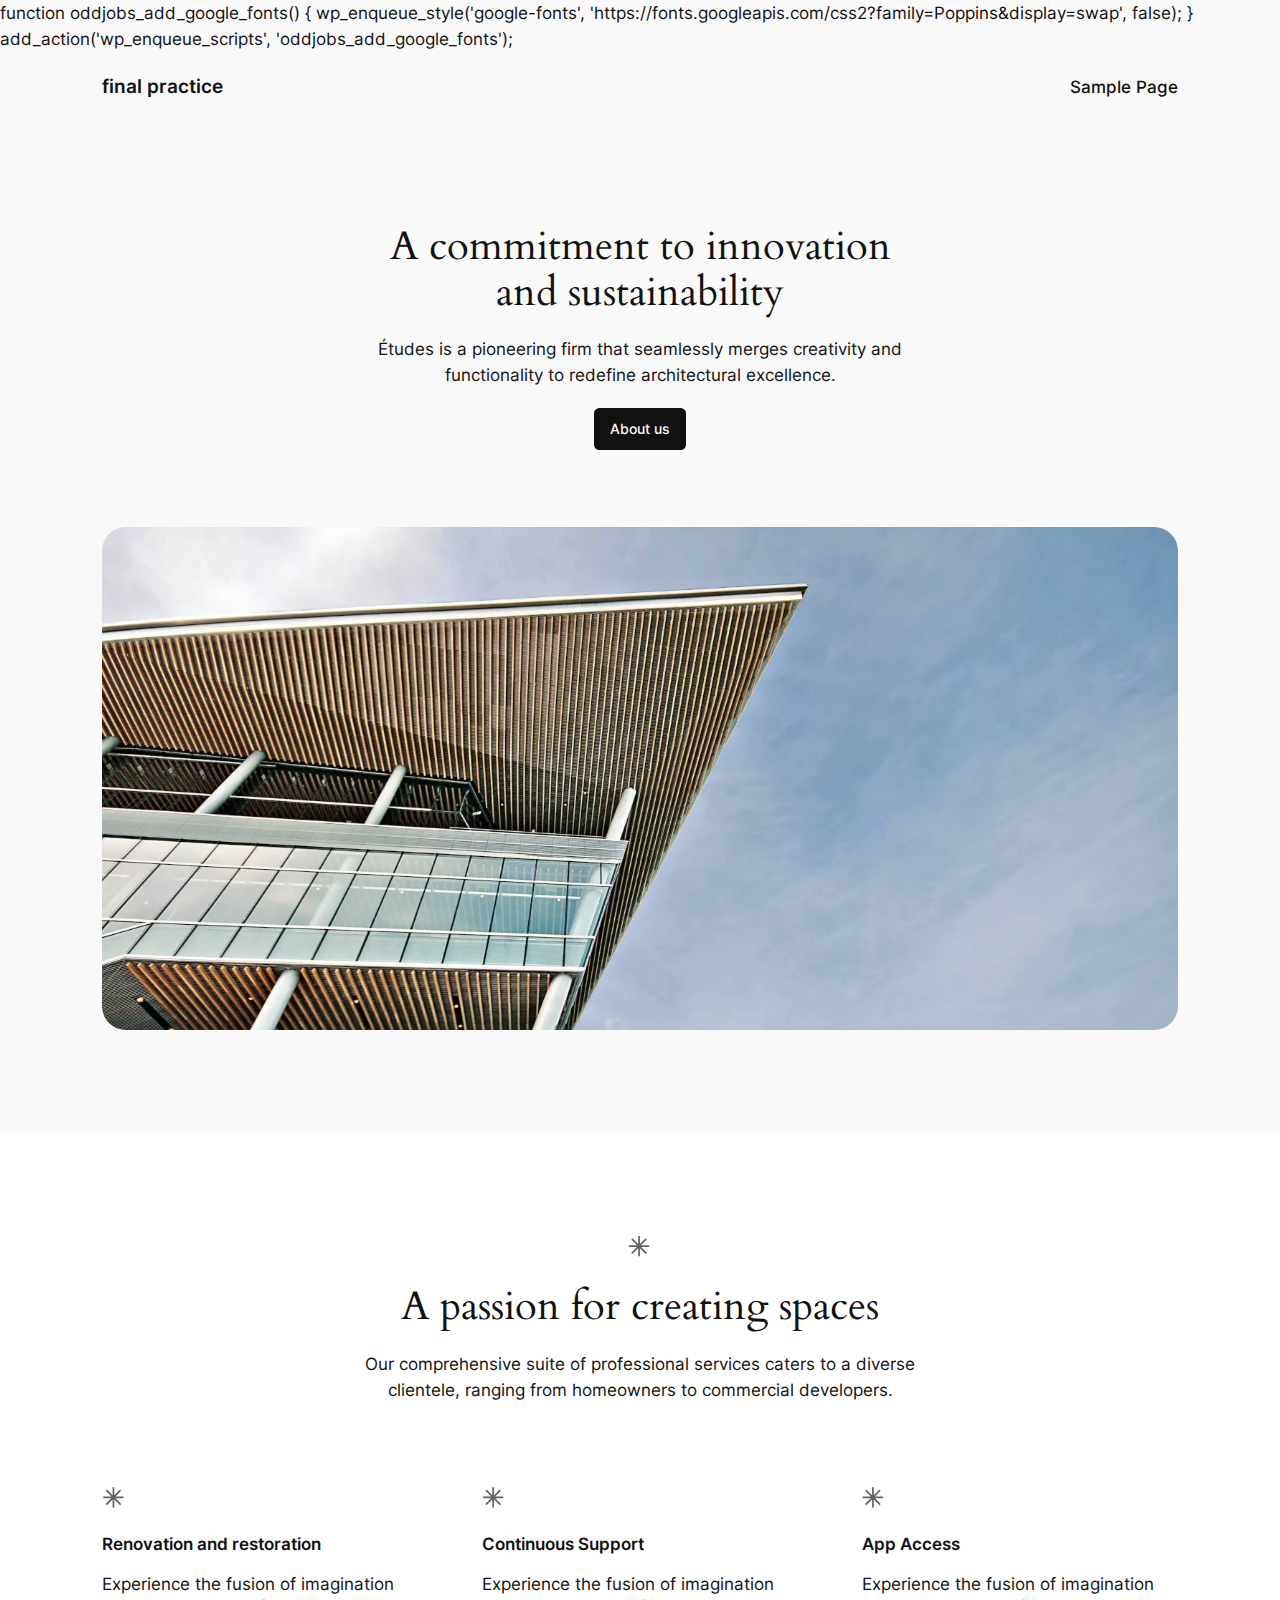
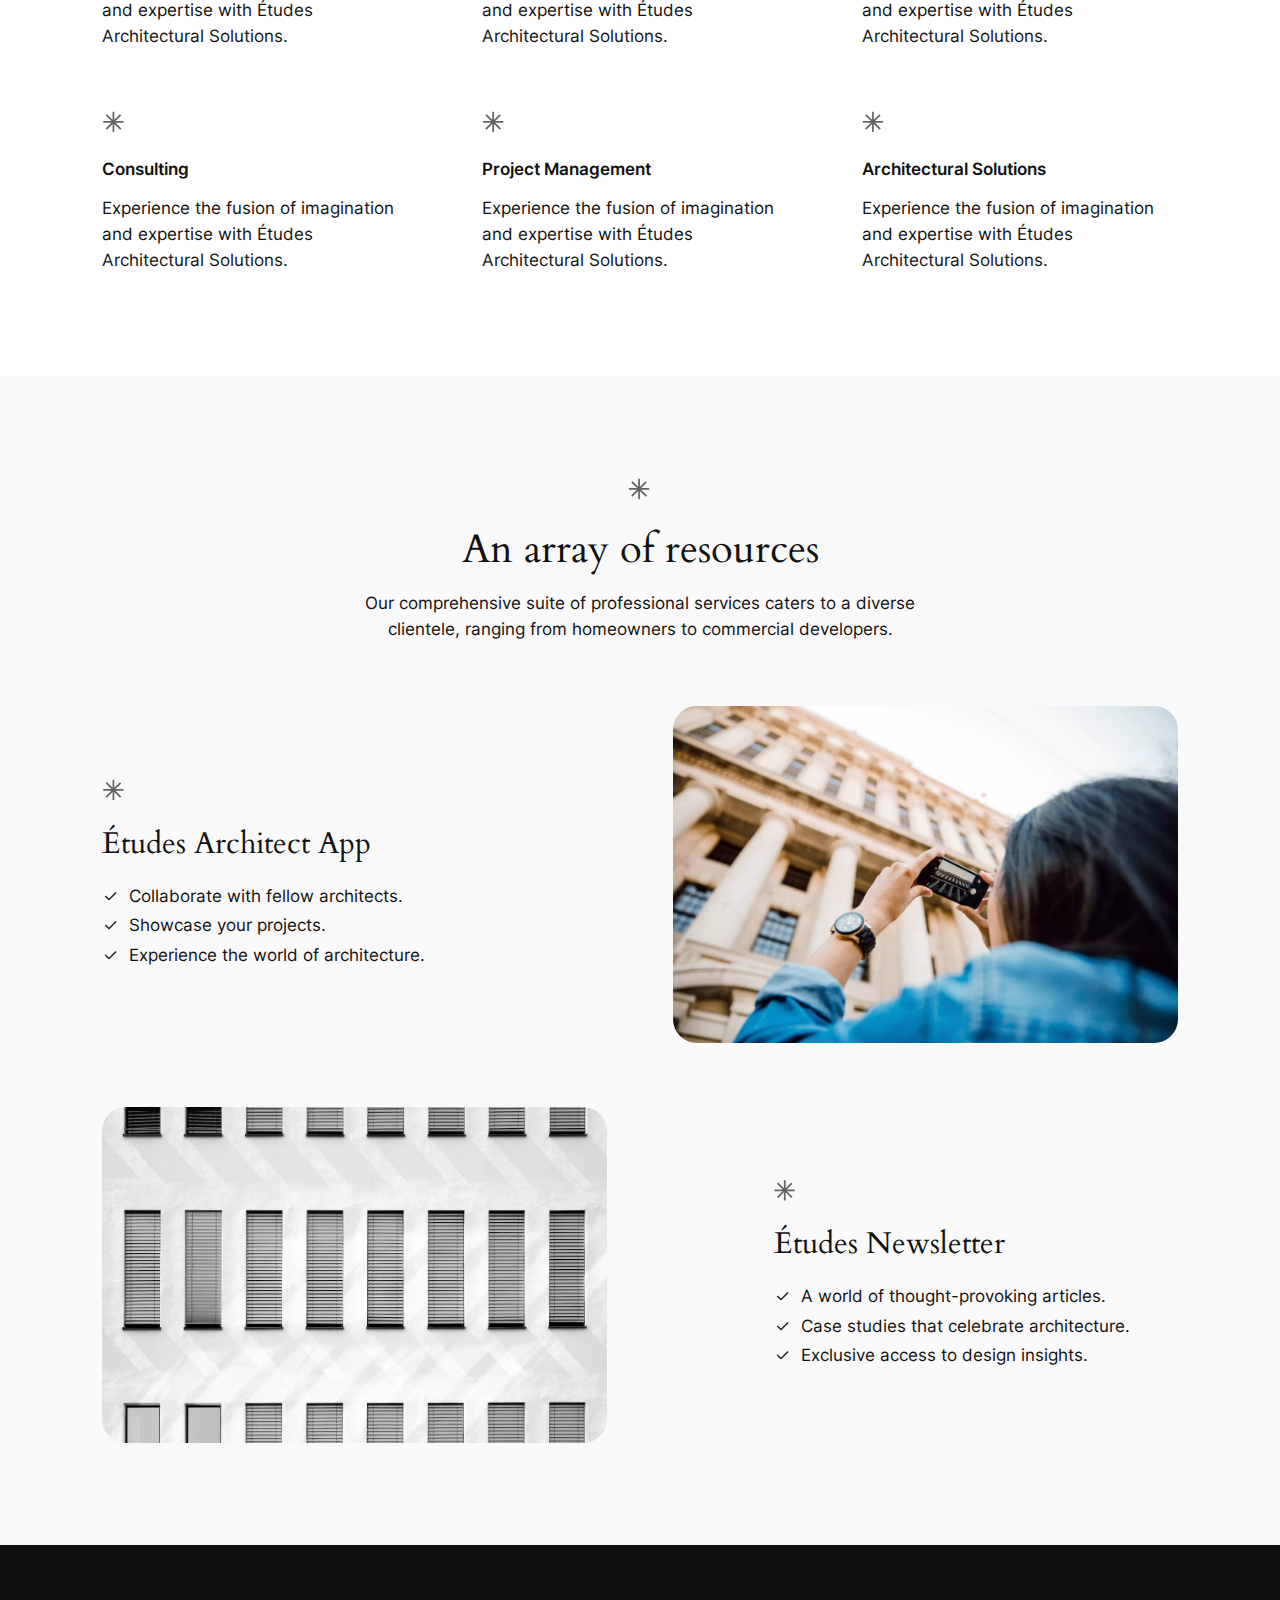
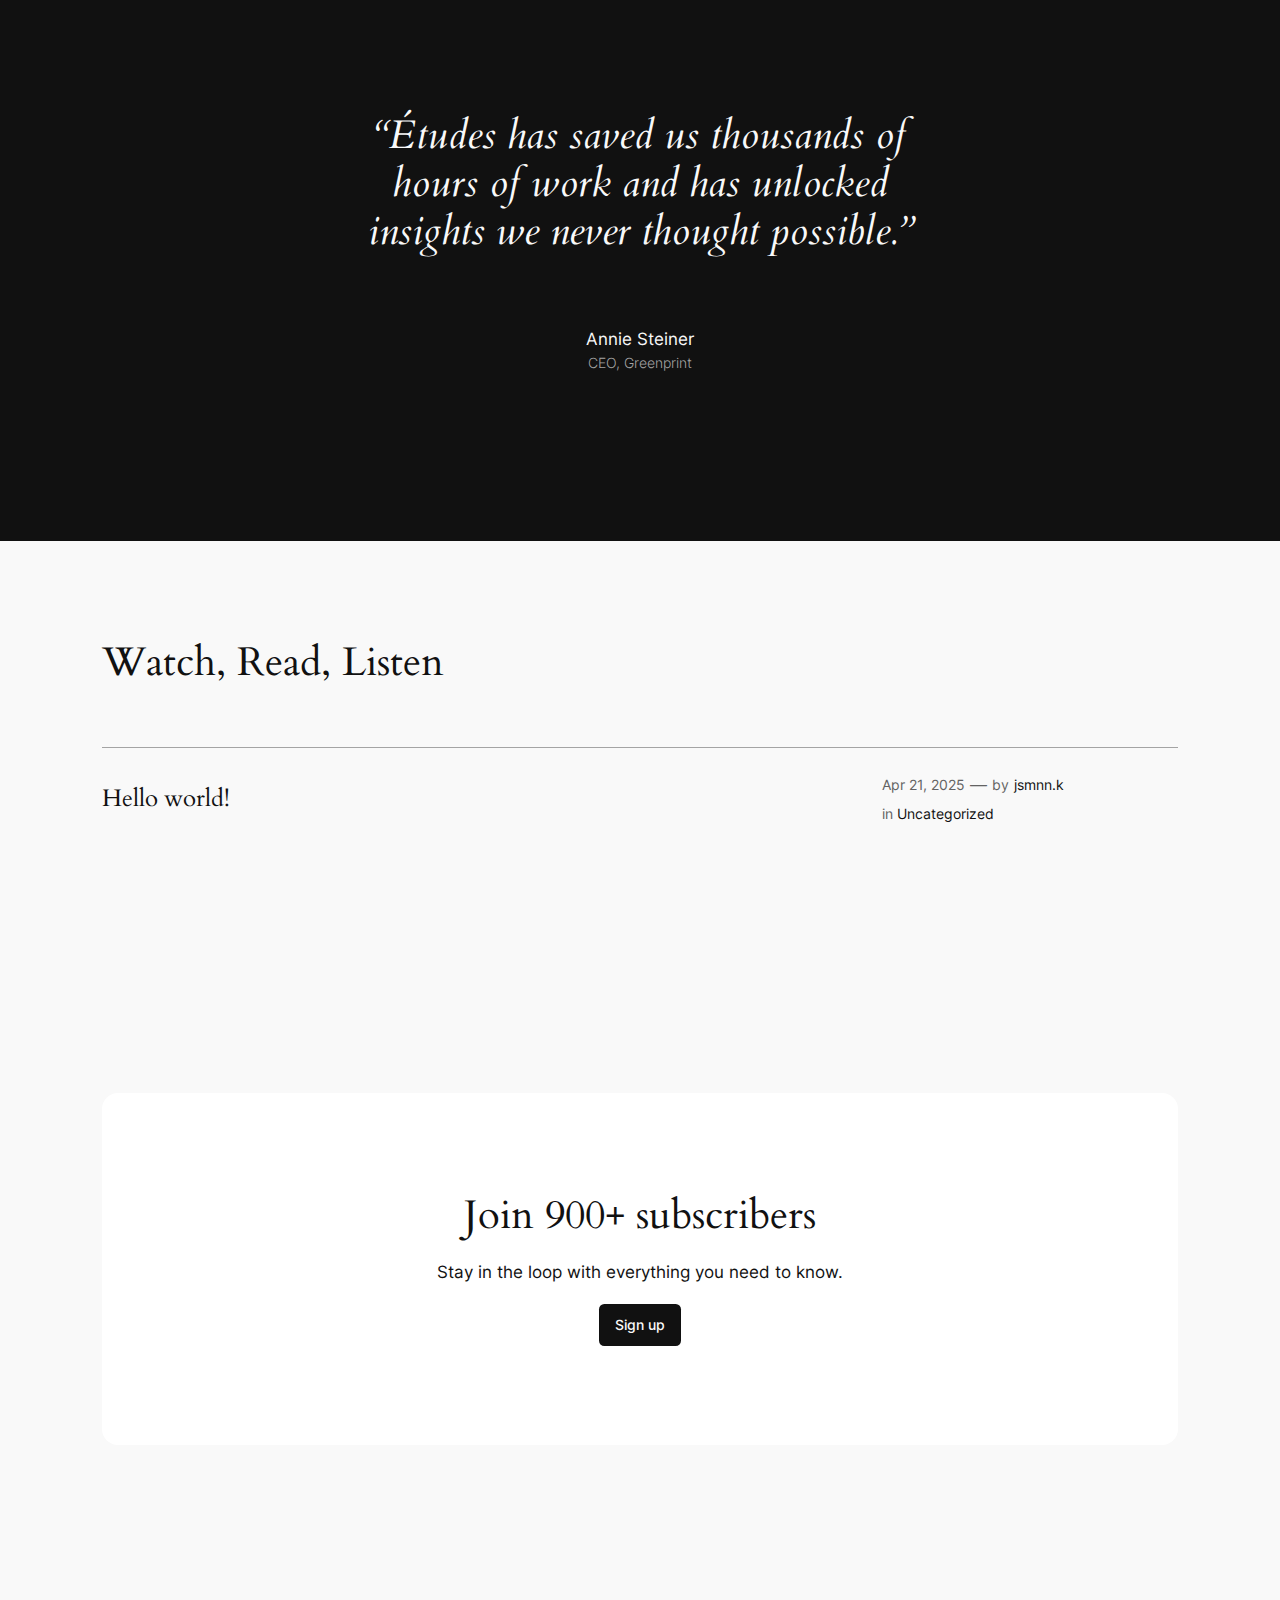
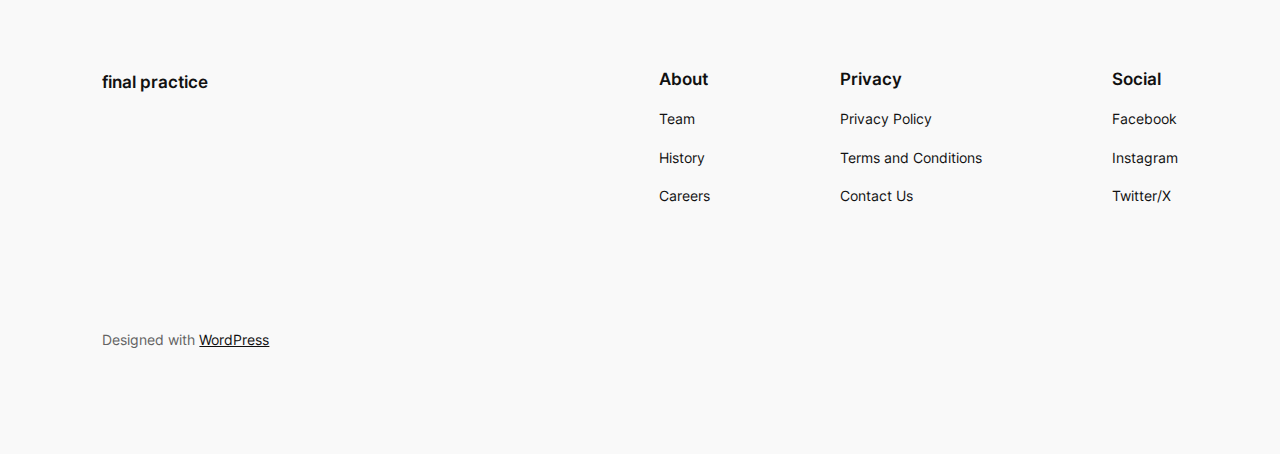
<file: index.html>
function oddjobs_add_google_fonts() {
    wp_enqueue_style('google-fonts', 'https://fonts.googleapis.com/css2?family=Poppins&display=swap', false);
}
add_action('wp_enqueue_scripts', 'oddjobs_add_google_fonts');
<!DOCTYPE html>
<html lang="en-CA">
<head>
	<meta charset="UTF-8" />
	<meta name="viewport" content="width=device-width, initial-scale=1" />
<meta name='robots' content='max-image-preview:large' />
	<style>img:is([sizes="auto" i], [sizes^="auto," i]) { contain-intrinsic-size: 3000px 1500px }</style>
	<title>final practice</title>
<link rel='dns-prefetch' href='//localhost' />
<link rel="alternate" type="application/rss+xml" title="final practice &raquo; Feed" href="/feed/" />
<link rel="alternate" type="application/rss+xml" title="final practice &raquo; Comments Feed" href="/comments/feed/" />
<script>
window._wpemojiSettings = {"baseUrl":"https:\/\/s.w.org\/images\/core\/emoji\/15.1.0\/72x72\/","ext":".png","svgUrl":"https:\/\/s.w.org\/images\/core\/emoji\/15.1.0\/svg\/","svgExt":".svg","source":{"concatemoji":"/wp-includes\/js\/wp-emoji-release.min.js?ver=6.8"}};
/*! This file is auto-generated */
!function(i,n){var o,s,e;function c(e){try{var t={supportTests:e,timestamp:(new Date).valueOf()};sessionStorage.setItem(o,JSON.stringify(t))}catch(e){}}function p(e,t,n){e.clearRect(0,0,e.canvas.width,e.canvas.height),e.fillText(t,0,0);var t=new Uint32Array(e.getImageData(0,0,e.canvas.width,e.canvas.height).data),r=(e.clearRect(0,0,e.canvas.width,e.canvas.height),e.fillText(n,0,0),new Uint32Array(e.getImageData(0,0,e.canvas.width,e.canvas.height).data));return t.every(function(e,t){return e===r[t]})}function u(e,t,n){switch(t){case"flag":return n(e,"\ud83c\udff3\ufe0f\u200d\u26a7\ufe0f","\ud83c\udff3\ufe0f\u200b\u26a7\ufe0f")?!1:!n(e,"\ud83c\uddfa\ud83c\uddf3","\ud83c\uddfa\u200b\ud83c\uddf3")&&!n(e,"\ud83c\udff4\udb40\udc67\udb40\udc62\udb40\udc65\udb40\udc6e\udb40\udc67\udb40\udc7f","\ud83c\udff4\u200b\udb40\udc67\u200b\udb40\udc62\u200b\udb40\udc65\u200b\udb40\udc6e\u200b\udb40\udc67\u200b\udb40\udc7f");case"emoji":return!n(e,"\ud83d\udc26\u200d\ud83d\udd25","\ud83d\udc26\u200b\ud83d\udd25")}return!1}function f(e,t,n){var r="undefined"!=typeof WorkerGlobalScope&&self instanceof WorkerGlobalScope?new OffscreenCanvas(300,150):i.createElement("canvas"),a=r.getContext("2d",{willReadFrequently:!0}),o=(a.textBaseline="top",a.font="600 32px Arial",{});return e.forEach(function(e){o[e]=t(a,e,n)}),o}function t(e){var t=i.createElement("script");t.src=e,t.defer=!0,i.head.appendChild(t)}"undefined"!=typeof Promise&&(o="wpEmojiSettingsSupports",s=["flag","emoji"],n.supports={everything:!0,everythingExceptFlag:!0},e=new Promise(function(e){i.addEventListener("DOMContentLoaded",e,{once:!0})}),new Promise(function(t){var n=function(){try{var e=JSON.parse(sessionStorage.getItem(o));if("object"==typeof e&&"number"==typeof e.timestamp&&(new Date).valueOf()<e.timestamp+604800&&"object"==typeof e.supportTests)return e.supportTests}catch(e){}return null}();if(!n){if("undefined"!=typeof Worker&&"undefined"!=typeof OffscreenCanvas&&"undefined"!=typeof URL&&URL.createObjectURL&&"undefined"!=typeof Blob)try{var e="postMessage("+f.toString()+"("+[JSON.stringify(s),u.toString(),p.toString()].join(",")+"));",r=new Blob([e],{type:"text/javascript"}),a=new Worker(URL.createObjectURL(r),{name:"wpTestEmojiSupports"});return void(a.onmessage=function(e){c(n=e.data),a.terminate(),t(n)})}catch(e){}c(n=f(s,u,p))}t(n)}).then(function(e){for(var t in e)n.supports[t]=e[t],n.supports.everything=n.supports.everything&&n.supports[t],"flag"!==t&&(n.supports.everythingExceptFlag=n.supports.everythingExceptFlag&&n.supports[t]);n.supports.everythingExceptFlag=n.supports.everythingExceptFlag&&!n.supports.flag,n.DOMReady=!1,n.readyCallback=function(){n.DOMReady=!0}}).then(function(){return e}).then(function(){var e;n.supports.everything||(n.readyCallback(),(e=n.source||{}).concatemoji?t(e.concatemoji):e.wpemoji&&e.twemoji&&(t(e.twemoji),t(e.wpemoji)))}))}((window,document),window._wpemojiSettings);
</script>
<style id='wp-block-site-logo-inline-css'>
.wp-block-site-logo{box-sizing:border-box;line-height:0}.wp-block-site-logo a{display:inline-block;line-height:0}.wp-block-site-logo.is-default-size img{height:auto;width:120px}.wp-block-site-logo img{height:auto;max-width:100%}.wp-block-site-logo a,.wp-block-site-logo img{border-radius:inherit}.wp-block-site-logo.aligncenter{margin-left:auto;margin-right:auto;text-align:center}:root :where(.wp-block-site-logo.is-style-rounded){border-radius:9999px}
</style>
<style id='wp-block-site-title-inline-css'>
.wp-block-site-title{box-sizing:border-box}.wp-block-site-title :where(a){color:inherit;font-family:inherit;font-size:inherit;font-style:inherit;font-weight:inherit;letter-spacing:inherit;line-height:inherit;text-decoration:inherit}
</style>
<style id='wp-block-group-inline-css'>
.wp-block-group{box-sizing:border-box}:where(.wp-block-group.wp-block-group-is-layout-constrained){position:relative}
</style>
<style id='wp-block-page-list-inline-css'>
.wp-block-navigation .wp-block-page-list{align-items:var(--navigation-layout-align,initial);background-color:inherit;display:flex;flex-direction:var(--navigation-layout-direction,initial);flex-wrap:var(--navigation-layout-wrap,wrap);justify-content:var(--navigation-layout-justify,initial)}.wp-block-navigation .wp-block-navigation-item{background-color:inherit}.wp-block-page-list{box-sizing:border-box}
</style>
<link rel='stylesheet' id='wp-block-navigation-css' href='/wp-includes/blocks/navigation/style.min.css?ver=6.8' media='all' />
<style id='wp-block-heading-inline-css'>
h1.has-background,h2.has-background,h3.has-background,h4.has-background,h5.has-background,h6.has-background{padding:1.25em 2.375em}h1.has-text-align-left[style*=writing-mode]:where([style*=vertical-lr]),h1.has-text-align-right[style*=writing-mode]:where([style*=vertical-rl]),h2.has-text-align-left[style*=writing-mode]:where([style*=vertical-lr]),h2.has-text-align-right[style*=writing-mode]:where([style*=vertical-rl]),h3.has-text-align-left[style*=writing-mode]:where([style*=vertical-lr]),h3.has-text-align-right[style*=writing-mode]:where([style*=vertical-rl]),h4.has-text-align-left[style*=writing-mode]:where([style*=vertical-lr]),h4.has-text-align-right[style*=writing-mode]:where([style*=vertical-rl]),h5.has-text-align-left[style*=writing-mode]:where([style*=vertical-lr]),h5.has-text-align-right[style*=writing-mode]:where([style*=vertical-rl]),h6.has-text-align-left[style*=writing-mode]:where([style*=vertical-lr]),h6.has-text-align-right[style*=writing-mode]:where([style*=vertical-rl]){rotate:180deg}

				.is-style-asterisk:before {
					content: '';
					width: 1.5rem;
					height: 3rem;
					background: var(--wp--preset--color--contrast-2, currentColor);
					clip-path: path('M11.93.684v8.039l5.633-5.633 1.216 1.23-5.66 5.66h8.04v1.737H13.2l5.701 5.701-1.23 1.23-5.742-5.742V21h-1.737v-8.094l-5.77 5.77-1.23-1.217 5.743-5.742H.842V9.98h8.162l-5.701-5.7 1.23-1.231 5.66 5.66V.684h1.737Z');
					display: block;
				}

				/* Hide the asterisk if the heading has no content, to avoid using empty headings to display the asterisk only, which is an A11Y issue */
				.is-style-asterisk:empty:before {
					content: none;
				}

				.is-style-asterisk:-moz-only-whitespace:before {
					content: none;
				}

				.is-style-asterisk.has-text-align-center:before {
					margin: 0 auto;
				}

				.is-style-asterisk.has-text-align-right:before {
					margin-left: auto;
				}

				.rtl .is-style-asterisk.has-text-align-left:before {
					margin-right: auto;
				}
</style>
<style id='wp-block-spacer-inline-css'>
.wp-block-spacer{clear:both}
</style>
<style id='wp-block-paragraph-inline-css'>
.is-small-text{font-size:.875em}.is-regular-text{font-size:1em}.is-large-text{font-size:2.25em}.is-larger-text{font-size:3em}.has-drop-cap:not(:focus):first-letter{float:left;font-size:8.4em;font-style:normal;font-weight:100;line-height:.68;margin:.05em .1em 0 0;text-transform:uppercase}body.rtl .has-drop-cap:not(:focus):first-letter{float:none;margin-left:.1em}p.has-drop-cap.has-background{overflow:hidden}:root :where(p.has-background){padding:1.25em 2.375em}:where(p.has-text-color:not(.has-link-color)) a{color:inherit}p.has-text-align-left[style*="writing-mode:vertical-lr"],p.has-text-align-right[style*="writing-mode:vertical-rl"]{rotate:180deg}
</style>
<style id='wp-block-button-inline-css'>
.wp-block-button__link{align-content:center;box-sizing:border-box;cursor:pointer;display:inline-block;height:100%;text-align:center;width:100%;word-break:break-word}.wp-block-button__link.aligncenter{text-align:center}.wp-block-button__link.alignright{text-align:right}:where(.wp-block-button__link){border-radius:9999px;box-shadow:none;padding:calc(.667em + 2px) calc(1.333em + 2px);text-decoration:none}.wp-block-button[style*=text-decoration] .wp-block-button__link{text-decoration:inherit}.wp-block-buttons>.wp-block-button.has-custom-width{max-width:none}.wp-block-buttons>.wp-block-button.has-custom-width .wp-block-button__link{width:100%}.wp-block-buttons>.wp-block-button.has-custom-font-size .wp-block-button__link{font-size:inherit}.wp-block-buttons>.wp-block-button.wp-block-button__width-25{width:calc(25% - var(--wp--style--block-gap, .5em)*.75)}.wp-block-buttons>.wp-block-button.wp-block-button__width-50{width:calc(50% - var(--wp--style--block-gap, .5em)*.5)}.wp-block-buttons>.wp-block-button.wp-block-button__width-75{width:calc(75% - var(--wp--style--block-gap, .5em)*.25)}.wp-block-buttons>.wp-block-button.wp-block-button__width-100{flex-basis:100%;width:100%}.wp-block-buttons.is-vertical>.wp-block-button.wp-block-button__width-25{width:25%}.wp-block-buttons.is-vertical>.wp-block-button.wp-block-button__width-50{width:50%}.wp-block-buttons.is-vertical>.wp-block-button.wp-block-button__width-75{width:75%}.wp-block-button.is-style-squared,.wp-block-button__link.wp-block-button.is-style-squared{border-radius:0}.wp-block-button.no-border-radius,.wp-block-button__link.no-border-radius{border-radius:0!important}:root :where(.wp-block-button .wp-block-button__link.is-style-outline),:root :where(.wp-block-button.is-style-outline>.wp-block-button__link){border:2px solid;padding:.667em 1.333em}:root :where(.wp-block-button .wp-block-button__link.is-style-outline:not(.has-text-color)),:root :where(.wp-block-button.is-style-outline>.wp-block-button__link:not(.has-text-color)){color:currentColor}:root :where(.wp-block-button .wp-block-button__link.is-style-outline:not(.has-background)),:root :where(.wp-block-button.is-style-outline>.wp-block-button__link:not(.has-background)){background-color:initial;background-image:none}
</style>
<style id='twentytwentyfour-button-style-outline-inline-css'>
.wp-block-button.is-style-outline
	> .wp-block-button__link:not(.has-text-color, .has-background):hover {
	background-color: var(--wp--preset--color--contrast-2, var(--wp--preset--color--contrast, transparent));
	color: var(--wp--preset--color--base);
	border-color: var(--wp--preset--color--contrast-2, var(--wp--preset--color--contrast, currentColor));
}

</style>
<style id='wp-block-buttons-inline-css'>
.wp-block-buttons{box-sizing:border-box}.wp-block-buttons.is-vertical{flex-direction:column}.wp-block-buttons.is-vertical>.wp-block-button:last-child{margin-bottom:0}.wp-block-buttons>.wp-block-button{display:inline-block;margin:0}.wp-block-buttons.is-content-justification-left{justify-content:flex-start}.wp-block-buttons.is-content-justification-left.is-vertical{align-items:flex-start}.wp-block-buttons.is-content-justification-center{justify-content:center}.wp-block-buttons.is-content-justification-center.is-vertical{align-items:center}.wp-block-buttons.is-content-justification-right{justify-content:flex-end}.wp-block-buttons.is-content-justification-right.is-vertical{align-items:flex-end}.wp-block-buttons.is-content-justification-space-between{justify-content:space-between}.wp-block-buttons.aligncenter{text-align:center}.wp-block-buttons:not(.is-content-justification-space-between,.is-content-justification-right,.is-content-justification-left,.is-content-justification-center) .wp-block-button.aligncenter{margin-left:auto;margin-right:auto;width:100%}.wp-block-buttons[style*=text-decoration] .wp-block-button,.wp-block-buttons[style*=text-decoration] .wp-block-button__link{text-decoration:inherit}.wp-block-buttons.has-custom-font-size .wp-block-button__link{font-size:inherit}.wp-block-button.aligncenter{text-align:center}
</style>
<link rel='stylesheet' id='wp-block-image-css' href='/wp-includes/blocks/image/style.min.css?ver=6.8' media='all' />
<style id='wp-block-columns-inline-css'>
.wp-block-columns{align-items:normal!important;box-sizing:border-box;display:flex;flex-wrap:wrap!important}@media (min-width:782px){.wp-block-columns{flex-wrap:nowrap!important}}.wp-block-columns.are-vertically-aligned-top{align-items:flex-start}.wp-block-columns.are-vertically-aligned-center{align-items:center}.wp-block-columns.are-vertically-aligned-bottom{align-items:flex-end}@media (max-width:781px){.wp-block-columns:not(.is-not-stacked-on-mobile)>.wp-block-column{flex-basis:100%!important}}@media (min-width:782px){.wp-block-columns:not(.is-not-stacked-on-mobile)>.wp-block-column{flex-basis:0;flex-grow:1}.wp-block-columns:not(.is-not-stacked-on-mobile)>.wp-block-column[style*=flex-basis]{flex-grow:0}}.wp-block-columns.is-not-stacked-on-mobile{flex-wrap:nowrap!important}.wp-block-columns.is-not-stacked-on-mobile>.wp-block-column{flex-basis:0;flex-grow:1}.wp-block-columns.is-not-stacked-on-mobile>.wp-block-column[style*=flex-basis]{flex-grow:0}:where(.wp-block-columns){margin-bottom:1.75em}:where(.wp-block-columns.has-background){padding:1.25em 2.375em}.wp-block-column{flex-grow:1;min-width:0;overflow-wrap:break-word;word-break:break-word}.wp-block-column.is-vertically-aligned-top{align-self:flex-start}.wp-block-column.is-vertically-aligned-center{align-self:center}.wp-block-column.is-vertically-aligned-bottom{align-self:flex-end}.wp-block-column.is-vertically-aligned-stretch{align-self:stretch}.wp-block-column.is-vertically-aligned-bottom,.wp-block-column.is-vertically-aligned-center,.wp-block-column.is-vertically-aligned-top{width:100%}
</style>
<style id='wp-block-list-inline-css'>
ol,ul{box-sizing:border-box}:root :where(.wp-block-list.has-background){padding:1.25em 2.375em}

				ul.is-style-checkmark-list {
					list-style-type: "\2713";
				}

				ul.is-style-checkmark-list li {
					padding-inline-start: 1ch;
				}
</style>
<style id='wp-block-separator-inline-css'>
@charset "UTF-8";.wp-block-separator{border:none;border-top:2px solid}:root :where(.wp-block-separator.is-style-dots){height:auto;line-height:1;text-align:center}:root :where(.wp-block-separator.is-style-dots):before{color:currentColor;content:"···";font-family:serif;font-size:1.5em;letter-spacing:2em;padding-left:2em}.wp-block-separator.is-style-dots{background:none!important;border:none!important}
</style>
<style id='wp-block-post-title-inline-css'>
.wp-block-post-title{box-sizing:border-box;word-break:break-word}.wp-block-post-title :where(a){display:inline-block;font-family:inherit;font-size:inherit;font-style:inherit;font-weight:inherit;letter-spacing:inherit;line-height:inherit;text-decoration:inherit}
</style>
<style id='wp-block-post-date-inline-css'>
.wp-block-post-date{box-sizing:border-box}
</style>
<style id='wp-block-post-author-name-inline-css'>
.wp-block-post-author-name{box-sizing:border-box}
</style>
<style id='wp-block-post-terms-inline-css'>
.wp-block-post-terms{box-sizing:border-box}.wp-block-post-terms .wp-block-post-terms__separator{white-space:pre-wrap}

				.is-style-pill a,
				.is-style-pill span:not([class], [data-rich-text-placeholder]) {
					display: inline-block;
					background-color: var(--wp--preset--color--base-2);
					padding: 0.375rem 0.875rem;
					border-radius: var(--wp--preset--spacing--20);
				}

				.is-style-pill a:hover {
					background-color: var(--wp--preset--color--contrast-3);
				}
</style>
<style id='wp-block-post-template-inline-css'>
.wp-block-post-template{box-sizing:border-box;list-style:none;margin-bottom:0;margin-top:0;max-width:100%;padding:0}.wp-block-post-template.is-flex-container{display:flex;flex-direction:row;flex-wrap:wrap;gap:1.25em}.wp-block-post-template.is-flex-container>li{margin:0;width:100%}@media (min-width:600px){.wp-block-post-template.is-flex-container.is-flex-container.columns-2>li{width:calc(50% - .625em)}.wp-block-post-template.is-flex-container.is-flex-container.columns-3>li{width:calc(33.33333% - .83333em)}.wp-block-post-template.is-flex-container.is-flex-container.columns-4>li{width:calc(25% - .9375em)}.wp-block-post-template.is-flex-container.is-flex-container.columns-5>li{width:calc(20% - 1em)}.wp-block-post-template.is-flex-container.is-flex-container.columns-6>li{width:calc(16.66667% - 1.04167em)}}@media (max-width:600px){.wp-block-post-template-is-layout-grid.wp-block-post-template-is-layout-grid.wp-block-post-template-is-layout-grid.wp-block-post-template-is-layout-grid{grid-template-columns:1fr}}.wp-block-post-template-is-layout-constrained>li>.alignright,.wp-block-post-template-is-layout-flow>li>.alignright{float:right;margin-inline-end:0;margin-inline-start:2em}.wp-block-post-template-is-layout-constrained>li>.alignleft,.wp-block-post-template-is-layout-flow>li>.alignleft{float:left;margin-inline-end:2em;margin-inline-start:0}.wp-block-post-template-is-layout-constrained>li>.aligncenter,.wp-block-post-template-is-layout-flow>li>.aligncenter{margin-inline-end:auto;margin-inline-start:auto}
</style>
<style id='wp-block-query-pagination-inline-css'>
.wp-block-query-pagination.is-content-justification-space-between>.wp-block-query-pagination-next:last-of-type{margin-inline-start:auto}.wp-block-query-pagination.is-content-justification-space-between>.wp-block-query-pagination-previous:first-child{margin-inline-end:auto}.wp-block-query-pagination .wp-block-query-pagination-previous-arrow{display:inline-block;margin-right:1ch}.wp-block-query-pagination .wp-block-query-pagination-previous-arrow:not(.is-arrow-chevron){transform:scaleX(1)}.wp-block-query-pagination .wp-block-query-pagination-next-arrow{display:inline-block;margin-left:1ch}.wp-block-query-pagination .wp-block-query-pagination-next-arrow:not(.is-arrow-chevron){transform:scaleX(1)}.wp-block-query-pagination.aligncenter{justify-content:center}
</style>
<style id='wp-block-site-tagline-inline-css'>
.wp-block-site-tagline{box-sizing:border-box}
</style>
<style id='wp-block-navigation-link-inline-css'>
.wp-block-navigation .wp-block-navigation-item__label{overflow-wrap:break-word}.wp-block-navigation .wp-block-navigation-item__description{display:none}.link-ui-tools{border-top:1px solid #f0f0f0;padding:8px}.link-ui-block-inserter{padding-top:8px}.link-ui-block-inserter__back{margin-left:8px;text-transform:uppercase}

				.is-style-arrow-link .wp-block-navigation-item__label:after {
					content: "\2197";
					padding-inline-start: 0.25rem;
					vertical-align: middle;
					text-decoration: none;
					display: inline-block;
				}
</style>
<style id='wp-block-library-inline-css'>
:root{--wp-admin-theme-color:#007cba;--wp-admin-theme-color--rgb:0,124,186;--wp-admin-theme-color-darker-10:#006ba1;--wp-admin-theme-color-darker-10--rgb:0,107,161;--wp-admin-theme-color-darker-20:#005a87;--wp-admin-theme-color-darker-20--rgb:0,90,135;--wp-admin-border-width-focus:2px;--wp-block-synced-color:#7a00df;--wp-block-synced-color--rgb:122,0,223;--wp-bound-block-color:var(--wp-block-synced-color)}@media (min-resolution:192dpi){:root{--wp-admin-border-width-focus:1.5px}}.wp-element-button{cursor:pointer}:root{--wp--preset--font-size--normal:16px;--wp--preset--font-size--huge:42px}:root .has-very-light-gray-background-color{background-color:#eee}:root .has-very-dark-gray-background-color{background-color:#313131}:root .has-very-light-gray-color{color:#eee}:root .has-very-dark-gray-color{color:#313131}:root .has-vivid-green-cyan-to-vivid-cyan-blue-gradient-background{background:linear-gradient(135deg,#00d084,#0693e3)}:root .has-purple-crush-gradient-background{background:linear-gradient(135deg,#34e2e4,#4721fb 50%,#ab1dfe)}:root .has-hazy-dawn-gradient-background{background:linear-gradient(135deg,#faaca8,#dad0ec)}:root .has-subdued-olive-gradient-background{background:linear-gradient(135deg,#fafae1,#67a671)}:root .has-atomic-cream-gradient-background{background:linear-gradient(135deg,#fdd79a,#004a59)}:root .has-nightshade-gradient-background{background:linear-gradient(135deg,#330968,#31cdcf)}:root .has-midnight-gradient-background{background:linear-gradient(135deg,#020381,#2874fc)}.has-regular-font-size{font-size:1em}.has-larger-font-size{font-size:2.625em}.has-normal-font-size{font-size:var(--wp--preset--font-size--normal)}.has-huge-font-size{font-size:var(--wp--preset--font-size--huge)}.has-text-align-center{text-align:center}.has-text-align-left{text-align:left}.has-text-align-right{text-align:right}#end-resizable-editor-section{display:none}.aligncenter{clear:both}.items-justified-left{justify-content:flex-start}.items-justified-center{justify-content:center}.items-justified-right{justify-content:flex-end}.items-justified-space-between{justify-content:space-between}.screen-reader-text{border:0;clip-path:inset(50%);height:1px;margin:-1px;overflow:hidden;padding:0;position:absolute;width:1px;word-wrap:normal!important}.screen-reader-text:focus{background-color:#ddd;clip-path:none;color:#444;display:block;font-size:1em;height:auto;left:5px;line-height:normal;padding:15px 23px 14px;text-decoration:none;top:5px;width:auto;z-index:100000}html :where(.has-border-color){border-style:solid}html :where([style*=border-top-color]){border-top-style:solid}html :where([style*=border-right-color]){border-right-style:solid}html :where([style*=border-bottom-color]){border-bottom-style:solid}html :where([style*=border-left-color]){border-left-style:solid}html :where([style*=border-width]){border-style:solid}html :where([style*=border-top-width]){border-top-style:solid}html :where([style*=border-right-width]){border-right-style:solid}html :where([style*=border-bottom-width]){border-bottom-style:solid}html :where([style*=border-left-width]){border-left-style:solid}html :where(img[class*=wp-image-]){height:auto;max-width:100%}:where(figure){margin:0 0 1em}html :where(.is-position-sticky){--wp-admin--admin-bar--position-offset:var(--wp-admin--admin-bar--height,0px)}@media screen and (max-width:600px){html :where(.is-position-sticky){--wp-admin--admin-bar--position-offset:0px}}
</style>
<style id='global-styles-inline-css'>
:root{--wp--preset--aspect-ratio--square: 1;--wp--preset--aspect-ratio--4-3: 4/3;--wp--preset--aspect-ratio--3-4: 3/4;--wp--preset--aspect-ratio--3-2: 3/2;--wp--preset--aspect-ratio--2-3: 2/3;--wp--preset--aspect-ratio--16-9: 16/9;--wp--preset--aspect-ratio--9-16: 9/16;--wp--preset--color--black: #000000;--wp--preset--color--cyan-bluish-gray: #abb8c3;--wp--preset--color--white: #ffffff;--wp--preset--color--pale-pink: #f78da7;--wp--preset--color--vivid-red: #cf2e2e;--wp--preset--color--luminous-vivid-orange: #ff6900;--wp--preset--color--luminous-vivid-amber: #fcb900;--wp--preset--color--light-green-cyan: #7bdcb5;--wp--preset--color--vivid-green-cyan: #00d084;--wp--preset--color--pale-cyan-blue: #8ed1fc;--wp--preset--color--vivid-cyan-blue: #0693e3;--wp--preset--color--vivid-purple: #9b51e0;--wp--preset--color--base: #f9f9f9;--wp--preset--color--base-2: #ffffff;--wp--preset--color--contrast: #111111;--wp--preset--color--contrast-2: #636363;--wp--preset--color--contrast-3: #A4A4A4;--wp--preset--color--accent: #cfcabe;--wp--preset--color--accent-2: #c2a990;--wp--preset--color--accent-3: #d8613c;--wp--preset--color--accent-4: #b1c5a4;--wp--preset--color--accent-5: #b5bdbc;--wp--preset--gradient--vivid-cyan-blue-to-vivid-purple: linear-gradient(135deg,rgba(6,147,227,1) 0%,rgb(155,81,224) 100%);--wp--preset--gradient--light-green-cyan-to-vivid-green-cyan: linear-gradient(135deg,rgb(122,220,180) 0%,rgb(0,208,130) 100%);--wp--preset--gradient--luminous-vivid-amber-to-luminous-vivid-orange: linear-gradient(135deg,rgba(252,185,0,1) 0%,rgba(255,105,0,1) 100%);--wp--preset--gradient--luminous-vivid-orange-to-vivid-red: linear-gradient(135deg,rgba(255,105,0,1) 0%,rgb(207,46,46) 100%);--wp--preset--gradient--very-light-gray-to-cyan-bluish-gray: linear-gradient(135deg,rgb(238,238,238) 0%,rgb(169,184,195) 100%);--wp--preset--gradient--cool-to-warm-spectrum: linear-gradient(135deg,rgb(74,234,220) 0%,rgb(151,120,209) 20%,rgb(207,42,186) 40%,rgb(238,44,130) 60%,rgb(251,105,98) 80%,rgb(254,248,76) 100%);--wp--preset--gradient--blush-light-purple: linear-gradient(135deg,rgb(255,206,236) 0%,rgb(152,150,240) 100%);--wp--preset--gradient--blush-bordeaux: linear-gradient(135deg,rgb(254,205,165) 0%,rgb(254,45,45) 50%,rgb(107,0,62) 100%);--wp--preset--gradient--luminous-dusk: linear-gradient(135deg,rgb(255,203,112) 0%,rgb(199,81,192) 50%,rgb(65,88,208) 100%);--wp--preset--gradient--pale-ocean: linear-gradient(135deg,rgb(255,245,203) 0%,rgb(182,227,212) 50%,rgb(51,167,181) 100%);--wp--preset--gradient--electric-grass: linear-gradient(135deg,rgb(202,248,128) 0%,rgb(113,206,126) 100%);--wp--preset--gradient--midnight: linear-gradient(135deg,rgb(2,3,129) 0%,rgb(40,116,252) 100%);--wp--preset--gradient--gradient-1: linear-gradient(to bottom, #cfcabe 0%, #F9F9F9 100%);--wp--preset--gradient--gradient-2: linear-gradient(to bottom, #C2A990 0%, #F9F9F9 100%);--wp--preset--gradient--gradient-3: linear-gradient(to bottom, #D8613C 0%, #F9F9F9 100%);--wp--preset--gradient--gradient-4: linear-gradient(to bottom, #B1C5A4 0%, #F9F9F9 100%);--wp--preset--gradient--gradient-5: linear-gradient(to bottom, #B5BDBC 0%, #F9F9F9 100%);--wp--preset--gradient--gradient-6: linear-gradient(to bottom, #A4A4A4 0%, #F9F9F9 100%);--wp--preset--gradient--gradient-7: linear-gradient(to bottom, #cfcabe 50%, #F9F9F9 50%);--wp--preset--gradient--gradient-8: linear-gradient(to bottom, #C2A990 50%, #F9F9F9 50%);--wp--preset--gradient--gradient-9: linear-gradient(to bottom, #D8613C 50%, #F9F9F9 50%);--wp--preset--gradient--gradient-10: linear-gradient(to bottom, #B1C5A4 50%, #F9F9F9 50%);--wp--preset--gradient--gradient-11: linear-gradient(to bottom, #B5BDBC 50%, #F9F9F9 50%);--wp--preset--gradient--gradient-12: linear-gradient(to bottom, #A4A4A4 50%, #F9F9F9 50%);--wp--preset--font-size--small: 0.9rem;--wp--preset--font-size--medium: 1.05rem;--wp--preset--font-size--large: clamp(1.39rem, 1.39rem + ((1vw - 0.2rem) * 0.767), 1.85rem);--wp--preset--font-size--x-large: clamp(1.85rem, 1.85rem + ((1vw - 0.2rem) * 1.083), 2.5rem);--wp--preset--font-size--xx-large: clamp(2.5rem, 2.5rem + ((1vw - 0.2rem) * 1.283), 3.27rem);--wp--preset--font-family--body: "Inter", sans-serif;--wp--preset--font-family--heading: Cardo;--wp--preset--font-family--system-sans-serif: -apple-system, BlinkMacSystemFont, avenir next, avenir, segoe ui, helvetica neue, helvetica, Cantarell, Ubuntu, roboto, noto, arial, sans-serif;--wp--preset--font-family--system-serif: Iowan Old Style, Apple Garamond, Baskerville, Times New Roman, Droid Serif, Times, Source Serif Pro, serif, Apple Color Emoji, Segoe UI Emoji, Segoe UI Symbol;--wp--preset--spacing--20: min(1.5rem, 2vw);--wp--preset--spacing--30: min(2.5rem, 3vw);--wp--preset--spacing--40: min(4rem, 5vw);--wp--preset--spacing--50: min(6.5rem, 8vw);--wp--preset--spacing--60: min(10.5rem, 13vw);--wp--preset--spacing--70: 3.38rem;--wp--preset--spacing--80: 5.06rem;--wp--preset--spacing--10: 1rem;--wp--preset--shadow--natural: 6px 6px 9px rgba(0, 0, 0, 0.2);--wp--preset--shadow--deep: 12px 12px 50px rgba(0, 0, 0, 0.4);--wp--preset--shadow--sharp: 6px 6px 0px rgba(0, 0, 0, 0.2);--wp--preset--shadow--outlined: 6px 6px 0px -3px rgba(255, 255, 255, 1), 6px 6px rgba(0, 0, 0, 1);--wp--preset--shadow--crisp: 6px 6px 0px rgba(0, 0, 0, 1);}:root { --wp--style--global--content-size: 620px;--wp--style--global--wide-size: 1280px; }:where(body) { margin: 0; }.wp-site-blocks { padding-top: var(--wp--style--root--padding-top); padding-bottom: var(--wp--style--root--padding-bottom); }.has-global-padding { padding-right: var(--wp--style--root--padding-right); padding-left: var(--wp--style--root--padding-left); }.has-global-padding > .alignfull { margin-right: calc(var(--wp--style--root--padding-right) * -1); margin-left: calc(var(--wp--style--root--padding-left) * -1); }.has-global-padding :where(:not(.alignfull.is-layout-flow) > .has-global-padding:not(.wp-block-block, .alignfull)) { padding-right: 0; padding-left: 0; }.has-global-padding :where(:not(.alignfull.is-layout-flow) > .has-global-padding:not(.wp-block-block, .alignfull)) > .alignfull { margin-left: 0; margin-right: 0; }.wp-site-blocks > .alignleft { float: left; margin-right: 2em; }.wp-site-blocks > .alignright { float: right; margin-left: 2em; }.wp-site-blocks > .aligncenter { justify-content: center; margin-left: auto; margin-right: auto; }:where(.wp-site-blocks) > * { margin-block-start: 1.2rem; margin-block-end: 0; }:where(.wp-site-blocks) > :first-child { margin-block-start: 0; }:where(.wp-site-blocks) > :last-child { margin-block-end: 0; }:root { --wp--style--block-gap: 1.2rem; }:root :where(.is-layout-flow) > :first-child{margin-block-start: 0;}:root :where(.is-layout-flow) > :last-child{margin-block-end: 0;}:root :where(.is-layout-flow) > *{margin-block-start: 1.2rem;margin-block-end: 0;}:root :where(.is-layout-constrained) > :first-child{margin-block-start: 0;}:root :where(.is-layout-constrained) > :last-child{margin-block-end: 0;}:root :where(.is-layout-constrained) > *{margin-block-start: 1.2rem;margin-block-end: 0;}:root :where(.is-layout-flex){gap: 1.2rem;}:root :where(.is-layout-grid){gap: 1.2rem;}.is-layout-flow > .alignleft{float: left;margin-inline-start: 0;margin-inline-end: 2em;}.is-layout-flow > .alignright{float: right;margin-inline-start: 2em;margin-inline-end: 0;}.is-layout-flow > .aligncenter{margin-left: auto !important;margin-right: auto !important;}.is-layout-constrained > .alignleft{float: left;margin-inline-start: 0;margin-inline-end: 2em;}.is-layout-constrained > .alignright{float: right;margin-inline-start: 2em;margin-inline-end: 0;}.is-layout-constrained > .aligncenter{margin-left: auto !important;margin-right: auto !important;}.is-layout-constrained > :where(:not(.alignleft):not(.alignright):not(.alignfull)){max-width: var(--wp--style--global--content-size);margin-left: auto !important;margin-right: auto !important;}.is-layout-constrained > .alignwide{max-width: var(--wp--style--global--wide-size);}body .is-layout-flex{display: flex;}.is-layout-flex{flex-wrap: wrap;align-items: center;}.is-layout-flex > :is(*, div){margin: 0;}body .is-layout-grid{display: grid;}.is-layout-grid > :is(*, div){margin: 0;}body{background-color: var(--wp--preset--color--base);color: var(--wp--preset--color--contrast);font-family: var(--wp--preset--font-family--body);font-size: var(--wp--preset--font-size--medium);font-style: normal;font-weight: 400;line-height: 1.55;--wp--style--root--padding-top: 0px;--wp--style--root--padding-right: var(--wp--preset--spacing--50);--wp--style--root--padding-bottom: 0px;--wp--style--root--padding-left: var(--wp--preset--spacing--50);}a:where(:not(.wp-element-button)){color: var(--wp--preset--color--contrast);text-decoration: underline;}:root :where(a:where(:not(.wp-element-button)):hover){text-decoration: none;}h1, h2, h3, h4, h5, h6{color: var(--wp--preset--color--contrast);font-family: var(--wp--preset--font-family--heading);font-weight: 400;line-height: 1.2;}h1{font-size: var(--wp--preset--font-size--xx-large);line-height: 1.15;}h2{font-size: var(--wp--preset--font-size--x-large);}h3{font-size: var(--wp--preset--font-size--large);}h4{font-size: clamp(1.1rem, 1.1rem + ((1vw - 0.2rem) * 0.767), 1.5rem);}h5{font-size: var(--wp--preset--font-size--medium);}h6{font-size: var(--wp--preset--font-size--small);}:root :where(.wp-element-button, .wp-block-button__link){background-color: var(--wp--preset--color--contrast);border-radius: .33rem;border-color: var(--wp--preset--color--contrast);border-width: 0;color: var(--wp--preset--color--base);font-family: inherit;font-size: var(--wp--preset--font-size--small);font-style: normal;font-weight: 500;line-height: inherit;padding-top: 0.6rem;padding-right: 1rem;padding-bottom: 0.6rem;padding-left: 1rem;text-decoration: none;}:root :where(.wp-element-button:hover, .wp-block-button__link:hover){background-color: var(--wp--preset--color--contrast-2);border-color: var(--wp--preset--color--contrast-2);color: var(--wp--preset--color--base);}:root :where(.wp-element-button:focus, .wp-block-button__link:focus){background-color: var(--wp--preset--color--contrast-2);border-color: var(--wp--preset--color--contrast-2);color: var(--wp--preset--color--base);outline-color: var(--wp--preset--color--contrast);outline-offset: 2px;}:root :where(.wp-element-button:active, .wp-block-button__link:active){background-color: var(--wp--preset--color--contrast);color: var(--wp--preset--color--base);}:root :where(.wp-element-caption, .wp-block-audio figcaption, .wp-block-embed figcaption, .wp-block-gallery figcaption, .wp-block-image figcaption, .wp-block-table figcaption, .wp-block-video figcaption){color: var(--wp--preset--color--contrast-2);font-family: var(--wp--preset--font-family--body);font-size: 0.8rem;}.has-black-color{color: var(--wp--preset--color--black) !important;}.has-cyan-bluish-gray-color{color: var(--wp--preset--color--cyan-bluish-gray) !important;}.has-white-color{color: var(--wp--preset--color--white) !important;}.has-pale-pink-color{color: var(--wp--preset--color--pale-pink) !important;}.has-vivid-red-color{color: var(--wp--preset--color--vivid-red) !important;}.has-luminous-vivid-orange-color{color: var(--wp--preset--color--luminous-vivid-orange) !important;}.has-luminous-vivid-amber-color{color: var(--wp--preset--color--luminous-vivid-amber) !important;}.has-light-green-cyan-color{color: var(--wp--preset--color--light-green-cyan) !important;}.has-vivid-green-cyan-color{color: var(--wp--preset--color--vivid-green-cyan) !important;}.has-pale-cyan-blue-color{color: var(--wp--preset--color--pale-cyan-blue) !important;}.has-vivid-cyan-blue-color{color: var(--wp--preset--color--vivid-cyan-blue) !important;}.has-vivid-purple-color{color: var(--wp--preset--color--vivid-purple) !important;}.has-base-color{color: var(--wp--preset--color--base) !important;}.has-base-2-color{color: var(--wp--preset--color--base-2) !important;}.has-contrast-color{color: var(--wp--preset--color--contrast) !important;}.has-contrast-2-color{color: var(--wp--preset--color--contrast-2) !important;}.has-contrast-3-color{color: var(--wp--preset--color--contrast-3) !important;}.has-accent-color{color: var(--wp--preset--color--accent) !important;}.has-accent-2-color{color: var(--wp--preset--color--accent-2) !important;}.has-accent-3-color{color: var(--wp--preset--color--accent-3) !important;}.has-accent-4-color{color: var(--wp--preset--color--accent-4) !important;}.has-accent-5-color{color: var(--wp--preset--color--accent-5) !important;}.has-black-background-color{background-color: var(--wp--preset--color--black) !important;}.has-cyan-bluish-gray-background-color{background-color: var(--wp--preset--color--cyan-bluish-gray) !important;}.has-white-background-color{background-color: var(--wp--preset--color--white) !important;}.has-pale-pink-background-color{background-color: var(--wp--preset--color--pale-pink) !important;}.has-vivid-red-background-color{background-color: var(--wp--preset--color--vivid-red) !important;}.has-luminous-vivid-orange-background-color{background-color: var(--wp--preset--color--luminous-vivid-orange) !important;}.has-luminous-vivid-amber-background-color{background-color: var(--wp--preset--color--luminous-vivid-amber) !important;}.has-light-green-cyan-background-color{background-color: var(--wp--preset--color--light-green-cyan) !important;}.has-vivid-green-cyan-background-color{background-color: var(--wp--preset--color--vivid-green-cyan) !important;}.has-pale-cyan-blue-background-color{background-color: var(--wp--preset--color--pale-cyan-blue) !important;}.has-vivid-cyan-blue-background-color{background-color: var(--wp--preset--color--vivid-cyan-blue) !important;}.has-vivid-purple-background-color{background-color: var(--wp--preset--color--vivid-purple) !important;}.has-base-background-color{background-color: var(--wp--preset--color--base) !important;}.has-base-2-background-color{background-color: var(--wp--preset--color--base-2) !important;}.has-contrast-background-color{background-color: var(--wp--preset--color--contrast) !important;}.has-contrast-2-background-color{background-color: var(--wp--preset--color--contrast-2) !important;}.has-contrast-3-background-color{background-color: var(--wp--preset--color--contrast-3) !important;}.has-accent-background-color{background-color: var(--wp--preset--color--accent) !important;}.has-accent-2-background-color{background-color: var(--wp--preset--color--accent-2) !important;}.has-accent-3-background-color{background-color: var(--wp--preset--color--accent-3) !important;}.has-accent-4-background-color{background-color: var(--wp--preset--color--accent-4) !important;}.has-accent-5-background-color{background-color: var(--wp--preset--color--accent-5) !important;}.has-black-border-color{border-color: var(--wp--preset--color--black) !important;}.has-cyan-bluish-gray-border-color{border-color: var(--wp--preset--color--cyan-bluish-gray) !important;}.has-white-border-color{border-color: var(--wp--preset--color--white) !important;}.has-pale-pink-border-color{border-color: var(--wp--preset--color--pale-pink) !important;}.has-vivid-red-border-color{border-color: var(--wp--preset--color--vivid-red) !important;}.has-luminous-vivid-orange-border-color{border-color: var(--wp--preset--color--luminous-vivid-orange) !important;}.has-luminous-vivid-amber-border-color{border-color: var(--wp--preset--color--luminous-vivid-amber) !important;}.has-light-green-cyan-border-color{border-color: var(--wp--preset--color--light-green-cyan) !important;}.has-vivid-green-cyan-border-color{border-color: var(--wp--preset--color--vivid-green-cyan) !important;}.has-pale-cyan-blue-border-color{border-color: var(--wp--preset--color--pale-cyan-blue) !important;}.has-vivid-cyan-blue-border-color{border-color: var(--wp--preset--color--vivid-cyan-blue) !important;}.has-vivid-purple-border-color{border-color: var(--wp--preset--color--vivid-purple) !important;}.has-base-border-color{border-color: var(--wp--preset--color--base) !important;}.has-base-2-border-color{border-color: var(--wp--preset--color--base-2) !important;}.has-contrast-border-color{border-color: var(--wp--preset--color--contrast) !important;}.has-contrast-2-border-color{border-color: var(--wp--preset--color--contrast-2) !important;}.has-contrast-3-border-color{border-color: var(--wp--preset--color--contrast-3) !important;}.has-accent-border-color{border-color: var(--wp--preset--color--accent) !important;}.has-accent-2-border-color{border-color: var(--wp--preset--color--accent-2) !important;}.has-accent-3-border-color{border-color: var(--wp--preset--color--accent-3) !important;}.has-accent-4-border-color{border-color: var(--wp--preset--color--accent-4) !important;}.has-accent-5-border-color{border-color: var(--wp--preset--color--accent-5) !important;}.has-vivid-cyan-blue-to-vivid-purple-gradient-background{background: var(--wp--preset--gradient--vivid-cyan-blue-to-vivid-purple) !important;}.has-light-green-cyan-to-vivid-green-cyan-gradient-background{background: var(--wp--preset--gradient--light-green-cyan-to-vivid-green-cyan) !important;}.has-luminous-vivid-amber-to-luminous-vivid-orange-gradient-background{background: var(--wp--preset--gradient--luminous-vivid-amber-to-luminous-vivid-orange) !important;}.has-luminous-vivid-orange-to-vivid-red-gradient-background{background: var(--wp--preset--gradient--luminous-vivid-orange-to-vivid-red) !important;}.has-very-light-gray-to-cyan-bluish-gray-gradient-background{background: var(--wp--preset--gradient--very-light-gray-to-cyan-bluish-gray) !important;}.has-cool-to-warm-spectrum-gradient-background{background: var(--wp--preset--gradient--cool-to-warm-spectrum) !important;}.has-blush-light-purple-gradient-background{background: var(--wp--preset--gradient--blush-light-purple) !important;}.has-blush-bordeaux-gradient-background{background: var(--wp--preset--gradient--blush-bordeaux) !important;}.has-luminous-dusk-gradient-background{background: var(--wp--preset--gradient--luminous-dusk) !important;}.has-pale-ocean-gradient-background{background: var(--wp--preset--gradient--pale-ocean) !important;}.has-electric-grass-gradient-background{background: var(--wp--preset--gradient--electric-grass) !important;}.has-midnight-gradient-background{background: var(--wp--preset--gradient--midnight) !important;}.has-gradient-1-gradient-background{background: var(--wp--preset--gradient--gradient-1) !important;}.has-gradient-2-gradient-background{background: var(--wp--preset--gradient--gradient-2) !important;}.has-gradient-3-gradient-background{background: var(--wp--preset--gradient--gradient-3) !important;}.has-gradient-4-gradient-background{background: var(--wp--preset--gradient--gradient-4) !important;}.has-gradient-5-gradient-background{background: var(--wp--preset--gradient--gradient-5) !important;}.has-gradient-6-gradient-background{background: var(--wp--preset--gradient--gradient-6) !important;}.has-gradient-7-gradient-background{background: var(--wp--preset--gradient--gradient-7) !important;}.has-gradient-8-gradient-background{background: var(--wp--preset--gradient--gradient-8) !important;}.has-gradient-9-gradient-background{background: var(--wp--preset--gradient--gradient-9) !important;}.has-gradient-10-gradient-background{background: var(--wp--preset--gradient--gradient-10) !important;}.has-gradient-11-gradient-background{background: var(--wp--preset--gradient--gradient-11) !important;}.has-gradient-12-gradient-background{background: var(--wp--preset--gradient--gradient-12) !important;}.has-small-font-size{font-size: var(--wp--preset--font-size--small) !important;}.has-medium-font-size{font-size: var(--wp--preset--font-size--medium) !important;}.has-large-font-size{font-size: var(--wp--preset--font-size--large) !important;}.has-x-large-font-size{font-size: var(--wp--preset--font-size--x-large) !important;}.has-xx-large-font-size{font-size: var(--wp--preset--font-size--xx-large) !important;}.has-body-font-family{font-family: var(--wp--preset--font-family--body) !important;}.has-heading-font-family{font-family: var(--wp--preset--font-family--heading) !important;}.has-system-sans-serif-font-family{font-family: var(--wp--preset--font-family--system-sans-serif) !important;}.has-system-serif-font-family{font-family: var(--wp--preset--font-family--system-serif) !important;}:where(.wp-site-blocks *:focus){outline-width:2px;outline-style:solid}
:root :where(.wp-block-buttons-is-layout-flow) > :first-child{margin-block-start: 0;}:root :where(.wp-block-buttons-is-layout-flow) > :last-child{margin-block-end: 0;}:root :where(.wp-block-buttons-is-layout-flow) > *{margin-block-start: 0.7rem;margin-block-end: 0;}:root :where(.wp-block-buttons-is-layout-constrained) > :first-child{margin-block-start: 0;}:root :where(.wp-block-buttons-is-layout-constrained) > :last-child{margin-block-end: 0;}:root :where(.wp-block-buttons-is-layout-constrained) > *{margin-block-start: 0.7rem;margin-block-end: 0;}:root :where(.wp-block-buttons-is-layout-flex){gap: 0.7rem;}:root :where(.wp-block-buttons-is-layout-grid){gap: 0.7rem;}
:root :where(.wp-block-list){padding-left: var(--wp--preset--spacing--10);}
:root :where(.wp-block-navigation){font-weight: 500;}
:root :where(.wp-block-navigation a:where(:not(.wp-element-button))){text-decoration: none;}
:root :where(.wp-block-navigation a:where(:not(.wp-element-button)):hover){text-decoration: underline;}
:root :where(.wp-block-post-author-name){font-size: var(--wp--preset--font-size--small);}
:root :where(.wp-block-post-author-name a:where(:not(.wp-element-button))){text-decoration: none;}
:root :where(.wp-block-post-author-name a:where(:not(.wp-element-button)):hover){text-decoration: underline;}
:root :where(.wp-block-post-date){color: var(--wp--preset--color--contrast-2);font-size: var(--wp--preset--font-size--small);}
:root :where(.wp-block-post-date a:where(:not(.wp-element-button))){color: var(--wp--preset--color--contrast-2);text-decoration: none;}
:root :where(.wp-block-post-date a:where(:not(.wp-element-button)):hover){text-decoration: underline;}
:root :where(.wp-block-post-terms){font-size: var(--wp--preset--font-size--small);}:root :where(.wp-block-post-terms .wp-block-post-terms__prefix){color: var(--wp--preset--color--contrast-2);}
:root :where(.wp-block-post-terms a:where(:not(.wp-element-button))){text-decoration: none;}
:root :where(.wp-block-post-terms a:where(:not(.wp-element-button)):hover){text-decoration: underline;}
:root :where(.wp-block-post-title a:where(:not(.wp-element-button))){text-decoration: none;}
:root :where(.wp-block-post-title a:where(:not(.wp-element-button)):hover){text-decoration: underline;}
:root :where(.wp-block-query-no-results){padding-top: var(--wp--preset--spacing--30);}
:root :where(.wp-block-separator){border-color: currentColor;border-width: 0 0 1px 0;border-style: solid;color: var(--wp--preset--color--contrast);}:root :where(.wp-block-separator){}:root :where(.wp-block-separator:not(.is-style-wide):not(.is-style-dots):not(.alignwide):not(.alignfull)){width: var(--wp--preset--spacing--60)}
:root :where(.wp-block-site-tagline){color: var(--wp--preset--color--contrast-2);font-size: var(--wp--preset--font-size--small);}
:root :where(.wp-block-site-title){font-family: var(--wp--preset--font-family--body);font-size: clamp(0.875rem, 0.875rem + ((1vw - 0.2rem) * 0.542), 1.2rem);font-style: normal;font-weight: 600;}
:root :where(.wp-block-site-title a:where(:not(.wp-element-button))){text-decoration: none;}
:root :where(.wp-block-site-title a:where(:not(.wp-element-button)):hover){text-decoration: none;}
</style>
<style id='block-style-variation-styles-inline-css'>
:root :where(.wp-block-image.is-style-rounded--2 img,.wp-block-image.is-style-rounded--2 .wp-block-image__crop-area,.wp-block-image.is-style-rounded--2 .components-placeholder){border-radius: var(--wp--preset--spacing--20);}
:root :where(.wp-block-image.is-style-rounded--3 img,.wp-block-image.is-style-rounded--3 .wp-block-image__crop-area,.wp-block-image.is-style-rounded--3 .components-placeholder){border-radius: var(--wp--preset--spacing--20);}
:root :where(.wp-block-image.is-style-rounded--4 img,.wp-block-image.is-style-rounded--4 .wp-block-image__crop-area,.wp-block-image.is-style-rounded--4 .components-placeholder){border-radius: var(--wp--preset--spacing--20);}
</style>
<style id='wp-emoji-styles-inline-css'>

	img.wp-smiley, img.emoji {
		display: inline !important;
		border: none !important;
		box-shadow: none !important;
		height: 1em !important;
		width: 1em !important;
		margin: 0 0.07em !important;
		vertical-align: -0.1em !important;
		background: none !important;
		padding: 0 !important;
	}
</style>
<style id='core-block-supports-inline-css'>
.wp-container-core-group-is-layout-47e5a185 > *{margin-block-start:0;margin-block-end:0;}.wp-container-core-group-is-layout-47e5a185 > * + *{margin-block-start:0px;margin-block-end:0;}.wp-container-core-group-is-layout-fbcf6490{gap:var(--wp--preset--spacing--20);}.wp-container-core-navigation-is-layout-cca85a86{gap:var(--wp--preset--spacing--20);justify-content:flex-end;}.wp-container-core-group-is-layout-bc8e6f51{justify-content:flex-start;}.wp-container-core-group-is-layout-b585a4aa{justify-content:space-between;}.wp-container-core-buttons-is-layout-a89b3969{justify-content:center;}.wp-container-core-group-is-layout-650790e1 > :where(:not(.alignleft):not(.alignright):not(.alignfull)){max-width:565px;margin-left:auto !important;margin-right:auto !important;}.wp-container-core-group-is-layout-650790e1 > .alignwide{max-width:565px;}.wp-container-core-group-is-layout-650790e1 .alignfull{max-width:none;}.wp-container-core-group-is-layout-650790e1 > *{margin-block-start:0;margin-block-end:0;}.wp-container-core-group-is-layout-650790e1 > * + *{margin-block-start:0px;margin-block-end:0;}.wp-container-core-group-is-layout-490fa1db > .alignfull{margin-right:calc(var(--wp--preset--spacing--50) * -1);margin-left:calc(var(--wp--preset--spacing--50) * -1);}.wp-container-content-4f2ccadb{flex-basis:1.25rem;}.wp-container-core-group-is-layout-52b864f0{gap:0px;flex-direction:column;align-items:center;}.wp-container-core-column-is-layout-e3d1c41b > *{margin-block-start:0;margin-block-end:0;}.wp-container-core-column-is-layout-e3d1c41b > * + *{margin-block-start:var(--wp--preset--spacing--10);margin-block-end:0;}.wp-container-core-columns-is-layout-d0bbbce0{flex-wrap:nowrap;gap:var(--wp--preset--spacing--30) var(--wp--preset--spacing--40);}.wp-container-core-group-is-layout-669513ed > .alignfull{margin-right:calc(var(--wp--preset--spacing--50) * -1);margin-left:calc(var(--wp--preset--spacing--50) * -1);}.wp-container-core-group-is-layout-6329a8f3{gap:var(--wp--preset--spacing--10);flex-direction:column;align-items:center;}.wp-container-core-columns-is-layout-d1c656ed{flex-wrap:nowrap;gap:var(--wp--preset--spacing--50) var(--wp--preset--spacing--60);}.wp-container-core-group-is-layout-19e250f3 > *{margin-block-start:0;margin-block-end:0;}.wp-container-core-group-is-layout-19e250f3 > * + *{margin-block-start:0;margin-block-end:0;}.wp-container-core-group-is-layout-d89aad35 > .alignfull{margin-right:calc(var(--wp--preset--spacing--50) * -1);margin-left:calc(var(--wp--preset--spacing--50) * -1);}.wp-container-core-group-is-layout-2dc08cea{flex-wrap:nowrap;gap:0;flex-direction:column;align-items:center;}.wp-container-core-group-is-layout-ef3d885c > .alignfull{margin-right:calc(var(--wp--preset--spacing--60) * -1);margin-left:calc(var(--wp--preset--spacing--60) * -1);}.wp-container-core-group-is-layout-dfe8e91f{gap:0.3em;justify-content:flex-start;}.wp-container-core-columns-is-layout-33233fb6{flex-wrap:nowrap;}.wp-container-core-group-is-layout-39412042 > .alignfull{margin-right:calc(var(--wp--preset--spacing--50) * -1);margin-left:calc(var(--wp--preset--spacing--50) * -1);}.wp-container-core-group-is-layout-bb62f62d > *{margin-block-start:0;margin-block-end:0;}.wp-container-core-group-is-layout-bb62f62d > * + *{margin-block-start:0;margin-block-end:0;}.wp-container-core-group-is-layout-fe9cc265{flex-direction:column;align-items:flex-start;}.wp-container-core-navigation-is-layout-ea0cb840{gap:var(--wp--preset--spacing--10);flex-direction:column;align-items:flex-start;}.wp-container-core-group-is-layout-ea0cb840{gap:var(--wp--preset--spacing--10);flex-direction:column;align-items:flex-start;}.wp-container-core-group-is-layout-353c4f5a{flex-direction:column;align-items:stretch;}.wp-container-core-group-is-layout-e5edad21{justify-content:space-between;align-items:flex-start;}.wp-container-core-columns-is-layout-28f84493{flex-wrap:nowrap;}.wp-elements-69a005592d8de9c85f5c3744bd9a4e03 a:where(:not(.wp-element-button)){color:var(--wp--preset--color--contrast);}
</style>
<style id='wp-block-template-skip-link-inline-css'>

		.skip-link.screen-reader-text {
			border: 0;
			clip-path: inset(50%);
			height: 1px;
			margin: -1px;
			overflow: hidden;
			padding: 0;
			position: absolute !important;
			width: 1px;
			word-wrap: normal !important;
		}

		.skip-link.screen-reader-text:focus {
			background-color: #eee;
			clip-path: none;
			color: #444;
			display: block;
			font-size: 1em;
			height: auto;
			left: 5px;
			line-height: normal;
			padding: 15px 23px 14px;
			text-decoration: none;
			top: 5px;
			width: auto;
			z-index: 100000;
		}
</style>
<link rel='stylesheet' id='parent-style-css' href='/wp-content/themes/twentytwentyfour/style.css?ver=6.8' media='all' />
<link rel='stylesheet' id='child-style-css' href='/wp-content/themes/oddjobs-child/style.css?ver=6.8' media='all' />
<link rel="https://api.w.org/" href="/wp-json/" /><link rel="EditURI" type="application/rsd+xml" title="RSD" href="/xmlrpc.php?rsd" />
<meta name="generator" content="WordPress 6.8" />
<script type="importmap" id="wp-importmap">
{"imports":{"@wordpress\/interactivity":"/wp-includes\/js\/dist\/script-modules\/interactivity\/index.min.js?ver=55aebb6e0a16726baffb"}}
</script>
<script type="module" src="/wp-includes/js/dist/script-modules/block-library/navigation/view.min.js?ver=61572d447d60c0aa5240" id="@wordpress/block-library/navigation/view-js-module"></script>
<link rel="modulepreload" href="/wp-includes/js/dist/script-modules/interactivity/index.min.js?ver=55aebb6e0a16726baffb" id="@wordpress/interactivity-js-modulepreload"><style class='wp-fonts-local'>
@font-face{font-family:Inter;font-style:normal;font-weight:300 900;font-display:fallback;src:url('/wp-content/themes/twentytwentyfour/assets/fonts/inter/Inter-VariableFont_slnt,wght.woff2') format('woff2');font-stretch:normal;}
@font-face{font-family:Cardo;font-style:normal;font-weight:400;font-display:fallback;src:url('/wp-content/themes/twentytwentyfour/assets/fonts/cardo/cardo_normal_400.woff2') format('woff2');}
@font-face{font-family:Cardo;font-style:italic;font-weight:400;font-display:fallback;src:url('/wp-content/themes/twentytwentyfour/assets/fonts/cardo/cardo_italic_400.woff2') format('woff2');}
@font-face{font-family:Cardo;font-style:normal;font-weight:700;font-display:fallback;src:url('/wp-content/themes/twentytwentyfour/assets/fonts/cardo/cardo_normal_700.woff2') format('woff2');}
</style>
</head>

<body class="home blog wp-embed-responsive wp-theme-twentytwentyfour wp-child-theme-oddjobs-child">

<div class="wp-site-blocks"><header class="wp-block-template-part">
<div class="wp-block-group alignwide has-base-background-color has-background has-global-padding is-layout-constrained wp-block-group-is-layout-constrained"
	style="padding-top:20px;padding-bottom:20px">
	
	<div class="wp-block-group alignwide is-content-justification-space-between is-layout-flex wp-container-core-group-is-layout-b585a4aa wp-block-group-is-layout-flex">
		
		<div class="wp-block-group is-layout-flex wp-container-core-group-is-layout-fbcf6490 wp-block-group-is-layout-flex">
			

			
			<div class="wp-block-group is-layout-flow wp-container-core-group-is-layout-47e5a185 wp-block-group-is-layout-flow">
				<p class="wp-block-site-title"><a href="/" target="_self" rel="home" aria-current="page">final practice</a></p>
			</div>
			
		</div>
		

		
		<div class="wp-block-group is-content-justification-left is-layout-flex wp-container-core-group-is-layout-bc8e6f51 wp-block-group-is-layout-flex">
			<nav class="is-responsive items-justified-right wp-block-navigation is-horizontal is-content-justification-right is-layout-flex wp-container-core-navigation-is-layout-cca85a86 wp-block-navigation-is-layout-flex" 
		 data-wp-interactive="core/navigation" data-wp-context='{"overlayOpenedBy":{"click":false,"hover":false,"focus":false},"type":"overlay","roleAttribute":"","ariaLabel":"Menu"}'><button aria-haspopup="dialog" aria-label="Open menu" class="wp-block-navigation__responsive-container-open" 
				data-wp-on-async--click="actions.openMenuOnClick"
				data-wp-on--keydown="actions.handleMenuKeydown"
			><svg width="24" height="24" xmlns="https://www.w3.org/2000/svg" viewBox="0 0 24 24" aria-hidden="true" focusable="false"><rect x="4" y="7.5" width="16" height="1.5" /><rect x="4" y="15" width="16" height="1.5" /></svg></button>
				<div class="wp-block-navigation__responsive-container"  id="modal-1" 
				data-wp-class--has-modal-open="state.isMenuOpen"
				data-wp-class--is-menu-open="state.isMenuOpen"
				data-wp-watch="callbacks.initMenu"
				data-wp-on--keydown="actions.handleMenuKeydown"
				data-wp-on-async--focusout="actions.handleMenuFocusout"
				tabindex="-1"
			>
					<div class="wp-block-navigation__responsive-close" tabindex="-1">
						<div class="wp-block-navigation__responsive-dialog" 
				data-wp-bind--aria-modal="state.ariaModal"
				data-wp-bind--aria-label="state.ariaLabel"
				data-wp-bind--role="state.roleAttribute"
			>
							<button aria-label="Close menu" class="wp-block-navigation__responsive-container-close" 
				data-wp-on-async--click="actions.closeMenuOnClick"
			><svg xmlns="https://www.w3.org/2000/svg" viewBox="0 0 24 24" width="24" height="24" aria-hidden="true" focusable="false"><path d="m13.06 12 6.47-6.47-1.06-1.06L12 10.94 5.53 4.47 4.47 5.53 10.94 12l-6.47 6.47 1.06 1.06L12 13.06l6.47 6.47 1.06-1.06L13.06 12Z"></path></svg></button>
							<div class="wp-block-navigation__responsive-container-content" 
				data-wp-watch="callbacks.focusFirstElement"
			 id="modal-1-content">
								<ul class="wp-block-navigation__container is-responsive items-justified-right wp-block-navigation"><ul class="wp-block-page-list"><li class="wp-block-pages-list__item wp-block-navigation-item open-on-hover-click"><a class="wp-block-pages-list__item__link wp-block-navigation-item__content" href="/sample-page/">Sample Page</a></li></ul></ul>
							</div>
						</div>
					</div>
				</div></nav>
		</div>
		
	</div>
	
</div>
</header>


<main class="wp-block-group is-layout-flow wp-container-core-group-is-layout-bb62f62d wp-block-group-is-layout-flow" style="margin-top:0">
	


<div class="wp-block-group alignfull has-global-padding is-layout-constrained wp-container-core-group-is-layout-490fa1db wp-block-group-is-layout-constrained" style="padding-top:var(--wp--preset--spacing--50);padding-right:var(--wp--preset--spacing--50);padding-bottom:var(--wp--preset--spacing--50);padding-left:var(--wp--preset--spacing--50)">

	
	<div class="wp-block-group has-global-padding is-layout-constrained wp-container-core-group-is-layout-650790e1 wp-block-group-is-layout-constrained">

		
		<h1 class="wp-block-heading has-text-align-center has-x-large-font-size">A commitment to innovation and sustainability</h1>
		

		
		<div style="height:1.25rem" aria-hidden="true" class="wp-block-spacer"></div>
		

		
		<p class="has-text-align-center">Études is a pioneering firm that seamlessly merges creativity and functionality to redefine architectural excellence.</p>
		

		
		<div style="height:1.25rem" aria-hidden="true" class="wp-block-spacer"></div>
		

		
		<div class="wp-block-buttons is-content-justification-center is-layout-flex wp-container-core-buttons-is-layout-a89b3969 wp-block-buttons-is-layout-flex">
			
			<div class="wp-block-button">
				<a class="wp-block-button__link wp-element-button">About us</a>
			</div>
			
		</div>
		
	</div>
	

	
	<div style="height:var(--wp--preset--spacing--30)" aria-hidden="true" class="wp-block-spacer">
	</div>
	

	
	<figure class="wp-block-image alignwide size-full is-style-rounded is-style-rounded--2">
		<img src="/wp-content/themes/twentytwentyfour/assets/images/building-exterior.webp" alt="Building exterior in Toronto, Canada" />
	</figure>
	
</div>




<div class="wp-block-group alignfull has-base-2-background-color has-background has-global-padding is-layout-constrained wp-container-core-group-is-layout-669513ed wp-block-group-is-layout-constrained" style="margin-top:0;margin-bottom:0;padding-top:var(--wp--preset--spacing--50);padding-right:var(--wp--preset--spacing--50);padding-bottom:var(--wp--preset--spacing--50);padding-left:var(--wp--preset--spacing--50)">
	
	<div class="wp-block-group is-vertical is-content-justification-center is-layout-flex wp-container-core-group-is-layout-52b864f0 wp-block-group-is-layout-flex">
		
		<h2 class="wp-block-heading has-text-align-center is-style-asterisk">A passion for creating spaces</h2>
		

		
		<div style="height:0px" aria-hidden="true" class="wp-block-spacer wp-container-content-4f2ccadb"></div>
		

		
		<p class="has-text-align-center">Our comprehensive suite of professional services caters to a diverse clientele, ranging from homeowners to commercial developers.</p>
		
	</div>
	

	
	<div style="margin-top:0;margin-bottom:0;height:var(--wp--preset--spacing--40)" aria-hidden="true" class="wp-block-spacer">
	</div>
	

	
	<div class="wp-block-columns alignwide is-layout-flex wp-container-core-columns-is-layout-d0bbbce0 wp-block-columns-is-layout-flex">
		
		<div class="wp-block-column is-layout-flow wp-container-core-column-is-layout-e3d1c41b wp-block-column-is-layout-flow">
			
			<h3 class="wp-block-heading has-text-align-left is-style-asterisk has-body-font-family has-medium-font-size" style="font-style:normal;font-weight:600">Renovation and restoration</h3>
			

			
			<p class="has-text-align-left">Experience the fusion of imagination and expertise with Études Architectural Solutions.</p>
			
		</div>
		

		
		<div class="wp-block-column is-layout-flow wp-container-core-column-is-layout-e3d1c41b wp-block-column-is-layout-flow">
			
			<h3 class="wp-block-heading has-text-align-left is-style-asterisk has-body-font-family has-medium-font-size" style="font-style:normal;font-weight:600">Continuous Support</h3>
			

			
			<p class="has-text-align-left">Experience the fusion of imagination and expertise with Études Architectural Solutions.</p>
			
		</div>
		

		
		<div class="wp-block-column is-layout-flow wp-container-core-column-is-layout-e3d1c41b wp-block-column-is-layout-flow">
			
			<h3 class="wp-block-heading has-text-align-left is-style-asterisk has-body-font-family has-medium-font-size" style="font-style:normal;font-weight:600">App Access</h3>
			

			
			<p class="has-text-align-left">Experience the fusion of imagination and expertise with Études Architectural Solutions.</p>
			
		</div>
		
	</div>
	

	
	<div style="height:var(--wp--preset--spacing--20)" aria-hidden="true" class="wp-block-spacer">
	</div>
	

	
	<div class="wp-block-columns alignwide is-layout-flex wp-container-core-columns-is-layout-d0bbbce0 wp-block-columns-is-layout-flex">
		
		<div class="wp-block-column is-layout-flow wp-container-core-column-is-layout-e3d1c41b wp-block-column-is-layout-flow">
			
			<h3 class="wp-block-heading has-text-align-left is-style-asterisk has-body-font-family has-medium-font-size" style="font-style:normal;font-weight:600">Consulting</h3>
			

			
			<p class="has-text-align-left">Experience the fusion of imagination and expertise with Études Architectural Solutions.</p>
			
		</div>
		

		
		<div class="wp-block-column is-layout-flow wp-container-core-column-is-layout-e3d1c41b wp-block-column-is-layout-flow">
			
			<h3 class="wp-block-heading has-text-align-left is-style-asterisk has-body-font-family has-medium-font-size" style="font-style:normal;font-weight:600">Project Management</h3>
			

			
			<p class="has-text-align-left">Experience the fusion of imagination and expertise with Études Architectural Solutions.</p>
			
		</div>
		

		
		<div class="wp-block-column is-layout-flow wp-container-core-column-is-layout-e3d1c41b wp-block-column-is-layout-flow">
			
			<h3 class="wp-block-heading has-text-align-left is-style-asterisk has-body-font-family has-medium-font-size" style="font-style:normal;font-weight:600">Architectural Solutions</h3>
			

			
			<p class="has-text-align-left">Experience the fusion of imagination and expertise with Études Architectural Solutions.</p>
			
		</div>
		
	</div>
	
</div>




<div class="wp-block-group alignfull has-global-padding is-layout-constrained wp-container-core-group-is-layout-d89aad35 wp-block-group-is-layout-constrained" style="margin-top:0;margin-bottom:0;padding-top:var(--wp--preset--spacing--50);padding-right:var(--wp--preset--spacing--50);padding-bottom:var(--wp--preset--spacing--50);padding-left:var(--wp--preset--spacing--50)">
	
	<div class="wp-block-group alignwide has-global-padding is-layout-constrained wp-container-core-group-is-layout-19e250f3 wp-block-group-is-layout-constrained">
		
		<div class="wp-block-group is-vertical is-content-justification-center is-layout-flex wp-container-core-group-is-layout-6329a8f3 wp-block-group-is-layout-flex">

			
			<h2 class="wp-block-heading has-text-align-center is-style-asterisk">An array of resources</h2>
			

			
			<p class="has-text-align-center">Our comprehensive suite of professional services caters to a diverse clientele, ranging from homeowners to commercial developers.</p>
			
		</div>
		

		
		<div style="height:var(--wp--preset--spacing--40)" aria-hidden="true" class="wp-block-spacer"></div>
		

		
		<div class="wp-block-columns alignwide is-layout-flex wp-container-core-columns-is-layout-d1c656ed wp-block-columns-is-layout-flex">
			
			<div class="wp-block-column is-vertically-aligned-center is-layout-flow wp-block-column-is-layout-flow" style="flex-basis:40%">
				
				<h3 class="wp-block-heading is-style-asterisk">Études Architect App</h3>
				

				
				<ul class="is-style-checkmark-list wp-block-list" style="line-height:1.75">

					
					<li>Collaborate with fellow architects.</li>
					

					
					<li>Showcase your projects.</li>
					

					
					<li>Experience the world of architecture.</li>
					

				</ul>
				
			</div>
			

			
			<div class="wp-block-column is-layout-flow wp-block-column-is-layout-flow" style="flex-basis:50%">
				
				<figure class="wp-block-image size-large is-style-rounded is-style-rounded--3">
					<img src="/wp-content/themes/twentytwentyfour/assets/images/tourist-and-building.webp" alt="Tourist taking photo of a building" />
				</figure>
				
			</div>
			
		</div>
		

		
		<div style="height:var(--wp--preset--spacing--40)" aria-hidden="true" class="wp-block-spacer"></div>
		

		
		<div class="wp-block-columns alignwide is-layout-flex wp-container-core-columns-is-layout-d1c656ed wp-block-columns-is-layout-flex">
			
			<div class="wp-block-column is-layout-flow wp-block-column-is-layout-flow" style="flex-basis:50%">
				
				<figure class="wp-block-image size-large is-style-rounded is-style-rounded--4">
					<img src="/wp-content/themes/twentytwentyfour/assets/images/windows.webp" alt="Windows of a building in Nuremberg, Germany" />
				</figure>
				
			</div>
			

			
			<div class="wp-block-column is-vertically-aligned-center is-layout-flow wp-block-column-is-layout-flow" style="flex-basis:40%">
				
				<h3 class="wp-block-heading is-style-asterisk">Études Newsletter</h3>
				

				
				<ul class="is-style-checkmark-list wp-block-list" style="line-height:1.75">
					
					<li>A world of thought-provoking articles.</li>
					

					
					<li>Case studies that celebrate architecture.</li>
					

					
					<li>Exclusive access to design insights.</li>
					
				</ul>
				
			</div>
			
		</div>
		
	</div>
	
</div>




<div class="wp-block-group alignfull has-base-color has-contrast-background-color has-text-color has-background has-global-padding is-layout-constrained wp-container-core-group-is-layout-ef3d885c wp-block-group-is-layout-constrained" style="margin-top:0;margin-bottom:0;padding-top:var(--wp--preset--spacing--60);padding-right:var(--wp--preset--spacing--60);padding-bottom:var(--wp--preset--spacing--60);padding-left:var(--wp--preset--spacing--60)">
	
	<div class="wp-block-group has-global-padding is-layout-constrained wp-block-group-is-layout-constrained">
		
		<p class="has-text-align-center has-base-color has-text-color has-heading-font-family has-x-large-font-size" style="line-height:1.2">
			<em>“Études has saved us thousands of hours of work and has unlocked insights we never thought possible.”</em>
		</p>
		

		
		<div style="height:var(--wp--preset--spacing--10)" aria-hidden="true" class="wp-block-spacer"></div>
		

		
		<div class="wp-block-group is-vertical is-content-justification-center is-nowrap is-layout-flex wp-container-core-group-is-layout-2dc08cea wp-block-group-is-layout-flex">
			

			
			<p class="has-text-align-center" style="margin-top:var(--wp--preset--spacing--10);margin-bottom:0">Annie Steiner</p>
			

			
			<p class="has-text-align-center has-contrast-3-color has-text-color has-small-font-size" style="font-style:normal;font-weight:300">CEO, Greenprint</p>
			
		</div>
		

	</div>
	
</div>




<div class="wp-block-group alignfull has-global-padding is-layout-constrained wp-container-core-group-is-layout-d89aad35 wp-block-group-is-layout-constrained" style="margin-top:0;margin-bottom:0;padding-top:var(--wp--preset--spacing--50);padding-right:var(--wp--preset--spacing--50);padding-bottom:var(--wp--preset--spacing--50);padding-left:var(--wp--preset--spacing--50)">
	
		<h2 class="wp-block-heading alignwide has-x-large-font-size" style="margin-top:0;margin-bottom:var(--wp--preset--spacing--40);line-height:1">Watch, Read, Listen</h2>
	

	
	<div class="wp-block-group alignwide has-global-padding is-layout-constrained wp-block-group-is-layout-constrained">
		
		<div class="wp-block-query alignwide is-layout-flow wp-block-query-is-layout-flow">
			<ul class="wp-block-post-template is-layout-flow wp-block-post-template-is-layout-flow"><li class="wp-block-post post-1 post type-post status-publish format-standard hentry category-uncategorized">
			
			<hr class="wp-block-separator has-text-color has-contrast-3-color has-alpha-channel-opacity has-contrast-3-background-color has-background alignwide is-style-wide" />
			

			
			<div class="wp-block-columns alignwide are-vertically-aligned-center is-layout-flex wp-container-core-columns-is-layout-33233fb6 wp-block-columns-is-layout-flex" style="margin-top:var(--wp--preset--spacing--20);margin-bottom:var(--wp--preset--spacing--20)">
				
				<div class="wp-block-column is-vertically-aligned-center is-layout-flow wp-block-column-is-layout-flow" style="flex-basis:72%">
					<h2 style="font-size:clamp(0.984rem, 0.984rem + ((1vw - 0.2rem) * 0.86), 1.5rem);line-height:1.1;" class="wp-block-post-title"><a href="/hello-world/" target="_self" >Hello world!</a></h2>
				</div>
				

				
				<div class="wp-block-column is-vertically-aligned-center is-layout-flow wp-block-column-is-layout-flow" style="flex-basis:28%">
					<div class="wp-block-template-part">

<div class="wp-block-group has-global-padding is-layout-constrained wp-block-group-is-layout-constrained">
	
	<div class="wp-block-group is-content-justification-left is-layout-flex wp-container-core-group-is-layout-dfe8e91f wp-block-group-is-layout-flex">
		<div class="wp-block-post-date"><time datetime="2025-04-21T22:52:45-04:00"><a href="/hello-world/">Apr 21, 2025</a></time></div>

		
		<p class="has-contrast-2-color has-text-color">—</p>
		

		
		<p class="has-small-font-size has-contrast-2-color has-text-color">by</p>
		

		<div class="wp-block-post-author-name"><a href="/author/jsmnn-k/" target="_self" class="wp-block-post-author-name__link">jsmnn.k</a></div>

		<div class="taxonomy-category wp-block-post-terms"><span class="wp-block-post-terms__prefix">in </span><a href="/category/uncategorized/" rel="tag">Uncategorized</a></div>

	</div>
	
</div>


</div>
				</div>
				
			</div>
			
			</li></ul>

			
			<div style="height:var(--wp--preset--spacing--30)" aria-hidden="true" class="wp-block-spacer"></div>
			

			

			
		</div>
		
	</div>
	
</div>




<div class="wp-block-group alignfull has-global-padding is-layout-constrained wp-container-core-group-is-layout-d89aad35 wp-block-group-is-layout-constrained" style="margin-top:0;margin-bottom:0;padding-top:var(--wp--preset--spacing--50);padding-right:var(--wp--preset--spacing--50);padding-bottom:var(--wp--preset--spacing--50);padding-left:var(--wp--preset--spacing--50)">
	
	<div class="wp-block-group alignwide has-base-2-background-color has-background has-global-padding is-layout-constrained wp-container-core-group-is-layout-39412042 wp-block-group-is-layout-constrained" style="border-radius:16px;padding-top:var(--wp--preset--spacing--40);padding-right:var(--wp--preset--spacing--50);padding-bottom:var(--wp--preset--spacing--40);padding-left:var(--wp--preset--spacing--50)">
		
		<div style="height:var(--wp--preset--spacing--10)" aria-hidden="true" class="wp-block-spacer"></div>
		

		
		<h2 class="wp-block-heading has-text-align-center has-x-large-font-size">Join 900+ subscribers</h2>
		

		
		<p class="has-text-align-center">Stay in the loop with everything you need to know.</p>
		

		
		<div class="wp-block-buttons is-content-justification-center is-layout-flex wp-container-core-buttons-is-layout-a89b3969 wp-block-buttons-is-layout-flex">
			
			<div class="wp-block-button">
				<a class="wp-block-button__link wp-element-button">Sign up</a>
			</div>
			
		</div>
		

		
		<div style="height:var(--wp--preset--spacing--10)" aria-hidden="true" class="wp-block-spacer"></div>
		
	</div>
	
</div>



</main>


<footer class="wp-block-template-part">

<div class="wp-block-group has-global-padding is-layout-constrained wp-block-group-is-layout-constrained" style="padding-top:var(--wp--preset--spacing--50);padding-bottom:var(--wp--preset--spacing--50)">
	
	<div class="wp-block-columns alignwide is-layout-flex wp-container-core-columns-is-layout-28f84493 wp-block-columns-is-layout-flex">
		
		<div class="wp-block-column is-layout-flow wp-block-column-is-layout-flow" style="flex-basis:30%">
			
			<div class="wp-block-group is-vertical is-layout-flex wp-container-core-group-is-layout-fe9cc265 wp-block-group-is-layout-flex">
				

				<p class="wp-block-site-title has-medium-font-size"><a href="/" target="_self" rel="home" aria-current="page">final practice</a></p>

				
			</div>
			
		</div>
		

		
		<div class="wp-block-column is-layout-flow wp-block-column-is-layout-flow" style="flex-basis:20%">
		</div>
		

		
		<div class="wp-block-column is-layout-flow wp-block-column-is-layout-flow" style="flex-basis:50%">
			
			<div class="wp-block-group is-content-justification-space-between is-layout-flex wp-container-core-group-is-layout-e5edad21 wp-block-group-is-layout-flex">
				
				<div class="wp-block-group is-vertical is-content-justification-stretch is-layout-flex wp-container-core-group-is-layout-353c4f5a wp-block-group-is-layout-flex">
					
					<h2 class="wp-block-heading has-medium-font-size has-body-font-family" style="font-style:normal;font-weight:600">About</h2>
					

					
					<div class="wp-block-group is-vertical is-layout-flex wp-container-core-group-is-layout-ea0cb840 wp-block-group-is-layout-flex">

						<nav style="font-style:normal;font-weight:400;" class="has-small-font-size  is-vertical wp-block-navigation is-layout-flex wp-container-core-navigation-is-layout-ea0cb840 wp-block-navigation-is-layout-flex" aria-label="About About"><ul style="font-style:normal;font-weight:400;" class="wp-block-navigation__container has-small-font-size  is-vertical wp-block-navigation has-small-font-size" aria-label="About"><li class="has-small-font-size wp-block-navigation-item wp-block-navigation-link"><a class="wp-block-navigation-item__content"  href="#"><span class="wp-block-navigation-item__label">Team</span></a></li><li class="has-small-font-size wp-block-navigation-item wp-block-navigation-link"><a class="wp-block-navigation-item__content"  href="#"><span class="wp-block-navigation-item__label">History</span></a></li><li class="has-small-font-size wp-block-navigation-item wp-block-navigation-link"><a class="wp-block-navigation-item__content"  href="#"><span class="wp-block-navigation-item__label">Careers</span></a></li></ul></nav>

					</div>
					
				</div>

				

				
				<div class="wp-block-group is-vertical is-content-justification-stretch is-layout-flex wp-container-core-group-is-layout-353c4f5a wp-block-group-is-layout-flex">
					
					<h2 class="wp-block-heading has-medium-font-size has-body-font-family" style="font-style:normal;font-weight:600">Privacy</h2>
					

					
					<div class="wp-block-group is-vertical is-layout-flex wp-container-core-group-is-layout-ea0cb840 wp-block-group-is-layout-flex">

						<nav style="font-style:normal;font-weight:400;" class="has-small-font-size  is-vertical wp-block-navigation is-layout-flex wp-container-core-navigation-is-layout-ea0cb840 wp-block-navigation-is-layout-flex" aria-label="Privacy Privacy"><ul style="font-style:normal;font-weight:400;" class="wp-block-navigation__container has-small-font-size  is-vertical wp-block-navigation has-small-font-size" aria-label="Privacy"><li class="has-small-font-size wp-block-navigation-item wp-block-navigation-link"><a class="wp-block-navigation-item__content"  href="#"><span class="wp-block-navigation-item__label">Privacy Policy</span></a></li><li class="has-small-font-size wp-block-navigation-item wp-block-navigation-link"><a class="wp-block-navigation-item__content"  href="#"><span class="wp-block-navigation-item__label">Terms and Conditions</span></a></li><li class="has-small-font-size wp-block-navigation-item wp-block-navigation-link"><a class="wp-block-navigation-item__content"  href="#"><span class="wp-block-navigation-item__label">Contact Us</span></a></li></ul></nav>

					</div>
					
				</div>
				

				
				<div class="wp-block-group is-vertical is-content-justification-stretch is-layout-flex wp-container-core-group-is-layout-353c4f5a wp-block-group-is-layout-flex">
					
					<h2 class="wp-block-heading has-medium-font-size has-body-font-family" style="font-style:normal;font-weight:600">Social</h2>
					

					
					<div class="wp-block-group is-vertical is-layout-flex wp-container-core-group-is-layout-ea0cb840 wp-block-group-is-layout-flex">

						<nav style="font-style:normal;font-weight:400;" class="has-small-font-size  is-vertical wp-block-navigation is-layout-flex wp-container-core-navigation-is-layout-ea0cb840 wp-block-navigation-is-layout-flex" aria-label="Social Media Social Media"><ul style="font-style:normal;font-weight:400;" class="wp-block-navigation__container has-small-font-size  is-vertical wp-block-navigation has-small-font-size" aria-label="Social Media"><li class="has-small-font-size wp-block-navigation-item wp-block-navigation-link"><a class="wp-block-navigation-item__content"  href="#"><span class="wp-block-navigation-item__label">Facebook</span></a></li><li class="has-small-font-size wp-block-navigation-item wp-block-navigation-link"><a class="wp-block-navigation-item__content"  href="#"><span class="wp-block-navigation-item__label">Instagram</span></a></li><li class="has-small-font-size wp-block-navigation-item wp-block-navigation-link"><a class="wp-block-navigation-item__content"  href="#"><span class="wp-block-navigation-item__label">Twitter/X</span></a></li></ul></nav>

					</div>
					
				</div>
				
			</div>
			
		</div>
		
	</div>
	

	
	<div class="wp-block-group alignwide is-layout-flow wp-block-group-is-layout-flow" style="padding-top:var(--wp--preset--spacing--50);padding-bottom:0">
		
		<p class="has-contrast-2-color has-text-color has-link-color has-small-font-size wp-elements-69a005592d8de9c85f5c3744bd9a4e03">
		Designed with <a href="https://wordpress.org" rel="nofollow">WordPress</a>		</p>
		
	</div>
	
</div>


</footer>
</div>
<script type="speculationrules">
{"prefetch":[{"source":"document","where":{"and":[{"href_matches":"\/*"},{"not":{"href_matches":["\/wp-*.php","\/wp-admin\/*","\/wp-content\/uploads\/*","\/wp-content\/*","\/wp-content\/plugins\/*","\/wp-content\/themes\/oddjobs-child\/*","\/wp-content\/themes\/twentytwentyfour\/*","\/*\\?(.+)"]}},{"not":{"selector_matches":"a[rel~=\"nofollow\"]"}},{"not":{"selector_matches":".no-prefetch, .no-prefetch a"}}]},"eagerness":"conservative"}]}
</script>
<script id="wp-block-template-skip-link-js-after">
	( function() {
		var skipLinkTarget = document.querySelector( 'main' ),
			sibling,
			skipLinkTargetID,
			skipLink;

		// Early exit if a skip-link target can't be located.
		if ( ! skipLinkTarget ) {
			return;
		}

		/*
		 * Get the site wrapper.
		 * The skip-link will be injected in the beginning of it.
		 */
		sibling = document.querySelector( '.wp-site-blocks' );

		// Early exit if the root element was not found.
		if ( ! sibling ) {
			return;
		}

		// Get the skip-link target's ID, and generate one if it doesn't exist.
		skipLinkTargetID = skipLinkTarget.id;
		if ( ! skipLinkTargetID ) {
			skipLinkTargetID = 'wp--skip-link--target';
			skipLinkTarget.id = skipLinkTargetID;
		}

		// Create the skip link.
		skipLink = document.createElement( 'a' );
		skipLink.classList.add( 'skip-link', 'screen-reader-text' );
		skipLink.id = 'wp-skip-link';
		skipLink.href = '#' + skipLinkTargetID;
		skipLink.innerText = 'Skip to content';

		// Inject the skip link.
		sibling.parentElement.insertBefore( skipLink, sibling );
	}() );
	
</script>
</body>
</html>
</file>
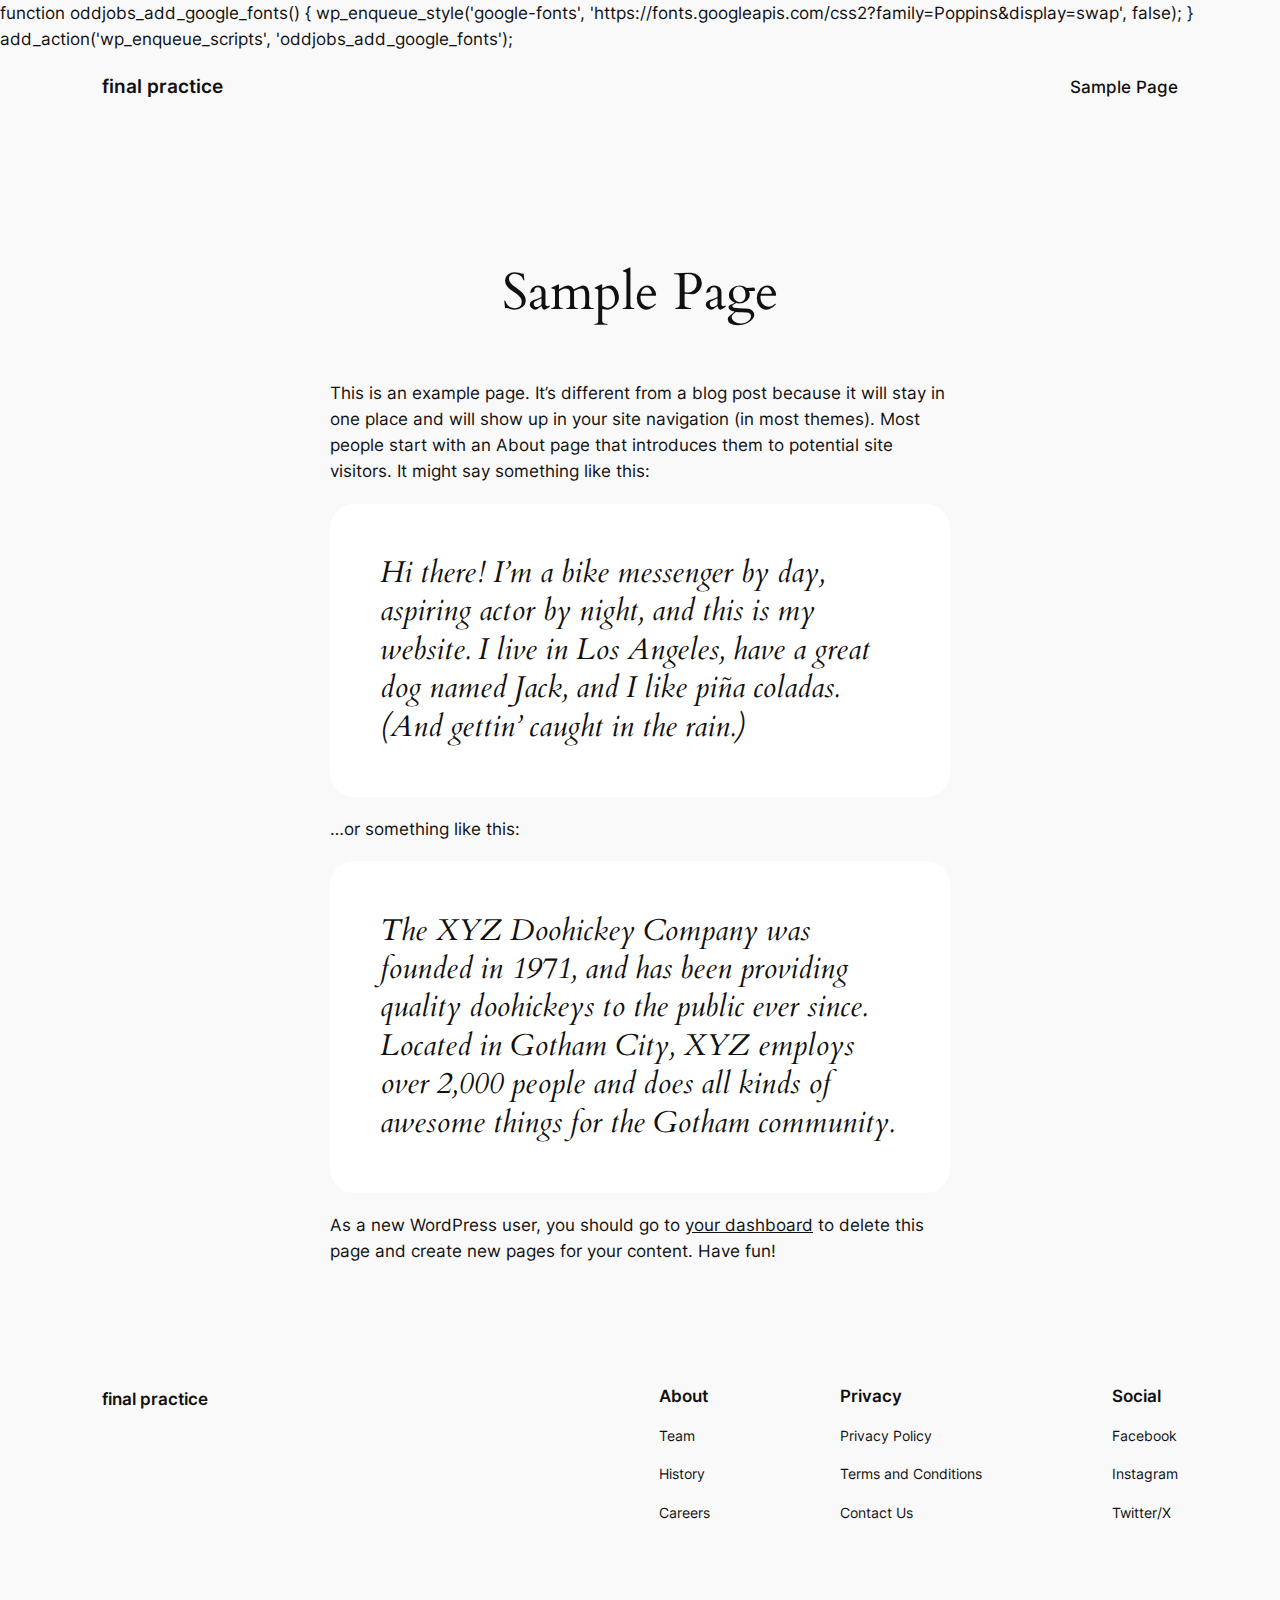
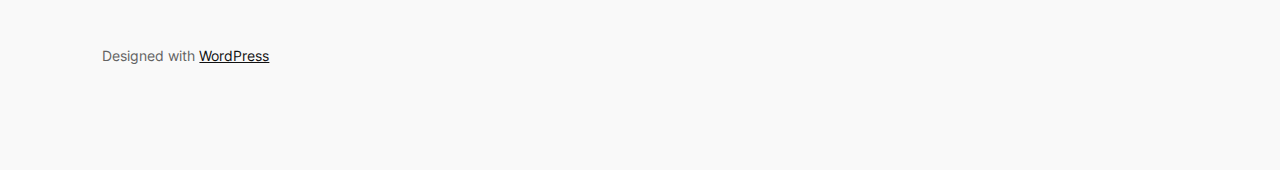
<file: sample-page/index.html>
function oddjobs_add_google_fonts() {
    wp_enqueue_style('google-fonts', 'https://fonts.googleapis.com/css2?family=Poppins&display=swap', false);
}
add_action('wp_enqueue_scripts', 'oddjobs_add_google_fonts');
<!DOCTYPE html>
<html lang="en-CA">
<head>
	<meta charset="UTF-8" />
	<meta name="viewport" content="width=device-width, initial-scale=1" />
<meta name='robots' content='max-image-preview:large' />
	<style>img:is([sizes="auto" i], [sizes^="auto," i]) { contain-intrinsic-size: 3000px 1500px }</style>
	<title>Sample Page &#8211; final practice</title>
<link rel='dns-prefetch' href='//localhost' />
<link rel="alternate" type="application/rss+xml" title="final practice &raquo; Feed" href="/feed/" />
<link rel="alternate" type="application/rss+xml" title="final practice &raquo; Comments Feed" href="/comments/feed/" />
<link rel="alternate" type="application/rss+xml" title="final practice &raquo; Sample Page Comments Feed" href="/sample-page/feed/" />
<script>
window._wpemojiSettings = {"baseUrl":"https:\/\/s.w.org\/images\/core\/emoji\/15.1.0\/72x72\/","ext":".png","svgUrl":"https:\/\/s.w.org\/images\/core\/emoji\/15.1.0\/svg\/","svgExt":".svg","source":{"concatemoji":"/wp-includes\/js\/wp-emoji-release.min.js?ver=6.8"}};
/*! This file is auto-generated */
!function(i,n){var o,s,e;function c(e){try{var t={supportTests:e,timestamp:(new Date).valueOf()};sessionStorage.setItem(o,JSON.stringify(t))}catch(e){}}function p(e,t,n){e.clearRect(0,0,e.canvas.width,e.canvas.height),e.fillText(t,0,0);var t=new Uint32Array(e.getImageData(0,0,e.canvas.width,e.canvas.height).data),r=(e.clearRect(0,0,e.canvas.width,e.canvas.height),e.fillText(n,0,0),new Uint32Array(e.getImageData(0,0,e.canvas.width,e.canvas.height).data));return t.every(function(e,t){return e===r[t]})}function u(e,t,n){switch(t){case"flag":return n(e,"\ud83c\udff3\ufe0f\u200d\u26a7\ufe0f","\ud83c\udff3\ufe0f\u200b\u26a7\ufe0f")?!1:!n(e,"\ud83c\uddfa\ud83c\uddf3","\ud83c\uddfa\u200b\ud83c\uddf3")&&!n(e,"\ud83c\udff4\udb40\udc67\udb40\udc62\udb40\udc65\udb40\udc6e\udb40\udc67\udb40\udc7f","\ud83c\udff4\u200b\udb40\udc67\u200b\udb40\udc62\u200b\udb40\udc65\u200b\udb40\udc6e\u200b\udb40\udc67\u200b\udb40\udc7f");case"emoji":return!n(e,"\ud83d\udc26\u200d\ud83d\udd25","\ud83d\udc26\u200b\ud83d\udd25")}return!1}function f(e,t,n){var r="undefined"!=typeof WorkerGlobalScope&&self instanceof WorkerGlobalScope?new OffscreenCanvas(300,150):i.createElement("canvas"),a=r.getContext("2d",{willReadFrequently:!0}),o=(a.textBaseline="top",a.font="600 32px Arial",{});return e.forEach(function(e){o[e]=t(a,e,n)}),o}function t(e){var t=i.createElement("script");t.src=e,t.defer=!0,i.head.appendChild(t)}"undefined"!=typeof Promise&&(o="wpEmojiSettingsSupports",s=["flag","emoji"],n.supports={everything:!0,everythingExceptFlag:!0},e=new Promise(function(e){i.addEventListener("DOMContentLoaded",e,{once:!0})}),new Promise(function(t){var n=function(){try{var e=JSON.parse(sessionStorage.getItem(o));if("object"==typeof e&&"number"==typeof e.timestamp&&(new Date).valueOf()<e.timestamp+604800&&"object"==typeof e.supportTests)return e.supportTests}catch(e){}return null}();if(!n){if("undefined"!=typeof Worker&&"undefined"!=typeof OffscreenCanvas&&"undefined"!=typeof URL&&URL.createObjectURL&&"undefined"!=typeof Blob)try{var e="postMessage("+f.toString()+"("+[JSON.stringify(s),u.toString(),p.toString()].join(",")+"));",r=new Blob([e],{type:"text/javascript"}),a=new Worker(URL.createObjectURL(r),{name:"wpTestEmojiSupports"});return void(a.onmessage=function(e){c(n=e.data),a.terminate(),t(n)})}catch(e){}c(n=f(s,u,p))}t(n)}).then(function(e){for(var t in e)n.supports[t]=e[t],n.supports.everything=n.supports.everything&&n.supports[t],"flag"!==t&&(n.supports.everythingExceptFlag=n.supports.everythingExceptFlag&&n.supports[t]);n.supports.everythingExceptFlag=n.supports.everythingExceptFlag&&!n.supports.flag,n.DOMReady=!1,n.readyCallback=function(){n.DOMReady=!0}}).then(function(){return e}).then(function(){var e;n.supports.everything||(n.readyCallback(),(e=n.source||{}).concatemoji?t(e.concatemoji):e.wpemoji&&e.twemoji&&(t(e.twemoji),t(e.wpemoji)))}))}((window,document),window._wpemojiSettings);
</script>
<style id='wp-block-site-logo-inline-css'>
.wp-block-site-logo{box-sizing:border-box;line-height:0}.wp-block-site-logo a{display:inline-block;line-height:0}.wp-block-site-logo.is-default-size img{height:auto;width:120px}.wp-block-site-logo img{height:auto;max-width:100%}.wp-block-site-logo a,.wp-block-site-logo img{border-radius:inherit}.wp-block-site-logo.aligncenter{margin-left:auto;margin-right:auto;text-align:center}:root :where(.wp-block-site-logo.is-style-rounded){border-radius:9999px}
</style>
<style id='wp-block-site-title-inline-css'>
.wp-block-site-title{box-sizing:border-box}.wp-block-site-title :where(a){color:inherit;font-family:inherit;font-size:inherit;font-style:inherit;font-weight:inherit;letter-spacing:inherit;line-height:inherit;text-decoration:inherit}
</style>
<style id='wp-block-group-inline-css'>
.wp-block-group{box-sizing:border-box}:where(.wp-block-group.wp-block-group-is-layout-constrained){position:relative}
</style>
<style id='wp-block-page-list-inline-css'>
.wp-block-navigation .wp-block-page-list{align-items:var(--navigation-layout-align,initial);background-color:inherit;display:flex;flex-direction:var(--navigation-layout-direction,initial);flex-wrap:var(--navigation-layout-wrap,wrap);justify-content:var(--navigation-layout-justify,initial)}.wp-block-navigation .wp-block-navigation-item{background-color:inherit}.wp-block-page-list{box-sizing:border-box}
</style>
<link rel='stylesheet' id='wp-block-navigation-css' href='/wp-includes/blocks/navigation/style.min.css?ver=6.8' media='all' />
<style id='wp-block-spacer-inline-css'>
.wp-block-spacer{clear:both}
</style>
<style id='wp-block-post-title-inline-css'>
.wp-block-post-title{box-sizing:border-box;word-break:break-word}.wp-block-post-title :where(a){display:inline-block;font-family:inherit;font-size:inherit;font-style:inherit;font-weight:inherit;letter-spacing:inherit;line-height:inherit;text-decoration:inherit}
</style>
<style id='wp-block-post-featured-image-inline-css'>
.wp-block-post-featured-image{margin-left:0;margin-right:0}.wp-block-post-featured-image a{display:block;height:100%}.wp-block-post-featured-image :where(img){box-sizing:border-box;height:auto;max-width:100%;vertical-align:bottom;width:100%}.wp-block-post-featured-image.alignfull img,.wp-block-post-featured-image.alignwide img{width:100%}.wp-block-post-featured-image .wp-block-post-featured-image__overlay.has-background-dim{background-color:#000;inset:0;position:absolute}.wp-block-post-featured-image{position:relative}.wp-block-post-featured-image .wp-block-post-featured-image__overlay.has-background-gradient{background-color:initial}.wp-block-post-featured-image .wp-block-post-featured-image__overlay.has-background-dim-0{opacity:0}.wp-block-post-featured-image .wp-block-post-featured-image__overlay.has-background-dim-10{opacity:.1}.wp-block-post-featured-image .wp-block-post-featured-image__overlay.has-background-dim-20{opacity:.2}.wp-block-post-featured-image .wp-block-post-featured-image__overlay.has-background-dim-30{opacity:.3}.wp-block-post-featured-image .wp-block-post-featured-image__overlay.has-background-dim-40{opacity:.4}.wp-block-post-featured-image .wp-block-post-featured-image__overlay.has-background-dim-50{opacity:.5}.wp-block-post-featured-image .wp-block-post-featured-image__overlay.has-background-dim-60{opacity:.6}.wp-block-post-featured-image .wp-block-post-featured-image__overlay.has-background-dim-70{opacity:.7}.wp-block-post-featured-image .wp-block-post-featured-image__overlay.has-background-dim-80{opacity:.8}.wp-block-post-featured-image .wp-block-post-featured-image__overlay.has-background-dim-90{opacity:.9}.wp-block-post-featured-image .wp-block-post-featured-image__overlay.has-background-dim-100{opacity:1}.wp-block-post-featured-image:where(.alignleft,.alignright){width:100%}
</style>
<style id='wp-block-paragraph-inline-css'>
.is-small-text{font-size:.875em}.is-regular-text{font-size:1em}.is-large-text{font-size:2.25em}.is-larger-text{font-size:3em}.has-drop-cap:not(:focus):first-letter{float:left;font-size:8.4em;font-style:normal;font-weight:100;line-height:.68;margin:.05em .1em 0 0;text-transform:uppercase}body.rtl .has-drop-cap:not(:focus):first-letter{float:none;margin-left:.1em}p.has-drop-cap.has-background{overflow:hidden}:root :where(p.has-background){padding:1.25em 2.375em}:where(p.has-text-color:not(.has-link-color)) a{color:inherit}p.has-text-align-left[style*="writing-mode:vertical-lr"],p.has-text-align-right[style*="writing-mode:vertical-rl"]{rotate:180deg}
</style>
<style id='wp-block-quote-inline-css'>
.wp-block-quote{box-sizing:border-box;overflow-wrap:break-word}.wp-block-quote.is-large:where(:not(.is-style-plain)),.wp-block-quote.is-style-large:where(:not(.is-style-plain)){margin-bottom:1em;padding:0 1em}.wp-block-quote.is-large:where(:not(.is-style-plain)) p,.wp-block-quote.is-style-large:where(:not(.is-style-plain)) p{font-size:1.5em;font-style:italic;line-height:1.6}.wp-block-quote.is-large:where(:not(.is-style-plain)) cite,.wp-block-quote.is-large:where(:not(.is-style-plain)) footer,.wp-block-quote.is-style-large:where(:not(.is-style-plain)) cite,.wp-block-quote.is-style-large:where(:not(.is-style-plain)) footer{font-size:1.125em;text-align:right}.wp-block-quote>cite{display:block}
</style>
<style id='wp-block-post-content-inline-css'>
.wp-block-post-content{display:flow-root}
</style>
<style id='wp-block-site-tagline-inline-css'>
.wp-block-site-tagline{box-sizing:border-box}
</style>
<style id='wp-block-heading-inline-css'>
h1.has-background,h2.has-background,h3.has-background,h4.has-background,h5.has-background,h6.has-background{padding:1.25em 2.375em}h1.has-text-align-left[style*=writing-mode]:where([style*=vertical-lr]),h1.has-text-align-right[style*=writing-mode]:where([style*=vertical-rl]),h2.has-text-align-left[style*=writing-mode]:where([style*=vertical-lr]),h2.has-text-align-right[style*=writing-mode]:where([style*=vertical-rl]),h3.has-text-align-left[style*=writing-mode]:where([style*=vertical-lr]),h3.has-text-align-right[style*=writing-mode]:where([style*=vertical-rl]),h4.has-text-align-left[style*=writing-mode]:where([style*=vertical-lr]),h4.has-text-align-right[style*=writing-mode]:where([style*=vertical-rl]),h5.has-text-align-left[style*=writing-mode]:where([style*=vertical-lr]),h5.has-text-align-right[style*=writing-mode]:where([style*=vertical-rl]),h6.has-text-align-left[style*=writing-mode]:where([style*=vertical-lr]),h6.has-text-align-right[style*=writing-mode]:where([style*=vertical-rl]){rotate:180deg}

				.is-style-asterisk:before {
					content: '';
					width: 1.5rem;
					height: 3rem;
					background: var(--wp--preset--color--contrast-2, currentColor);
					clip-path: path('M11.93.684v8.039l5.633-5.633 1.216 1.23-5.66 5.66h8.04v1.737H13.2l5.701 5.701-1.23 1.23-5.742-5.742V21h-1.737v-8.094l-5.77 5.77-1.23-1.217 5.743-5.742H.842V9.98h8.162l-5.701-5.7 1.23-1.231 5.66 5.66V.684h1.737Z');
					display: block;
				}

				/* Hide the asterisk if the heading has no content, to avoid using empty headings to display the asterisk only, which is an A11Y issue */
				.is-style-asterisk:empty:before {
					content: none;
				}

				.is-style-asterisk:-moz-only-whitespace:before {
					content: none;
				}

				.is-style-asterisk.has-text-align-center:before {
					margin: 0 auto;
				}

				.is-style-asterisk.has-text-align-right:before {
					margin-left: auto;
				}

				.rtl .is-style-asterisk.has-text-align-left:before {
					margin-right: auto;
				}
</style>
<style id='wp-block-navigation-link-inline-css'>
.wp-block-navigation .wp-block-navigation-item__label{overflow-wrap:break-word}.wp-block-navigation .wp-block-navigation-item__description{display:none}.link-ui-tools{border-top:1px solid #f0f0f0;padding:8px}.link-ui-block-inserter{padding-top:8px}.link-ui-block-inserter__back{margin-left:8px;text-transform:uppercase}

				.is-style-arrow-link .wp-block-navigation-item__label:after {
					content: "\2197";
					padding-inline-start: 0.25rem;
					vertical-align: middle;
					text-decoration: none;
					display: inline-block;
				}
</style>
<style id='wp-block-columns-inline-css'>
.wp-block-columns{align-items:normal!important;box-sizing:border-box;display:flex;flex-wrap:wrap!important}@media (min-width:782px){.wp-block-columns{flex-wrap:nowrap!important}}.wp-block-columns.are-vertically-aligned-top{align-items:flex-start}.wp-block-columns.are-vertically-aligned-center{align-items:center}.wp-block-columns.are-vertically-aligned-bottom{align-items:flex-end}@media (max-width:781px){.wp-block-columns:not(.is-not-stacked-on-mobile)>.wp-block-column{flex-basis:100%!important}}@media (min-width:782px){.wp-block-columns:not(.is-not-stacked-on-mobile)>.wp-block-column{flex-basis:0;flex-grow:1}.wp-block-columns:not(.is-not-stacked-on-mobile)>.wp-block-column[style*=flex-basis]{flex-grow:0}}.wp-block-columns.is-not-stacked-on-mobile{flex-wrap:nowrap!important}.wp-block-columns.is-not-stacked-on-mobile>.wp-block-column{flex-basis:0;flex-grow:1}.wp-block-columns.is-not-stacked-on-mobile>.wp-block-column[style*=flex-basis]{flex-grow:0}:where(.wp-block-columns){margin-bottom:1.75em}:where(.wp-block-columns.has-background){padding:1.25em 2.375em}.wp-block-column{flex-grow:1;min-width:0;overflow-wrap:break-word;word-break:break-word}.wp-block-column.is-vertically-aligned-top{align-self:flex-start}.wp-block-column.is-vertically-aligned-center{align-self:center}.wp-block-column.is-vertically-aligned-bottom{align-self:flex-end}.wp-block-column.is-vertically-aligned-stretch{align-self:stretch}.wp-block-column.is-vertically-aligned-bottom,.wp-block-column.is-vertically-aligned-center,.wp-block-column.is-vertically-aligned-top{width:100%}
</style>
<style id='wp-emoji-styles-inline-css'>

	img.wp-smiley, img.emoji {
		display: inline !important;
		border: none !important;
		box-shadow: none !important;
		height: 1em !important;
		width: 1em !important;
		margin: 0 0.07em !important;
		vertical-align: -0.1em !important;
		background: none !important;
		padding: 0 !important;
	}
</style>
<style id='wp-block-library-inline-css'>
:root{--wp-admin-theme-color:#007cba;--wp-admin-theme-color--rgb:0,124,186;--wp-admin-theme-color-darker-10:#006ba1;--wp-admin-theme-color-darker-10--rgb:0,107,161;--wp-admin-theme-color-darker-20:#005a87;--wp-admin-theme-color-darker-20--rgb:0,90,135;--wp-admin-border-width-focus:2px;--wp-block-synced-color:#7a00df;--wp-block-synced-color--rgb:122,0,223;--wp-bound-block-color:var(--wp-block-synced-color)}@media (min-resolution:192dpi){:root{--wp-admin-border-width-focus:1.5px}}.wp-element-button{cursor:pointer}:root{--wp--preset--font-size--normal:16px;--wp--preset--font-size--huge:42px}:root .has-very-light-gray-background-color{background-color:#eee}:root .has-very-dark-gray-background-color{background-color:#313131}:root .has-very-light-gray-color{color:#eee}:root .has-very-dark-gray-color{color:#313131}:root .has-vivid-green-cyan-to-vivid-cyan-blue-gradient-background{background:linear-gradient(135deg,#00d084,#0693e3)}:root .has-purple-crush-gradient-background{background:linear-gradient(135deg,#34e2e4,#4721fb 50%,#ab1dfe)}:root .has-hazy-dawn-gradient-background{background:linear-gradient(135deg,#faaca8,#dad0ec)}:root .has-subdued-olive-gradient-background{background:linear-gradient(135deg,#fafae1,#67a671)}:root .has-atomic-cream-gradient-background{background:linear-gradient(135deg,#fdd79a,#004a59)}:root .has-nightshade-gradient-background{background:linear-gradient(135deg,#330968,#31cdcf)}:root .has-midnight-gradient-background{background:linear-gradient(135deg,#020381,#2874fc)}.has-regular-font-size{font-size:1em}.has-larger-font-size{font-size:2.625em}.has-normal-font-size{font-size:var(--wp--preset--font-size--normal)}.has-huge-font-size{font-size:var(--wp--preset--font-size--huge)}.has-text-align-center{text-align:center}.has-text-align-left{text-align:left}.has-text-align-right{text-align:right}#end-resizable-editor-section{display:none}.aligncenter{clear:both}.items-justified-left{justify-content:flex-start}.items-justified-center{justify-content:center}.items-justified-right{justify-content:flex-end}.items-justified-space-between{justify-content:space-between}.screen-reader-text{border:0;clip-path:inset(50%);height:1px;margin:-1px;overflow:hidden;padding:0;position:absolute;width:1px;word-wrap:normal!important}.screen-reader-text:focus{background-color:#ddd;clip-path:none;color:#444;display:block;font-size:1em;height:auto;left:5px;line-height:normal;padding:15px 23px 14px;text-decoration:none;top:5px;width:auto;z-index:100000}html :where(.has-border-color){border-style:solid}html :where([style*=border-top-color]){border-top-style:solid}html :where([style*=border-right-color]){border-right-style:solid}html :where([style*=border-bottom-color]){border-bottom-style:solid}html :where([style*=border-left-color]){border-left-style:solid}html :where([style*=border-width]){border-style:solid}html :where([style*=border-top-width]){border-top-style:solid}html :where([style*=border-right-width]){border-right-style:solid}html :where([style*=border-bottom-width]){border-bottom-style:solid}html :where([style*=border-left-width]){border-left-style:solid}html :where(img[class*=wp-image-]){height:auto;max-width:100%}:where(figure){margin:0 0 1em}html :where(.is-position-sticky){--wp-admin--admin-bar--position-offset:var(--wp-admin--admin-bar--height,0px)}@media screen and (max-width:600px){html :where(.is-position-sticky){--wp-admin--admin-bar--position-offset:0px}}
</style>
<style id='global-styles-inline-css'>
:root{--wp--preset--aspect-ratio--square: 1;--wp--preset--aspect-ratio--4-3: 4/3;--wp--preset--aspect-ratio--3-4: 3/4;--wp--preset--aspect-ratio--3-2: 3/2;--wp--preset--aspect-ratio--2-3: 2/3;--wp--preset--aspect-ratio--16-9: 16/9;--wp--preset--aspect-ratio--9-16: 9/16;--wp--preset--color--black: #000000;--wp--preset--color--cyan-bluish-gray: #abb8c3;--wp--preset--color--white: #ffffff;--wp--preset--color--pale-pink: #f78da7;--wp--preset--color--vivid-red: #cf2e2e;--wp--preset--color--luminous-vivid-orange: #ff6900;--wp--preset--color--luminous-vivid-amber: #fcb900;--wp--preset--color--light-green-cyan: #7bdcb5;--wp--preset--color--vivid-green-cyan: #00d084;--wp--preset--color--pale-cyan-blue: #8ed1fc;--wp--preset--color--vivid-cyan-blue: #0693e3;--wp--preset--color--vivid-purple: #9b51e0;--wp--preset--color--base: #f9f9f9;--wp--preset--color--base-2: #ffffff;--wp--preset--color--contrast: #111111;--wp--preset--color--contrast-2: #636363;--wp--preset--color--contrast-3: #A4A4A4;--wp--preset--color--accent: #cfcabe;--wp--preset--color--accent-2: #c2a990;--wp--preset--color--accent-3: #d8613c;--wp--preset--color--accent-4: #b1c5a4;--wp--preset--color--accent-5: #b5bdbc;--wp--preset--gradient--vivid-cyan-blue-to-vivid-purple: linear-gradient(135deg,rgba(6,147,227,1) 0%,rgb(155,81,224) 100%);--wp--preset--gradient--light-green-cyan-to-vivid-green-cyan: linear-gradient(135deg,rgb(122,220,180) 0%,rgb(0,208,130) 100%);--wp--preset--gradient--luminous-vivid-amber-to-luminous-vivid-orange: linear-gradient(135deg,rgba(252,185,0,1) 0%,rgba(255,105,0,1) 100%);--wp--preset--gradient--luminous-vivid-orange-to-vivid-red: linear-gradient(135deg,rgba(255,105,0,1) 0%,rgb(207,46,46) 100%);--wp--preset--gradient--very-light-gray-to-cyan-bluish-gray: linear-gradient(135deg,rgb(238,238,238) 0%,rgb(169,184,195) 100%);--wp--preset--gradient--cool-to-warm-spectrum: linear-gradient(135deg,rgb(74,234,220) 0%,rgb(151,120,209) 20%,rgb(207,42,186) 40%,rgb(238,44,130) 60%,rgb(251,105,98) 80%,rgb(254,248,76) 100%);--wp--preset--gradient--blush-light-purple: linear-gradient(135deg,rgb(255,206,236) 0%,rgb(152,150,240) 100%);--wp--preset--gradient--blush-bordeaux: linear-gradient(135deg,rgb(254,205,165) 0%,rgb(254,45,45) 50%,rgb(107,0,62) 100%);--wp--preset--gradient--luminous-dusk: linear-gradient(135deg,rgb(255,203,112) 0%,rgb(199,81,192) 50%,rgb(65,88,208) 100%);--wp--preset--gradient--pale-ocean: linear-gradient(135deg,rgb(255,245,203) 0%,rgb(182,227,212) 50%,rgb(51,167,181) 100%);--wp--preset--gradient--electric-grass: linear-gradient(135deg,rgb(202,248,128) 0%,rgb(113,206,126) 100%);--wp--preset--gradient--midnight: linear-gradient(135deg,rgb(2,3,129) 0%,rgb(40,116,252) 100%);--wp--preset--gradient--gradient-1: linear-gradient(to bottom, #cfcabe 0%, #F9F9F9 100%);--wp--preset--gradient--gradient-2: linear-gradient(to bottom, #C2A990 0%, #F9F9F9 100%);--wp--preset--gradient--gradient-3: linear-gradient(to bottom, #D8613C 0%, #F9F9F9 100%);--wp--preset--gradient--gradient-4: linear-gradient(to bottom, #B1C5A4 0%, #F9F9F9 100%);--wp--preset--gradient--gradient-5: linear-gradient(to bottom, #B5BDBC 0%, #F9F9F9 100%);--wp--preset--gradient--gradient-6: linear-gradient(to bottom, #A4A4A4 0%, #F9F9F9 100%);--wp--preset--gradient--gradient-7: linear-gradient(to bottom, #cfcabe 50%, #F9F9F9 50%);--wp--preset--gradient--gradient-8: linear-gradient(to bottom, #C2A990 50%, #F9F9F9 50%);--wp--preset--gradient--gradient-9: linear-gradient(to bottom, #D8613C 50%, #F9F9F9 50%);--wp--preset--gradient--gradient-10: linear-gradient(to bottom, #B1C5A4 50%, #F9F9F9 50%);--wp--preset--gradient--gradient-11: linear-gradient(to bottom, #B5BDBC 50%, #F9F9F9 50%);--wp--preset--gradient--gradient-12: linear-gradient(to bottom, #A4A4A4 50%, #F9F9F9 50%);--wp--preset--font-size--small: 0.9rem;--wp--preset--font-size--medium: 1.05rem;--wp--preset--font-size--large: clamp(1.39rem, 1.39rem + ((1vw - 0.2rem) * 0.767), 1.85rem);--wp--preset--font-size--x-large: clamp(1.85rem, 1.85rem + ((1vw - 0.2rem) * 1.083), 2.5rem);--wp--preset--font-size--xx-large: clamp(2.5rem, 2.5rem + ((1vw - 0.2rem) * 1.283), 3.27rem);--wp--preset--font-family--body: "Inter", sans-serif;--wp--preset--font-family--heading: Cardo;--wp--preset--font-family--system-sans-serif: -apple-system, BlinkMacSystemFont, avenir next, avenir, segoe ui, helvetica neue, helvetica, Cantarell, Ubuntu, roboto, noto, arial, sans-serif;--wp--preset--font-family--system-serif: Iowan Old Style, Apple Garamond, Baskerville, Times New Roman, Droid Serif, Times, Source Serif Pro, serif, Apple Color Emoji, Segoe UI Emoji, Segoe UI Symbol;--wp--preset--spacing--20: min(1.5rem, 2vw);--wp--preset--spacing--30: min(2.5rem, 3vw);--wp--preset--spacing--40: min(4rem, 5vw);--wp--preset--spacing--50: min(6.5rem, 8vw);--wp--preset--spacing--60: min(10.5rem, 13vw);--wp--preset--spacing--70: 3.38rem;--wp--preset--spacing--80: 5.06rem;--wp--preset--spacing--10: 1rem;--wp--preset--shadow--natural: 6px 6px 9px rgba(0, 0, 0, 0.2);--wp--preset--shadow--deep: 12px 12px 50px rgba(0, 0, 0, 0.4);--wp--preset--shadow--sharp: 6px 6px 0px rgba(0, 0, 0, 0.2);--wp--preset--shadow--outlined: 6px 6px 0px -3px rgba(255, 255, 255, 1), 6px 6px rgba(0, 0, 0, 1);--wp--preset--shadow--crisp: 6px 6px 0px rgba(0, 0, 0, 1);}:root { --wp--style--global--content-size: 620px;--wp--style--global--wide-size: 1280px; }:where(body) { margin: 0; }.wp-site-blocks { padding-top: var(--wp--style--root--padding-top); padding-bottom: var(--wp--style--root--padding-bottom); }.has-global-padding { padding-right: var(--wp--style--root--padding-right); padding-left: var(--wp--style--root--padding-left); }.has-global-padding > .alignfull { margin-right: calc(var(--wp--style--root--padding-right) * -1); margin-left: calc(var(--wp--style--root--padding-left) * -1); }.has-global-padding :where(:not(.alignfull.is-layout-flow) > .has-global-padding:not(.wp-block-block, .alignfull)) { padding-right: 0; padding-left: 0; }.has-global-padding :where(:not(.alignfull.is-layout-flow) > .has-global-padding:not(.wp-block-block, .alignfull)) > .alignfull { margin-left: 0; margin-right: 0; }.wp-site-blocks > .alignleft { float: left; margin-right: 2em; }.wp-site-blocks > .alignright { float: right; margin-left: 2em; }.wp-site-blocks > .aligncenter { justify-content: center; margin-left: auto; margin-right: auto; }:where(.wp-site-blocks) > * { margin-block-start: 1.2rem; margin-block-end: 0; }:where(.wp-site-blocks) > :first-child { margin-block-start: 0; }:where(.wp-site-blocks) > :last-child { margin-block-end: 0; }:root { --wp--style--block-gap: 1.2rem; }:root :where(.is-layout-flow) > :first-child{margin-block-start: 0;}:root :where(.is-layout-flow) > :last-child{margin-block-end: 0;}:root :where(.is-layout-flow) > *{margin-block-start: 1.2rem;margin-block-end: 0;}:root :where(.is-layout-constrained) > :first-child{margin-block-start: 0;}:root :where(.is-layout-constrained) > :last-child{margin-block-end: 0;}:root :where(.is-layout-constrained) > *{margin-block-start: 1.2rem;margin-block-end: 0;}:root :where(.is-layout-flex){gap: 1.2rem;}:root :where(.is-layout-grid){gap: 1.2rem;}.is-layout-flow > .alignleft{float: left;margin-inline-start: 0;margin-inline-end: 2em;}.is-layout-flow > .alignright{float: right;margin-inline-start: 2em;margin-inline-end: 0;}.is-layout-flow > .aligncenter{margin-left: auto !important;margin-right: auto !important;}.is-layout-constrained > .alignleft{float: left;margin-inline-start: 0;margin-inline-end: 2em;}.is-layout-constrained > .alignright{float: right;margin-inline-start: 2em;margin-inline-end: 0;}.is-layout-constrained > .aligncenter{margin-left: auto !important;margin-right: auto !important;}.is-layout-constrained > :where(:not(.alignleft):not(.alignright):not(.alignfull)){max-width: var(--wp--style--global--content-size);margin-left: auto !important;margin-right: auto !important;}.is-layout-constrained > .alignwide{max-width: var(--wp--style--global--wide-size);}body .is-layout-flex{display: flex;}.is-layout-flex{flex-wrap: wrap;align-items: center;}.is-layout-flex > :is(*, div){margin: 0;}body .is-layout-grid{display: grid;}.is-layout-grid > :is(*, div){margin: 0;}body{background-color: var(--wp--preset--color--base);color: var(--wp--preset--color--contrast);font-family: var(--wp--preset--font-family--body);font-size: var(--wp--preset--font-size--medium);font-style: normal;font-weight: 400;line-height: 1.55;--wp--style--root--padding-top: 0px;--wp--style--root--padding-right: var(--wp--preset--spacing--50);--wp--style--root--padding-bottom: 0px;--wp--style--root--padding-left: var(--wp--preset--spacing--50);}a:where(:not(.wp-element-button)){color: var(--wp--preset--color--contrast);text-decoration: underline;}:root :where(a:where(:not(.wp-element-button)):hover){text-decoration: none;}h1, h2, h3, h4, h5, h6{color: var(--wp--preset--color--contrast);font-family: var(--wp--preset--font-family--heading);font-weight: 400;line-height: 1.2;}h1{font-size: var(--wp--preset--font-size--xx-large);line-height: 1.15;}h2{font-size: var(--wp--preset--font-size--x-large);}h3{font-size: var(--wp--preset--font-size--large);}h4{font-size: clamp(1.1rem, 1.1rem + ((1vw - 0.2rem) * 0.767), 1.5rem);}h5{font-size: var(--wp--preset--font-size--medium);}h6{font-size: var(--wp--preset--font-size--small);}:root :where(.wp-element-button, .wp-block-button__link){background-color: var(--wp--preset--color--contrast);border-radius: .33rem;border-color: var(--wp--preset--color--contrast);border-width: 0;color: var(--wp--preset--color--base);font-family: inherit;font-size: var(--wp--preset--font-size--small);font-style: normal;font-weight: 500;line-height: inherit;padding-top: 0.6rem;padding-right: 1rem;padding-bottom: 0.6rem;padding-left: 1rem;text-decoration: none;}:root :where(.wp-element-button:hover, .wp-block-button__link:hover){background-color: var(--wp--preset--color--contrast-2);border-color: var(--wp--preset--color--contrast-2);color: var(--wp--preset--color--base);}:root :where(.wp-element-button:focus, .wp-block-button__link:focus){background-color: var(--wp--preset--color--contrast-2);border-color: var(--wp--preset--color--contrast-2);color: var(--wp--preset--color--base);outline-color: var(--wp--preset--color--contrast);outline-offset: 2px;}:root :where(.wp-element-button:active, .wp-block-button__link:active){background-color: var(--wp--preset--color--contrast);color: var(--wp--preset--color--base);}:root :where(.wp-element-caption, .wp-block-audio figcaption, .wp-block-embed figcaption, .wp-block-gallery figcaption, .wp-block-image figcaption, .wp-block-table figcaption, .wp-block-video figcaption){color: var(--wp--preset--color--contrast-2);font-family: var(--wp--preset--font-family--body);font-size: 0.8rem;}.has-black-color{color: var(--wp--preset--color--black) !important;}.has-cyan-bluish-gray-color{color: var(--wp--preset--color--cyan-bluish-gray) !important;}.has-white-color{color: var(--wp--preset--color--white) !important;}.has-pale-pink-color{color: var(--wp--preset--color--pale-pink) !important;}.has-vivid-red-color{color: var(--wp--preset--color--vivid-red) !important;}.has-luminous-vivid-orange-color{color: var(--wp--preset--color--luminous-vivid-orange) !important;}.has-luminous-vivid-amber-color{color: var(--wp--preset--color--luminous-vivid-amber) !important;}.has-light-green-cyan-color{color: var(--wp--preset--color--light-green-cyan) !important;}.has-vivid-green-cyan-color{color: var(--wp--preset--color--vivid-green-cyan) !important;}.has-pale-cyan-blue-color{color: var(--wp--preset--color--pale-cyan-blue) !important;}.has-vivid-cyan-blue-color{color: var(--wp--preset--color--vivid-cyan-blue) !important;}.has-vivid-purple-color{color: var(--wp--preset--color--vivid-purple) !important;}.has-base-color{color: var(--wp--preset--color--base) !important;}.has-base-2-color{color: var(--wp--preset--color--base-2) !important;}.has-contrast-color{color: var(--wp--preset--color--contrast) !important;}.has-contrast-2-color{color: var(--wp--preset--color--contrast-2) !important;}.has-contrast-3-color{color: var(--wp--preset--color--contrast-3) !important;}.has-accent-color{color: var(--wp--preset--color--accent) !important;}.has-accent-2-color{color: var(--wp--preset--color--accent-2) !important;}.has-accent-3-color{color: var(--wp--preset--color--accent-3) !important;}.has-accent-4-color{color: var(--wp--preset--color--accent-4) !important;}.has-accent-5-color{color: var(--wp--preset--color--accent-5) !important;}.has-black-background-color{background-color: var(--wp--preset--color--black) !important;}.has-cyan-bluish-gray-background-color{background-color: var(--wp--preset--color--cyan-bluish-gray) !important;}.has-white-background-color{background-color: var(--wp--preset--color--white) !important;}.has-pale-pink-background-color{background-color: var(--wp--preset--color--pale-pink) !important;}.has-vivid-red-background-color{background-color: var(--wp--preset--color--vivid-red) !important;}.has-luminous-vivid-orange-background-color{background-color: var(--wp--preset--color--luminous-vivid-orange) !important;}.has-luminous-vivid-amber-background-color{background-color: var(--wp--preset--color--luminous-vivid-amber) !important;}.has-light-green-cyan-background-color{background-color: var(--wp--preset--color--light-green-cyan) !important;}.has-vivid-green-cyan-background-color{background-color: var(--wp--preset--color--vivid-green-cyan) !important;}.has-pale-cyan-blue-background-color{background-color: var(--wp--preset--color--pale-cyan-blue) !important;}.has-vivid-cyan-blue-background-color{background-color: var(--wp--preset--color--vivid-cyan-blue) !important;}.has-vivid-purple-background-color{background-color: var(--wp--preset--color--vivid-purple) !important;}.has-base-background-color{background-color: var(--wp--preset--color--base) !important;}.has-base-2-background-color{background-color: var(--wp--preset--color--base-2) !important;}.has-contrast-background-color{background-color: var(--wp--preset--color--contrast) !important;}.has-contrast-2-background-color{background-color: var(--wp--preset--color--contrast-2) !important;}.has-contrast-3-background-color{background-color: var(--wp--preset--color--contrast-3) !important;}.has-accent-background-color{background-color: var(--wp--preset--color--accent) !important;}.has-accent-2-background-color{background-color: var(--wp--preset--color--accent-2) !important;}.has-accent-3-background-color{background-color: var(--wp--preset--color--accent-3) !important;}.has-accent-4-background-color{background-color: var(--wp--preset--color--accent-4) !important;}.has-accent-5-background-color{background-color: var(--wp--preset--color--accent-5) !important;}.has-black-border-color{border-color: var(--wp--preset--color--black) !important;}.has-cyan-bluish-gray-border-color{border-color: var(--wp--preset--color--cyan-bluish-gray) !important;}.has-white-border-color{border-color: var(--wp--preset--color--white) !important;}.has-pale-pink-border-color{border-color: var(--wp--preset--color--pale-pink) !important;}.has-vivid-red-border-color{border-color: var(--wp--preset--color--vivid-red) !important;}.has-luminous-vivid-orange-border-color{border-color: var(--wp--preset--color--luminous-vivid-orange) !important;}.has-luminous-vivid-amber-border-color{border-color: var(--wp--preset--color--luminous-vivid-amber) !important;}.has-light-green-cyan-border-color{border-color: var(--wp--preset--color--light-green-cyan) !important;}.has-vivid-green-cyan-border-color{border-color: var(--wp--preset--color--vivid-green-cyan) !important;}.has-pale-cyan-blue-border-color{border-color: var(--wp--preset--color--pale-cyan-blue) !important;}.has-vivid-cyan-blue-border-color{border-color: var(--wp--preset--color--vivid-cyan-blue) !important;}.has-vivid-purple-border-color{border-color: var(--wp--preset--color--vivid-purple) !important;}.has-base-border-color{border-color: var(--wp--preset--color--base) !important;}.has-base-2-border-color{border-color: var(--wp--preset--color--base-2) !important;}.has-contrast-border-color{border-color: var(--wp--preset--color--contrast) !important;}.has-contrast-2-border-color{border-color: var(--wp--preset--color--contrast-2) !important;}.has-contrast-3-border-color{border-color: var(--wp--preset--color--contrast-3) !important;}.has-accent-border-color{border-color: var(--wp--preset--color--accent) !important;}.has-accent-2-border-color{border-color: var(--wp--preset--color--accent-2) !important;}.has-accent-3-border-color{border-color: var(--wp--preset--color--accent-3) !important;}.has-accent-4-border-color{border-color: var(--wp--preset--color--accent-4) !important;}.has-accent-5-border-color{border-color: var(--wp--preset--color--accent-5) !important;}.has-vivid-cyan-blue-to-vivid-purple-gradient-background{background: var(--wp--preset--gradient--vivid-cyan-blue-to-vivid-purple) !important;}.has-light-green-cyan-to-vivid-green-cyan-gradient-background{background: var(--wp--preset--gradient--light-green-cyan-to-vivid-green-cyan) !important;}.has-luminous-vivid-amber-to-luminous-vivid-orange-gradient-background{background: var(--wp--preset--gradient--luminous-vivid-amber-to-luminous-vivid-orange) !important;}.has-luminous-vivid-orange-to-vivid-red-gradient-background{background: var(--wp--preset--gradient--luminous-vivid-orange-to-vivid-red) !important;}.has-very-light-gray-to-cyan-bluish-gray-gradient-background{background: var(--wp--preset--gradient--very-light-gray-to-cyan-bluish-gray) !important;}.has-cool-to-warm-spectrum-gradient-background{background: var(--wp--preset--gradient--cool-to-warm-spectrum) !important;}.has-blush-light-purple-gradient-background{background: var(--wp--preset--gradient--blush-light-purple) !important;}.has-blush-bordeaux-gradient-background{background: var(--wp--preset--gradient--blush-bordeaux) !important;}.has-luminous-dusk-gradient-background{background: var(--wp--preset--gradient--luminous-dusk) !important;}.has-pale-ocean-gradient-background{background: var(--wp--preset--gradient--pale-ocean) !important;}.has-electric-grass-gradient-background{background: var(--wp--preset--gradient--electric-grass) !important;}.has-midnight-gradient-background{background: var(--wp--preset--gradient--midnight) !important;}.has-gradient-1-gradient-background{background: var(--wp--preset--gradient--gradient-1) !important;}.has-gradient-2-gradient-background{background: var(--wp--preset--gradient--gradient-2) !important;}.has-gradient-3-gradient-background{background: var(--wp--preset--gradient--gradient-3) !important;}.has-gradient-4-gradient-background{background: var(--wp--preset--gradient--gradient-4) !important;}.has-gradient-5-gradient-background{background: var(--wp--preset--gradient--gradient-5) !important;}.has-gradient-6-gradient-background{background: var(--wp--preset--gradient--gradient-6) !important;}.has-gradient-7-gradient-background{background: var(--wp--preset--gradient--gradient-7) !important;}.has-gradient-8-gradient-background{background: var(--wp--preset--gradient--gradient-8) !important;}.has-gradient-9-gradient-background{background: var(--wp--preset--gradient--gradient-9) !important;}.has-gradient-10-gradient-background{background: var(--wp--preset--gradient--gradient-10) !important;}.has-gradient-11-gradient-background{background: var(--wp--preset--gradient--gradient-11) !important;}.has-gradient-12-gradient-background{background: var(--wp--preset--gradient--gradient-12) !important;}.has-small-font-size{font-size: var(--wp--preset--font-size--small) !important;}.has-medium-font-size{font-size: var(--wp--preset--font-size--medium) !important;}.has-large-font-size{font-size: var(--wp--preset--font-size--large) !important;}.has-x-large-font-size{font-size: var(--wp--preset--font-size--x-large) !important;}.has-xx-large-font-size{font-size: var(--wp--preset--font-size--xx-large) !important;}.has-body-font-family{font-family: var(--wp--preset--font-family--body) !important;}.has-heading-font-family{font-family: var(--wp--preset--font-family--heading) !important;}.has-system-sans-serif-font-family{font-family: var(--wp--preset--font-family--system-sans-serif) !important;}.has-system-serif-font-family{font-family: var(--wp--preset--font-family--system-serif) !important;}:where(.wp-site-blocks *:focus){outline-width:2px;outline-style:solid}
:root :where(.wp-block-navigation){font-weight: 500;}
:root :where(.wp-block-navigation a:where(:not(.wp-element-button))){text-decoration: none;}
:root :where(.wp-block-navigation a:where(:not(.wp-element-button)):hover){text-decoration: underline;}
:root :where(.wp-block-post-featured-image img, .wp-block-post-featured-image .block-editor-media-placeholder, .wp-block-post-featured-image .wp-block-post-featured-image__overlay){border-radius: var(--wp--preset--spacing--20);}
:root :where(.wp-block-post-title a:where(:not(.wp-element-button))){text-decoration: none;}
:root :where(.wp-block-post-title a:where(:not(.wp-element-button)):hover){text-decoration: underline;}
:root :where(.wp-block-quote){background-color: var(--wp--preset--color--base-2);border-radius: var(--wp--preset--spacing--20);font-family: var(--wp--preset--font-family--heading);font-size: var(--wp--preset--font-size--large);font-style: italic;line-height: 1.3;padding-top: calc(var(--wp--preset--spacing--30) + 0.75rem);padding-right: calc(var(--wp--preset--spacing--30) + 0.75rem);padding-bottom: calc(var(--wp--preset--spacing--30) + 0.75rem);padding-left: calc(var(--wp--preset--spacing--30) + 0.75rem);}:root :where(.wp-block-quote :where(p)){margin-block-start:0;margin-block-end:calc(var(--wp--preset--spacing--10) + 0.5rem);}:root :where(.wp-block-quote :where(:last-child)){margin-block-end:0;}:root :where(.wp-block-quote.has-text-align-right.is-style-plain, .rtl .is-style-plain.wp-block-quote:not(.has-text-align-center):not(.has-text-align-left)){border-width: 0 2px 0 0;padding-left:calc(var(--wp--preset--spacing--20) + 0.5rem);padding-right:calc(var(--wp--preset--spacing--20) + 0.5rem);}:root :where(.wp-block-quote.has-text-align-left.is-style-plain, body:not(.rtl) .is-style-plain.wp-block-quote:not(.has-text-align-center):not(.has-text-align-right)){border-width: 0 0 0 2px;padding-left:calc(var(--wp--preset--spacing--20) + 0.5rem);padding-right:calc(var(--wp--preset--spacing--20) + 0.5rem)}
:root :where(.wp-block-quote cite){font-family: var(--wp--preset--font-family--body);font-size: var(--wp--preset--font-size--small);font-style: normal;}
:root :where(.wp-block-site-tagline){color: var(--wp--preset--color--contrast-2);font-size: var(--wp--preset--font-size--small);}
:root :where(.wp-block-site-title){font-family: var(--wp--preset--font-family--body);font-size: clamp(0.875rem, 0.875rem + ((1vw - 0.2rem) * 0.542), 1.2rem);font-style: normal;font-weight: 600;}
:root :where(.wp-block-site-title a:where(:not(.wp-element-button))){text-decoration: none;}
:root :where(.wp-block-site-title a:where(:not(.wp-element-button)):hover){text-decoration: none;}
</style>
<style id='core-block-supports-inline-css'>
.wp-container-core-group-is-layout-47e5a185 > *{margin-block-start:0;margin-block-end:0;}.wp-container-core-group-is-layout-47e5a185 > * + *{margin-block-start:0px;margin-block-end:0;}.wp-container-core-group-is-layout-fbcf6490{gap:var(--wp--preset--spacing--20);}.wp-container-core-navigation-is-layout-cca85a86{gap:var(--wp--preset--spacing--20);justify-content:flex-end;}.wp-container-core-group-is-layout-bc8e6f51{justify-content:flex-start;}.wp-container-core-group-is-layout-b585a4aa{justify-content:space-between;}.wp-container-core-group-is-layout-fe9cc265{flex-direction:column;align-items:flex-start;}.wp-container-core-navigation-is-layout-ea0cb840{gap:var(--wp--preset--spacing--10);flex-direction:column;align-items:flex-start;}.wp-container-core-group-is-layout-ea0cb840{gap:var(--wp--preset--spacing--10);flex-direction:column;align-items:flex-start;}.wp-container-core-group-is-layout-353c4f5a{flex-direction:column;align-items:stretch;}.wp-container-core-group-is-layout-e5edad21{justify-content:space-between;align-items:flex-start;}.wp-container-core-columns-is-layout-28f84493{flex-wrap:nowrap;}.wp-elements-69a005592d8de9c85f5c3744bd9a4e03 a:where(:not(.wp-element-button)){color:var(--wp--preset--color--contrast);}
</style>
<style id='wp-block-template-skip-link-inline-css'>

		.skip-link.screen-reader-text {
			border: 0;
			clip-path: inset(50%);
			height: 1px;
			margin: -1px;
			overflow: hidden;
			padding: 0;
			position: absolute !important;
			width: 1px;
			word-wrap: normal !important;
		}

		.skip-link.screen-reader-text:focus {
			background-color: #eee;
			clip-path: none;
			color: #444;
			display: block;
			font-size: 1em;
			height: auto;
			left: 5px;
			line-height: normal;
			padding: 15px 23px 14px;
			text-decoration: none;
			top: 5px;
			width: auto;
			z-index: 100000;
		}
</style>
<link rel='stylesheet' id='parent-style-css' href='/wp-content/themes/twentytwentyfour/style.css?ver=6.8' media='all' />
<link rel='stylesheet' id='child-style-css' href='/wp-content/themes/oddjobs-child/style.css?ver=6.8' media='all' />
<link rel="https://api.w.org/" href="/wp-json/" /><link rel="alternate" title="JSON" type="application/json" href="/wp-json/wp/v2/pages/2" /><link rel="EditURI" type="application/rsd+xml" title="RSD" href="/xmlrpc.php?rsd" />
<meta name="generator" content="WordPress 6.8" />
<link rel="canonical" href="/sample-page/" />
<link rel='shortlink' href='/?p=2' />
<link rel="alternate" title="oEmbed (JSON)" type="application/json+oembed" href="/wp-json/oembed/1.0/embed?url=http%3A%2F%2Flocalhost%3A8000%2Fsample-page%2F" />
<link rel="alternate" title="oEmbed (XML)" type="text/xml+oembed" href="/wp-json/oembed/1.0/embed?url=http%3A%2F%2Flocalhost%3A8000%2Fsample-page%2F&#038;format=xml" />
<script type="importmap" id="wp-importmap">
{"imports":{"@wordpress\/interactivity":"/wp-includes\/js\/dist\/script-modules\/interactivity\/index.min.js?ver=55aebb6e0a16726baffb"}}
</script>
<script type="module" src="/wp-includes/js/dist/script-modules/block-library/navigation/view.min.js?ver=61572d447d60c0aa5240" id="@wordpress/block-library/navigation/view-js-module"></script>
<link rel="modulepreload" href="/wp-includes/js/dist/script-modules/interactivity/index.min.js?ver=55aebb6e0a16726baffb" id="@wordpress/interactivity-js-modulepreload"><style class='wp-fonts-local'>
@font-face{font-family:Inter;font-style:normal;font-weight:300 900;font-display:fallback;src:url('/wp-content/themes/twentytwentyfour/assets/fonts/inter/Inter-VariableFont_slnt,wght.woff2') format('woff2');font-stretch:normal;}
@font-face{font-family:Cardo;font-style:normal;font-weight:400;font-display:fallback;src:url('/wp-content/themes/twentytwentyfour/assets/fonts/cardo/cardo_normal_400.woff2') format('woff2');}
@font-face{font-family:Cardo;font-style:italic;font-weight:400;font-display:fallback;src:url('/wp-content/themes/twentytwentyfour/assets/fonts/cardo/cardo_italic_400.woff2') format('woff2');}
@font-face{font-family:Cardo;font-style:normal;font-weight:700;font-display:fallback;src:url('/wp-content/themes/twentytwentyfour/assets/fonts/cardo/cardo_normal_700.woff2') format('woff2');}
</style>
</head>

<body class="wp-singular page-template-default page page-id-2 wp-embed-responsive wp-theme-twentytwentyfour wp-child-theme-oddjobs-child">

<div class="wp-site-blocks"><header class="wp-block-template-part">
<div class="wp-block-group alignwide has-base-background-color has-background has-global-padding is-layout-constrained wp-block-group-is-layout-constrained"
	style="padding-top:20px;padding-bottom:20px">
	
	<div class="wp-block-group alignwide is-content-justification-space-between is-layout-flex wp-container-core-group-is-layout-b585a4aa wp-block-group-is-layout-flex">
		
		<div class="wp-block-group is-layout-flex wp-container-core-group-is-layout-fbcf6490 wp-block-group-is-layout-flex">
			

			
			<div class="wp-block-group is-layout-flow wp-container-core-group-is-layout-47e5a185 wp-block-group-is-layout-flow">
				<p class="wp-block-site-title"><a href="/" target="_self" rel="home">final practice</a></p>
			</div>
			
		</div>
		

		
		<div class="wp-block-group is-content-justification-left is-layout-flex wp-container-core-group-is-layout-bc8e6f51 wp-block-group-is-layout-flex">
			<nav class="is-responsive items-justified-right wp-block-navigation is-horizontal is-content-justification-right is-layout-flex wp-container-core-navigation-is-layout-cca85a86 wp-block-navigation-is-layout-flex" 
		 data-wp-interactive="core/navigation" data-wp-context='{"overlayOpenedBy":{"click":false,"hover":false,"focus":false},"type":"overlay","roleAttribute":"","ariaLabel":"Menu"}'><button aria-haspopup="dialog" aria-label="Open menu" class="wp-block-navigation__responsive-container-open" 
				data-wp-on-async--click="actions.openMenuOnClick"
				data-wp-on--keydown="actions.handleMenuKeydown"
			><svg width="24" height="24" xmlns="https://www.w3.org/2000/svg" viewBox="0 0 24 24" aria-hidden="true" focusable="false"><rect x="4" y="7.5" width="16" height="1.5" /><rect x="4" y="15" width="16" height="1.5" /></svg></button>
				<div class="wp-block-navigation__responsive-container"  id="modal-1" 
				data-wp-class--has-modal-open="state.isMenuOpen"
				data-wp-class--is-menu-open="state.isMenuOpen"
				data-wp-watch="callbacks.initMenu"
				data-wp-on--keydown="actions.handleMenuKeydown"
				data-wp-on-async--focusout="actions.handleMenuFocusout"
				tabindex="-1"
			>
					<div class="wp-block-navigation__responsive-close" tabindex="-1">
						<div class="wp-block-navigation__responsive-dialog" 
				data-wp-bind--aria-modal="state.ariaModal"
				data-wp-bind--aria-label="state.ariaLabel"
				data-wp-bind--role="state.roleAttribute"
			>
							<button aria-label="Close menu" class="wp-block-navigation__responsive-container-close" 
				data-wp-on-async--click="actions.closeMenuOnClick"
			><svg xmlns="https://www.w3.org/2000/svg" viewBox="0 0 24 24" width="24" height="24" aria-hidden="true" focusable="false"><path d="m13.06 12 6.47-6.47-1.06-1.06L12 10.94 5.53 4.47 4.47 5.53 10.94 12l-6.47 6.47 1.06 1.06L12 13.06l6.47 6.47 1.06-1.06L13.06 12Z"></path></svg></button>
							<div class="wp-block-navigation__responsive-container-content" 
				data-wp-watch="callbacks.focusFirstElement"
			 id="modal-1-content">
								<ul class="wp-block-navigation__container is-responsive items-justified-right wp-block-navigation"><ul class="wp-block-page-list"><li class="wp-block-pages-list__item current-menu-item wp-block-navigation-item open-on-hover-click"><a class="wp-block-pages-list__item__link wp-block-navigation-item__content" href="/sample-page/" aria-current="page">Sample Page</a></li></ul></ul>
							</div>
						</div>
					</div>
				</div></nav>
		</div>
		
	</div>
	
</div>
</header>


<main class="wp-block-group is-layout-flow wp-block-group-is-layout-flow">
	
	<div class="wp-block-group has-global-padding is-layout-constrained wp-block-group-is-layout-constrained">
		
		<div style="height:var(--wp--preset--spacing--50)" aria-hidden="true" class="wp-block-spacer"></div>
		

		<h1 class="has-text-align-center wp-block-post-title">Sample Page</h1>

		
		<div style="margin-top:0;margin-bottom:0;height:var(--wp--preset--spacing--30)" aria-hidden="true"
			class="wp-block-spacer"></div>
		

		
	</div>
	

	<div class="entry-content wp-block-post-content has-global-padding is-layout-constrained wp-block-post-content-is-layout-constrained">
<p>This is an example page. It&#8217;s different from a blog post because it will stay in one place and will show up in your site navigation (in most themes). Most people start with an About page that introduces them to potential site visitors. It might say something like this:</p>



<blockquote class="wp-block-quote is-layout-flow wp-block-quote-is-layout-flow"><p>Hi there! I&#8217;m a bike messenger by day, aspiring actor by night, and this is my website. I live in Los Angeles, have a great dog named Jack, and I like pi&#241;a coladas. (And gettin&#8217; caught in the rain.)</p></blockquote>



<p>&#8230;or something like this:</p>



<blockquote class="wp-block-quote is-layout-flow wp-block-quote-is-layout-flow"><p>The XYZ Doohickey Company was founded in 1971, and has been providing quality doohickeys to the public ever since. Located in Gotham City, XYZ employs over 2,000 people and does all kinds of awesome things for the Gotham community.</p></blockquote>



<p>As a new WordPress user, you should go to <a href="/wp-admin/">your dashboard</a> to delete this page and create new pages for your content. Have fun!</p>
</div>
</main>


<footer class="wp-block-template-part">

<div class="wp-block-group has-global-padding is-layout-constrained wp-block-group-is-layout-constrained" style="padding-top:var(--wp--preset--spacing--50);padding-bottom:var(--wp--preset--spacing--50)">
	
	<div class="wp-block-columns alignwide is-layout-flex wp-container-core-columns-is-layout-28f84493 wp-block-columns-is-layout-flex">
		
		<div class="wp-block-column is-layout-flow wp-block-column-is-layout-flow" style="flex-basis:30%">
			
			<div class="wp-block-group is-vertical is-layout-flex wp-container-core-group-is-layout-fe9cc265 wp-block-group-is-layout-flex">
				

				<p class="wp-block-site-title has-medium-font-size"><a href="/" target="_self" rel="home">final practice</a></p>

				
			</div>
			
		</div>
		

		
		<div class="wp-block-column is-layout-flow wp-block-column-is-layout-flow" style="flex-basis:20%">
		</div>
		

		
		<div class="wp-block-column is-layout-flow wp-block-column-is-layout-flow" style="flex-basis:50%">
			
			<div class="wp-block-group is-content-justification-space-between is-layout-flex wp-container-core-group-is-layout-e5edad21 wp-block-group-is-layout-flex">
				
				<div class="wp-block-group is-vertical is-content-justification-stretch is-layout-flex wp-container-core-group-is-layout-353c4f5a wp-block-group-is-layout-flex">
					
					<h2 class="wp-block-heading has-medium-font-size has-body-font-family" style="font-style:normal;font-weight:600">About</h2>
					

					
					<div class="wp-block-group is-vertical is-layout-flex wp-container-core-group-is-layout-ea0cb840 wp-block-group-is-layout-flex">

						<nav style="font-style:normal;font-weight:400;" class="has-small-font-size  is-vertical wp-block-navigation is-layout-flex wp-container-core-navigation-is-layout-ea0cb840 wp-block-navigation-is-layout-flex" aria-label="About About"><ul style="font-style:normal;font-weight:400;" class="wp-block-navigation__container has-small-font-size  is-vertical wp-block-navigation has-small-font-size" aria-label="About"><li class="has-small-font-size wp-block-navigation-item wp-block-navigation-link"><a class="wp-block-navigation-item__content"  href="#"><span class="wp-block-navigation-item__label">Team</span></a></li><li class="has-small-font-size wp-block-navigation-item wp-block-navigation-link"><a class="wp-block-navigation-item__content"  href="#"><span class="wp-block-navigation-item__label">History</span></a></li><li class="has-small-font-size wp-block-navigation-item wp-block-navigation-link"><a class="wp-block-navigation-item__content"  href="#"><span class="wp-block-navigation-item__label">Careers</span></a></li></ul></nav>

					</div>
					
				</div>

				

				
				<div class="wp-block-group is-vertical is-content-justification-stretch is-layout-flex wp-container-core-group-is-layout-353c4f5a wp-block-group-is-layout-flex">
					
					<h2 class="wp-block-heading has-medium-font-size has-body-font-family" style="font-style:normal;font-weight:600">Privacy</h2>
					

					
					<div class="wp-block-group is-vertical is-layout-flex wp-container-core-group-is-layout-ea0cb840 wp-block-group-is-layout-flex">

						<nav style="font-style:normal;font-weight:400;" class="has-small-font-size  is-vertical wp-block-navigation is-layout-flex wp-container-core-navigation-is-layout-ea0cb840 wp-block-navigation-is-layout-flex" aria-label="Privacy Privacy"><ul style="font-style:normal;font-weight:400;" class="wp-block-navigation__container has-small-font-size  is-vertical wp-block-navigation has-small-font-size" aria-label="Privacy"><li class="has-small-font-size wp-block-navigation-item wp-block-navigation-link"><a class="wp-block-navigation-item__content"  href="#"><span class="wp-block-navigation-item__label">Privacy Policy</span></a></li><li class="has-small-font-size wp-block-navigation-item wp-block-navigation-link"><a class="wp-block-navigation-item__content"  href="#"><span class="wp-block-navigation-item__label">Terms and Conditions</span></a></li><li class="has-small-font-size wp-block-navigation-item wp-block-navigation-link"><a class="wp-block-navigation-item__content"  href="#"><span class="wp-block-navigation-item__label">Contact Us</span></a></li></ul></nav>

					</div>
					
				</div>
				

				
				<div class="wp-block-group is-vertical is-content-justification-stretch is-layout-flex wp-container-core-group-is-layout-353c4f5a wp-block-group-is-layout-flex">
					
					<h2 class="wp-block-heading has-medium-font-size has-body-font-family" style="font-style:normal;font-weight:600">Social</h2>
					

					
					<div class="wp-block-group is-vertical is-layout-flex wp-container-core-group-is-layout-ea0cb840 wp-block-group-is-layout-flex">

						<nav style="font-style:normal;font-weight:400;" class="has-small-font-size  is-vertical wp-block-navigation is-layout-flex wp-container-core-navigation-is-layout-ea0cb840 wp-block-navigation-is-layout-flex" aria-label="Social Media Social Media"><ul style="font-style:normal;font-weight:400;" class="wp-block-navigation__container has-small-font-size  is-vertical wp-block-navigation has-small-font-size" aria-label="Social Media"><li class="has-small-font-size wp-block-navigation-item wp-block-navigation-link"><a class="wp-block-navigation-item__content"  href="#"><span class="wp-block-navigation-item__label">Facebook</span></a></li><li class="has-small-font-size wp-block-navigation-item wp-block-navigation-link"><a class="wp-block-navigation-item__content"  href="#"><span class="wp-block-navigation-item__label">Instagram</span></a></li><li class="has-small-font-size wp-block-navigation-item wp-block-navigation-link"><a class="wp-block-navigation-item__content"  href="#"><span class="wp-block-navigation-item__label">Twitter/X</span></a></li></ul></nav>

					</div>
					
				</div>
				
			</div>
			
		</div>
		
	</div>
	

	
	<div class="wp-block-group alignwide is-layout-flow wp-block-group-is-layout-flow" style="padding-top:var(--wp--preset--spacing--50);padding-bottom:0">
		
		<p class="has-contrast-2-color has-text-color has-link-color has-small-font-size wp-elements-69a005592d8de9c85f5c3744bd9a4e03">
		Designed with <a href="https://wordpress.org" rel="nofollow">WordPress</a>		</p>
		
	</div>
	
</div>


</footer>
</div>
<script type="speculationrules">
{"prefetch":[{"source":"document","where":{"and":[{"href_matches":"\/*"},{"not":{"href_matches":["\/wp-*.php","\/wp-admin\/*","\/wp-content\/uploads\/*","\/wp-content\/*","\/wp-content\/plugins\/*","\/wp-content\/themes\/oddjobs-child\/*","\/wp-content\/themes\/twentytwentyfour\/*","\/*\\?(.+)"]}},{"not":{"selector_matches":"a[rel~=\"nofollow\"]"}},{"not":{"selector_matches":".no-prefetch, .no-prefetch a"}}]},"eagerness":"conservative"}]}
</script>
<script id="wp-block-template-skip-link-js-after">
	( function() {
		var skipLinkTarget = document.querySelector( 'main' ),
			sibling,
			skipLinkTargetID,
			skipLink;

		// Early exit if a skip-link target can't be located.
		if ( ! skipLinkTarget ) {
			return;
		}

		/*
		 * Get the site wrapper.
		 * The skip-link will be injected in the beginning of it.
		 */
		sibling = document.querySelector( '.wp-site-blocks' );

		// Early exit if the root element was not found.
		if ( ! sibling ) {
			return;
		}

		// Get the skip-link target's ID, and generate one if it doesn't exist.
		skipLinkTargetID = skipLinkTarget.id;
		if ( ! skipLinkTargetID ) {
			skipLinkTargetID = 'wp--skip-link--target';
			skipLinkTarget.id = skipLinkTargetID;
		}

		// Create the skip link.
		skipLink = document.createElement( 'a' );
		skipLink.classList.add( 'skip-link', 'screen-reader-text' );
		skipLink.id = 'wp-skip-link';
		skipLink.href = '#' + skipLinkTargetID;
		skipLink.innerText = 'Skip to content';

		// Inject the skip link.
		sibling.parentElement.insertBefore( skipLink, sibling );
	}() );
	
</script>
</body>
</html>
</file>
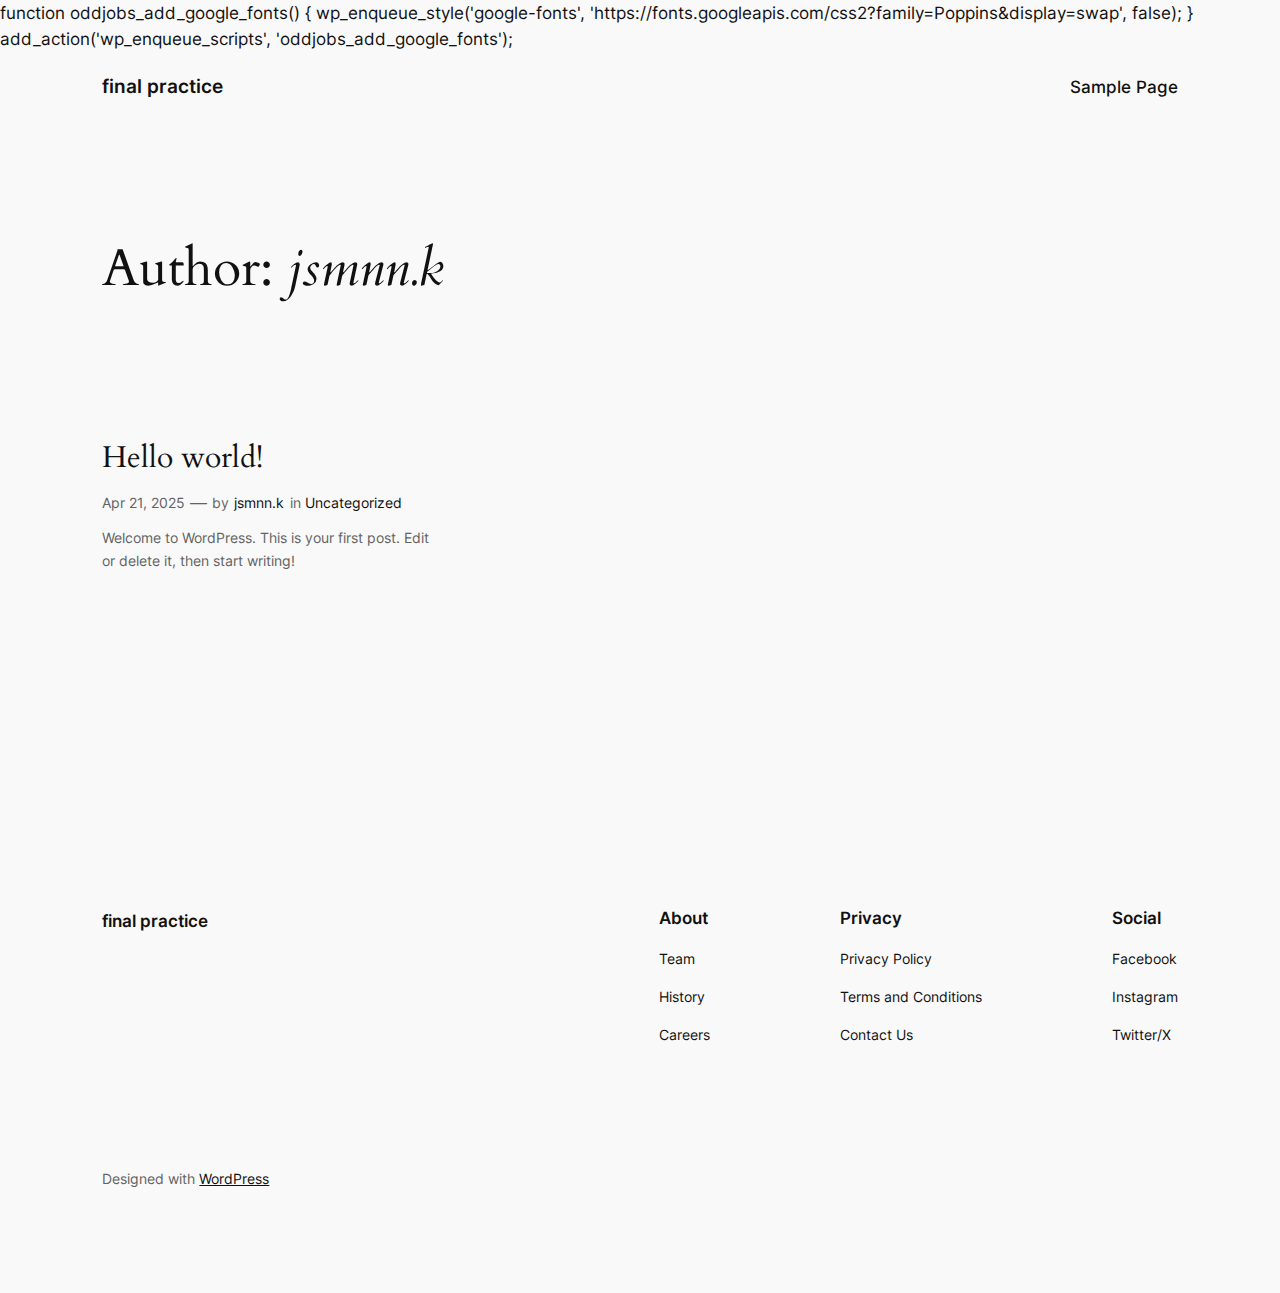
<file: author/jsmnn-k/index.html>
function oddjobs_add_google_fonts() {
    wp_enqueue_style('google-fonts', 'https://fonts.googleapis.com/css2?family=Poppins&display=swap', false);
}
add_action('wp_enqueue_scripts', 'oddjobs_add_google_fonts');
<!DOCTYPE html>
<html lang="en-CA">
<head>
	<meta charset="UTF-8" />
	<meta name="viewport" content="width=device-width, initial-scale=1" />
<meta name='robots' content='max-image-preview:large' />
	<style>img:is([sizes="auto" i], [sizes^="auto," i]) { contain-intrinsic-size: 3000px 1500px }</style>
	<title>jsmnn.k &#8211; final practice</title>
<link rel='dns-prefetch' href='//localhost' />
<link rel="alternate" type="application/rss+xml" title="final practice &raquo; Feed" href="/feed/" />
<link rel="alternate" type="application/rss+xml" title="final practice &raquo; Comments Feed" href="/comments/feed/" />
<link rel="alternate" type="application/rss+xml" title="final practice &raquo; Posts by jsmnn.k Feed" href="/author/jsmnn-k/feed/" />
<script>
window._wpemojiSettings = {"baseUrl":"https:\/\/s.w.org\/images\/core\/emoji\/15.1.0\/72x72\/","ext":".png","svgUrl":"https:\/\/s.w.org\/images\/core\/emoji\/15.1.0\/svg\/","svgExt":".svg","source":{"concatemoji":"/wp-includes\/js\/wp-emoji-release.min.js?ver=6.8"}};
/*! This file is auto-generated */
!function(i,n){var o,s,e;function c(e){try{var t={supportTests:e,timestamp:(new Date).valueOf()};sessionStorage.setItem(o,JSON.stringify(t))}catch(e){}}function p(e,t,n){e.clearRect(0,0,e.canvas.width,e.canvas.height),e.fillText(t,0,0);var t=new Uint32Array(e.getImageData(0,0,e.canvas.width,e.canvas.height).data),r=(e.clearRect(0,0,e.canvas.width,e.canvas.height),e.fillText(n,0,0),new Uint32Array(e.getImageData(0,0,e.canvas.width,e.canvas.height).data));return t.every(function(e,t){return e===r[t]})}function u(e,t,n){switch(t){case"flag":return n(e,"\ud83c\udff3\ufe0f\u200d\u26a7\ufe0f","\ud83c\udff3\ufe0f\u200b\u26a7\ufe0f")?!1:!n(e,"\ud83c\uddfa\ud83c\uddf3","\ud83c\uddfa\u200b\ud83c\uddf3")&&!n(e,"\ud83c\udff4\udb40\udc67\udb40\udc62\udb40\udc65\udb40\udc6e\udb40\udc67\udb40\udc7f","\ud83c\udff4\u200b\udb40\udc67\u200b\udb40\udc62\u200b\udb40\udc65\u200b\udb40\udc6e\u200b\udb40\udc67\u200b\udb40\udc7f");case"emoji":return!n(e,"\ud83d\udc26\u200d\ud83d\udd25","\ud83d\udc26\u200b\ud83d\udd25")}return!1}function f(e,t,n){var r="undefined"!=typeof WorkerGlobalScope&&self instanceof WorkerGlobalScope?new OffscreenCanvas(300,150):i.createElement("canvas"),a=r.getContext("2d",{willReadFrequently:!0}),o=(a.textBaseline="top",a.font="600 32px Arial",{});return e.forEach(function(e){o[e]=t(a,e,n)}),o}function t(e){var t=i.createElement("script");t.src=e,t.defer=!0,i.head.appendChild(t)}"undefined"!=typeof Promise&&(o="wpEmojiSettingsSupports",s=["flag","emoji"],n.supports={everything:!0,everythingExceptFlag:!0},e=new Promise(function(e){i.addEventListener("DOMContentLoaded",e,{once:!0})}),new Promise(function(t){var n=function(){try{var e=JSON.parse(sessionStorage.getItem(o));if("object"==typeof e&&"number"==typeof e.timestamp&&(new Date).valueOf()<e.timestamp+604800&&"object"==typeof e.supportTests)return e.supportTests}catch(e){}return null}();if(!n){if("undefined"!=typeof Worker&&"undefined"!=typeof OffscreenCanvas&&"undefined"!=typeof URL&&URL.createObjectURL&&"undefined"!=typeof Blob)try{var e="postMessage("+f.toString()+"("+[JSON.stringify(s),u.toString(),p.toString()].join(",")+"));",r=new Blob([e],{type:"text/javascript"}),a=new Worker(URL.createObjectURL(r),{name:"wpTestEmojiSupports"});return void(a.onmessage=function(e){c(n=e.data),a.terminate(),t(n)})}catch(e){}c(n=f(s,u,p))}t(n)}).then(function(e){for(var t in e)n.supports[t]=e[t],n.supports.everything=n.supports.everything&&n.supports[t],"flag"!==t&&(n.supports.everythingExceptFlag=n.supports.everythingExceptFlag&&n.supports[t]);n.supports.everythingExceptFlag=n.supports.everythingExceptFlag&&!n.supports.flag,n.DOMReady=!1,n.readyCallback=function(){n.DOMReady=!0}}).then(function(){return e}).then(function(){var e;n.supports.everything||(n.readyCallback(),(e=n.source||{}).concatemoji?t(e.concatemoji):e.wpemoji&&e.twemoji&&(t(e.twemoji),t(e.wpemoji)))}))}((window,document),window._wpemojiSettings);
</script>
<style id='wp-block-site-logo-inline-css'>
.wp-block-site-logo{box-sizing:border-box;line-height:0}.wp-block-site-logo a{display:inline-block;line-height:0}.wp-block-site-logo.is-default-size img{height:auto;width:120px}.wp-block-site-logo img{height:auto;max-width:100%}.wp-block-site-logo a,.wp-block-site-logo img{border-radius:inherit}.wp-block-site-logo.aligncenter{margin-left:auto;margin-right:auto;text-align:center}:root :where(.wp-block-site-logo.is-style-rounded){border-radius:9999px}
</style>
<style id='wp-block-site-title-inline-css'>
.wp-block-site-title{box-sizing:border-box}.wp-block-site-title :where(a){color:inherit;font-family:inherit;font-size:inherit;font-style:inherit;font-weight:inherit;letter-spacing:inherit;line-height:inherit;text-decoration:inherit}
</style>
<style id='wp-block-group-inline-css'>
.wp-block-group{box-sizing:border-box}:where(.wp-block-group.wp-block-group-is-layout-constrained){position:relative}
</style>
<style id='wp-block-page-list-inline-css'>
.wp-block-navigation .wp-block-page-list{align-items:var(--navigation-layout-align,initial);background-color:inherit;display:flex;flex-direction:var(--navigation-layout-direction,initial);flex-wrap:var(--navigation-layout-wrap,wrap);justify-content:var(--navigation-layout-justify,initial)}.wp-block-navigation .wp-block-navigation-item{background-color:inherit}.wp-block-page-list{box-sizing:border-box}
</style>
<link rel='stylesheet' id='wp-block-navigation-css' href='/wp-includes/blocks/navigation/style.min.css?ver=6.8' media='all' />
<style id='wp-block-query-title-inline-css'>
.wp-block-query-title{box-sizing:border-box}
</style>
<style id='wp-block-paragraph-inline-css'>
.is-small-text{font-size:.875em}.is-regular-text{font-size:1em}.is-large-text{font-size:2.25em}.is-larger-text{font-size:3em}.has-drop-cap:not(:focus):first-letter{float:left;font-size:8.4em;font-style:normal;font-weight:100;line-height:.68;margin:.05em .1em 0 0;text-transform:uppercase}body.rtl .has-drop-cap:not(:focus):first-letter{float:none;margin-left:.1em}p.has-drop-cap.has-background{overflow:hidden}:root :where(p.has-background){padding:1.25em 2.375em}:where(p.has-text-color:not(.has-link-color)) a{color:inherit}p.has-text-align-left[style*="writing-mode:vertical-lr"],p.has-text-align-right[style*="writing-mode:vertical-rl"]{rotate:180deg}
</style>
<style id='wp-block-post-featured-image-inline-css'>
.wp-block-post-featured-image{margin-left:0;margin-right:0}.wp-block-post-featured-image a{display:block;height:100%}.wp-block-post-featured-image :where(img){box-sizing:border-box;height:auto;max-width:100%;vertical-align:bottom;width:100%}.wp-block-post-featured-image.alignfull img,.wp-block-post-featured-image.alignwide img{width:100%}.wp-block-post-featured-image .wp-block-post-featured-image__overlay.has-background-dim{background-color:#000;inset:0;position:absolute}.wp-block-post-featured-image{position:relative}.wp-block-post-featured-image .wp-block-post-featured-image__overlay.has-background-gradient{background-color:initial}.wp-block-post-featured-image .wp-block-post-featured-image__overlay.has-background-dim-0{opacity:0}.wp-block-post-featured-image .wp-block-post-featured-image__overlay.has-background-dim-10{opacity:.1}.wp-block-post-featured-image .wp-block-post-featured-image__overlay.has-background-dim-20{opacity:.2}.wp-block-post-featured-image .wp-block-post-featured-image__overlay.has-background-dim-30{opacity:.3}.wp-block-post-featured-image .wp-block-post-featured-image__overlay.has-background-dim-40{opacity:.4}.wp-block-post-featured-image .wp-block-post-featured-image__overlay.has-background-dim-50{opacity:.5}.wp-block-post-featured-image .wp-block-post-featured-image__overlay.has-background-dim-60{opacity:.6}.wp-block-post-featured-image .wp-block-post-featured-image__overlay.has-background-dim-70{opacity:.7}.wp-block-post-featured-image .wp-block-post-featured-image__overlay.has-background-dim-80{opacity:.8}.wp-block-post-featured-image .wp-block-post-featured-image__overlay.has-background-dim-90{opacity:.9}.wp-block-post-featured-image .wp-block-post-featured-image__overlay.has-background-dim-100{opacity:1}.wp-block-post-featured-image:where(.alignleft,.alignright){width:100%}
</style>
<style id='wp-block-post-title-inline-css'>
.wp-block-post-title{box-sizing:border-box;word-break:break-word}.wp-block-post-title :where(a){display:inline-block;font-family:inherit;font-size:inherit;font-style:inherit;font-weight:inherit;letter-spacing:inherit;line-height:inherit;text-decoration:inherit}
</style>
<style id='wp-block-post-date-inline-css'>
.wp-block-post-date{box-sizing:border-box}
</style>
<style id='wp-block-post-author-name-inline-css'>
.wp-block-post-author-name{box-sizing:border-box}
</style>
<style id='wp-block-post-terms-inline-css'>
.wp-block-post-terms{box-sizing:border-box}.wp-block-post-terms .wp-block-post-terms__separator{white-space:pre-wrap}

				.is-style-pill a,
				.is-style-pill span:not([class], [data-rich-text-placeholder]) {
					display: inline-block;
					background-color: var(--wp--preset--color--base-2);
					padding: 0.375rem 0.875rem;
					border-radius: var(--wp--preset--spacing--20);
				}

				.is-style-pill a:hover {
					background-color: var(--wp--preset--color--contrast-3);
				}
</style>
<style id='wp-block-post-excerpt-inline-css'>
:where(.wp-block-post-excerpt){box-sizing:border-box;margin-bottom:var(--wp--style--block-gap);margin-top:var(--wp--style--block-gap)}.wp-block-post-excerpt__excerpt{margin-bottom:0;margin-top:0}.wp-block-post-excerpt__more-text{margin-bottom:0;margin-top:var(--wp--style--block-gap)}.wp-block-post-excerpt__more-link{display:inline-block}
</style>
<style id='wp-block-spacer-inline-css'>
.wp-block-spacer{clear:both}
</style>
<style id='wp-block-post-template-inline-css'>
.wp-block-post-template{box-sizing:border-box;list-style:none;margin-bottom:0;margin-top:0;max-width:100%;padding:0}.wp-block-post-template.is-flex-container{display:flex;flex-direction:row;flex-wrap:wrap;gap:1.25em}.wp-block-post-template.is-flex-container>li{margin:0;width:100%}@media (min-width:600px){.wp-block-post-template.is-flex-container.is-flex-container.columns-2>li{width:calc(50% - .625em)}.wp-block-post-template.is-flex-container.is-flex-container.columns-3>li{width:calc(33.33333% - .83333em)}.wp-block-post-template.is-flex-container.is-flex-container.columns-4>li{width:calc(25% - .9375em)}.wp-block-post-template.is-flex-container.is-flex-container.columns-5>li{width:calc(20% - 1em)}.wp-block-post-template.is-flex-container.is-flex-container.columns-6>li{width:calc(16.66667% - 1.04167em)}}@media (max-width:600px){.wp-block-post-template-is-layout-grid.wp-block-post-template-is-layout-grid.wp-block-post-template-is-layout-grid.wp-block-post-template-is-layout-grid{grid-template-columns:1fr}}.wp-block-post-template-is-layout-constrained>li>.alignright,.wp-block-post-template-is-layout-flow>li>.alignright{float:right;margin-inline-end:0;margin-inline-start:2em}.wp-block-post-template-is-layout-constrained>li>.alignleft,.wp-block-post-template-is-layout-flow>li>.alignleft{float:left;margin-inline-end:2em;margin-inline-start:0}.wp-block-post-template-is-layout-constrained>li>.aligncenter,.wp-block-post-template-is-layout-flow>li>.aligncenter{margin-inline-end:auto;margin-inline-start:auto}
</style>
<style id='wp-block-query-pagination-inline-css'>
.wp-block-query-pagination.is-content-justification-space-between>.wp-block-query-pagination-next:last-of-type{margin-inline-start:auto}.wp-block-query-pagination.is-content-justification-space-between>.wp-block-query-pagination-previous:first-child{margin-inline-end:auto}.wp-block-query-pagination .wp-block-query-pagination-previous-arrow{display:inline-block;margin-right:1ch}.wp-block-query-pagination .wp-block-query-pagination-previous-arrow:not(.is-arrow-chevron){transform:scaleX(1)}.wp-block-query-pagination .wp-block-query-pagination-next-arrow{display:inline-block;margin-left:1ch}.wp-block-query-pagination .wp-block-query-pagination-next-arrow:not(.is-arrow-chevron){transform:scaleX(1)}.wp-block-query-pagination.aligncenter{justify-content:center}
</style>
<style id='wp-block-site-tagline-inline-css'>
.wp-block-site-tagline{box-sizing:border-box}
</style>
<style id='wp-block-heading-inline-css'>
h1.has-background,h2.has-background,h3.has-background,h4.has-background,h5.has-background,h6.has-background{padding:1.25em 2.375em}h1.has-text-align-left[style*=writing-mode]:where([style*=vertical-lr]),h1.has-text-align-right[style*=writing-mode]:where([style*=vertical-rl]),h2.has-text-align-left[style*=writing-mode]:where([style*=vertical-lr]),h2.has-text-align-right[style*=writing-mode]:where([style*=vertical-rl]),h3.has-text-align-left[style*=writing-mode]:where([style*=vertical-lr]),h3.has-text-align-right[style*=writing-mode]:where([style*=vertical-rl]),h4.has-text-align-left[style*=writing-mode]:where([style*=vertical-lr]),h4.has-text-align-right[style*=writing-mode]:where([style*=vertical-rl]),h5.has-text-align-left[style*=writing-mode]:where([style*=vertical-lr]),h5.has-text-align-right[style*=writing-mode]:where([style*=vertical-rl]),h6.has-text-align-left[style*=writing-mode]:where([style*=vertical-lr]),h6.has-text-align-right[style*=writing-mode]:where([style*=vertical-rl]){rotate:180deg}

				.is-style-asterisk:before {
					content: '';
					width: 1.5rem;
					height: 3rem;
					background: var(--wp--preset--color--contrast-2, currentColor);
					clip-path: path('M11.93.684v8.039l5.633-5.633 1.216 1.23-5.66 5.66h8.04v1.737H13.2l5.701 5.701-1.23 1.23-5.742-5.742V21h-1.737v-8.094l-5.77 5.77-1.23-1.217 5.743-5.742H.842V9.98h8.162l-5.701-5.7 1.23-1.231 5.66 5.66V.684h1.737Z');
					display: block;
				}

				/* Hide the asterisk if the heading has no content, to avoid using empty headings to display the asterisk only, which is an A11Y issue */
				.is-style-asterisk:empty:before {
					content: none;
				}

				.is-style-asterisk:-moz-only-whitespace:before {
					content: none;
				}

				.is-style-asterisk.has-text-align-center:before {
					margin: 0 auto;
				}

				.is-style-asterisk.has-text-align-right:before {
					margin-left: auto;
				}

				.rtl .is-style-asterisk.has-text-align-left:before {
					margin-right: auto;
				}
</style>
<style id='wp-block-navigation-link-inline-css'>
.wp-block-navigation .wp-block-navigation-item__label{overflow-wrap:break-word}.wp-block-navigation .wp-block-navigation-item__description{display:none}.link-ui-tools{border-top:1px solid #f0f0f0;padding:8px}.link-ui-block-inserter{padding-top:8px}.link-ui-block-inserter__back{margin-left:8px;text-transform:uppercase}

				.is-style-arrow-link .wp-block-navigation-item__label:after {
					content: "\2197";
					padding-inline-start: 0.25rem;
					vertical-align: middle;
					text-decoration: none;
					display: inline-block;
				}
</style>
<style id='wp-block-columns-inline-css'>
.wp-block-columns{align-items:normal!important;box-sizing:border-box;display:flex;flex-wrap:wrap!important}@media (min-width:782px){.wp-block-columns{flex-wrap:nowrap!important}}.wp-block-columns.are-vertically-aligned-top{align-items:flex-start}.wp-block-columns.are-vertically-aligned-center{align-items:center}.wp-block-columns.are-vertically-aligned-bottom{align-items:flex-end}@media (max-width:781px){.wp-block-columns:not(.is-not-stacked-on-mobile)>.wp-block-column{flex-basis:100%!important}}@media (min-width:782px){.wp-block-columns:not(.is-not-stacked-on-mobile)>.wp-block-column{flex-basis:0;flex-grow:1}.wp-block-columns:not(.is-not-stacked-on-mobile)>.wp-block-column[style*=flex-basis]{flex-grow:0}}.wp-block-columns.is-not-stacked-on-mobile{flex-wrap:nowrap!important}.wp-block-columns.is-not-stacked-on-mobile>.wp-block-column{flex-basis:0;flex-grow:1}.wp-block-columns.is-not-stacked-on-mobile>.wp-block-column[style*=flex-basis]{flex-grow:0}:where(.wp-block-columns){margin-bottom:1.75em}:where(.wp-block-columns.has-background){padding:1.25em 2.375em}.wp-block-column{flex-grow:1;min-width:0;overflow-wrap:break-word;word-break:break-word}.wp-block-column.is-vertically-aligned-top{align-self:flex-start}.wp-block-column.is-vertically-aligned-center{align-self:center}.wp-block-column.is-vertically-aligned-bottom{align-self:flex-end}.wp-block-column.is-vertically-aligned-stretch{align-self:stretch}.wp-block-column.is-vertically-aligned-bottom,.wp-block-column.is-vertically-aligned-center,.wp-block-column.is-vertically-aligned-top{width:100%}
</style>
<style id='wp-emoji-styles-inline-css'>

	img.wp-smiley, img.emoji {
		display: inline !important;
		border: none !important;
		box-shadow: none !important;
		height: 1em !important;
		width: 1em !important;
		margin: 0 0.07em !important;
		vertical-align: -0.1em !important;
		background: none !important;
		padding: 0 !important;
	}
</style>
<style id='wp-block-library-inline-css'>
:root{--wp-admin-theme-color:#007cba;--wp-admin-theme-color--rgb:0,124,186;--wp-admin-theme-color-darker-10:#006ba1;--wp-admin-theme-color-darker-10--rgb:0,107,161;--wp-admin-theme-color-darker-20:#005a87;--wp-admin-theme-color-darker-20--rgb:0,90,135;--wp-admin-border-width-focus:2px;--wp-block-synced-color:#7a00df;--wp-block-synced-color--rgb:122,0,223;--wp-bound-block-color:var(--wp-block-synced-color)}@media (min-resolution:192dpi){:root{--wp-admin-border-width-focus:1.5px}}.wp-element-button{cursor:pointer}:root{--wp--preset--font-size--normal:16px;--wp--preset--font-size--huge:42px}:root .has-very-light-gray-background-color{background-color:#eee}:root .has-very-dark-gray-background-color{background-color:#313131}:root .has-very-light-gray-color{color:#eee}:root .has-very-dark-gray-color{color:#313131}:root .has-vivid-green-cyan-to-vivid-cyan-blue-gradient-background{background:linear-gradient(135deg,#00d084,#0693e3)}:root .has-purple-crush-gradient-background{background:linear-gradient(135deg,#34e2e4,#4721fb 50%,#ab1dfe)}:root .has-hazy-dawn-gradient-background{background:linear-gradient(135deg,#faaca8,#dad0ec)}:root .has-subdued-olive-gradient-background{background:linear-gradient(135deg,#fafae1,#67a671)}:root .has-atomic-cream-gradient-background{background:linear-gradient(135deg,#fdd79a,#004a59)}:root .has-nightshade-gradient-background{background:linear-gradient(135deg,#330968,#31cdcf)}:root .has-midnight-gradient-background{background:linear-gradient(135deg,#020381,#2874fc)}.has-regular-font-size{font-size:1em}.has-larger-font-size{font-size:2.625em}.has-normal-font-size{font-size:var(--wp--preset--font-size--normal)}.has-huge-font-size{font-size:var(--wp--preset--font-size--huge)}.has-text-align-center{text-align:center}.has-text-align-left{text-align:left}.has-text-align-right{text-align:right}#end-resizable-editor-section{display:none}.aligncenter{clear:both}.items-justified-left{justify-content:flex-start}.items-justified-center{justify-content:center}.items-justified-right{justify-content:flex-end}.items-justified-space-between{justify-content:space-between}.screen-reader-text{border:0;clip-path:inset(50%);height:1px;margin:-1px;overflow:hidden;padding:0;position:absolute;width:1px;word-wrap:normal!important}.screen-reader-text:focus{background-color:#ddd;clip-path:none;color:#444;display:block;font-size:1em;height:auto;left:5px;line-height:normal;padding:15px 23px 14px;text-decoration:none;top:5px;width:auto;z-index:100000}html :where(.has-border-color){border-style:solid}html :where([style*=border-top-color]){border-top-style:solid}html :where([style*=border-right-color]){border-right-style:solid}html :where([style*=border-bottom-color]){border-bottom-style:solid}html :where([style*=border-left-color]){border-left-style:solid}html :where([style*=border-width]){border-style:solid}html :where([style*=border-top-width]){border-top-style:solid}html :where([style*=border-right-width]){border-right-style:solid}html :where([style*=border-bottom-width]){border-bottom-style:solid}html :where([style*=border-left-width]){border-left-style:solid}html :where(img[class*=wp-image-]){height:auto;max-width:100%}:where(figure){margin:0 0 1em}html :where(.is-position-sticky){--wp-admin--admin-bar--position-offset:var(--wp-admin--admin-bar--height,0px)}@media screen and (max-width:600px){html :where(.is-position-sticky){--wp-admin--admin-bar--position-offset:0px}}
</style>
<style id='global-styles-inline-css'>
:root{--wp--preset--aspect-ratio--square: 1;--wp--preset--aspect-ratio--4-3: 4/3;--wp--preset--aspect-ratio--3-4: 3/4;--wp--preset--aspect-ratio--3-2: 3/2;--wp--preset--aspect-ratio--2-3: 2/3;--wp--preset--aspect-ratio--16-9: 16/9;--wp--preset--aspect-ratio--9-16: 9/16;--wp--preset--color--black: #000000;--wp--preset--color--cyan-bluish-gray: #abb8c3;--wp--preset--color--white: #ffffff;--wp--preset--color--pale-pink: #f78da7;--wp--preset--color--vivid-red: #cf2e2e;--wp--preset--color--luminous-vivid-orange: #ff6900;--wp--preset--color--luminous-vivid-amber: #fcb900;--wp--preset--color--light-green-cyan: #7bdcb5;--wp--preset--color--vivid-green-cyan: #00d084;--wp--preset--color--pale-cyan-blue: #8ed1fc;--wp--preset--color--vivid-cyan-blue: #0693e3;--wp--preset--color--vivid-purple: #9b51e0;--wp--preset--color--base: #f9f9f9;--wp--preset--color--base-2: #ffffff;--wp--preset--color--contrast: #111111;--wp--preset--color--contrast-2: #636363;--wp--preset--color--contrast-3: #A4A4A4;--wp--preset--color--accent: #cfcabe;--wp--preset--color--accent-2: #c2a990;--wp--preset--color--accent-3: #d8613c;--wp--preset--color--accent-4: #b1c5a4;--wp--preset--color--accent-5: #b5bdbc;--wp--preset--gradient--vivid-cyan-blue-to-vivid-purple: linear-gradient(135deg,rgba(6,147,227,1) 0%,rgb(155,81,224) 100%);--wp--preset--gradient--light-green-cyan-to-vivid-green-cyan: linear-gradient(135deg,rgb(122,220,180) 0%,rgb(0,208,130) 100%);--wp--preset--gradient--luminous-vivid-amber-to-luminous-vivid-orange: linear-gradient(135deg,rgba(252,185,0,1) 0%,rgba(255,105,0,1) 100%);--wp--preset--gradient--luminous-vivid-orange-to-vivid-red: linear-gradient(135deg,rgba(255,105,0,1) 0%,rgb(207,46,46) 100%);--wp--preset--gradient--very-light-gray-to-cyan-bluish-gray: linear-gradient(135deg,rgb(238,238,238) 0%,rgb(169,184,195) 100%);--wp--preset--gradient--cool-to-warm-spectrum: linear-gradient(135deg,rgb(74,234,220) 0%,rgb(151,120,209) 20%,rgb(207,42,186) 40%,rgb(238,44,130) 60%,rgb(251,105,98) 80%,rgb(254,248,76) 100%);--wp--preset--gradient--blush-light-purple: linear-gradient(135deg,rgb(255,206,236) 0%,rgb(152,150,240) 100%);--wp--preset--gradient--blush-bordeaux: linear-gradient(135deg,rgb(254,205,165) 0%,rgb(254,45,45) 50%,rgb(107,0,62) 100%);--wp--preset--gradient--luminous-dusk: linear-gradient(135deg,rgb(255,203,112) 0%,rgb(199,81,192) 50%,rgb(65,88,208) 100%);--wp--preset--gradient--pale-ocean: linear-gradient(135deg,rgb(255,245,203) 0%,rgb(182,227,212) 50%,rgb(51,167,181) 100%);--wp--preset--gradient--electric-grass: linear-gradient(135deg,rgb(202,248,128) 0%,rgb(113,206,126) 100%);--wp--preset--gradient--midnight: linear-gradient(135deg,rgb(2,3,129) 0%,rgb(40,116,252) 100%);--wp--preset--gradient--gradient-1: linear-gradient(to bottom, #cfcabe 0%, #F9F9F9 100%);--wp--preset--gradient--gradient-2: linear-gradient(to bottom, #C2A990 0%, #F9F9F9 100%);--wp--preset--gradient--gradient-3: linear-gradient(to bottom, #D8613C 0%, #F9F9F9 100%);--wp--preset--gradient--gradient-4: linear-gradient(to bottom, #B1C5A4 0%, #F9F9F9 100%);--wp--preset--gradient--gradient-5: linear-gradient(to bottom, #B5BDBC 0%, #F9F9F9 100%);--wp--preset--gradient--gradient-6: linear-gradient(to bottom, #A4A4A4 0%, #F9F9F9 100%);--wp--preset--gradient--gradient-7: linear-gradient(to bottom, #cfcabe 50%, #F9F9F9 50%);--wp--preset--gradient--gradient-8: linear-gradient(to bottom, #C2A990 50%, #F9F9F9 50%);--wp--preset--gradient--gradient-9: linear-gradient(to bottom, #D8613C 50%, #F9F9F9 50%);--wp--preset--gradient--gradient-10: linear-gradient(to bottom, #B1C5A4 50%, #F9F9F9 50%);--wp--preset--gradient--gradient-11: linear-gradient(to bottom, #B5BDBC 50%, #F9F9F9 50%);--wp--preset--gradient--gradient-12: linear-gradient(to bottom, #A4A4A4 50%, #F9F9F9 50%);--wp--preset--font-size--small: 0.9rem;--wp--preset--font-size--medium: 1.05rem;--wp--preset--font-size--large: clamp(1.39rem, 1.39rem + ((1vw - 0.2rem) * 0.767), 1.85rem);--wp--preset--font-size--x-large: clamp(1.85rem, 1.85rem + ((1vw - 0.2rem) * 1.083), 2.5rem);--wp--preset--font-size--xx-large: clamp(2.5rem, 2.5rem + ((1vw - 0.2rem) * 1.283), 3.27rem);--wp--preset--font-family--body: "Inter", sans-serif;--wp--preset--font-family--heading: Cardo;--wp--preset--font-family--system-sans-serif: -apple-system, BlinkMacSystemFont, avenir next, avenir, segoe ui, helvetica neue, helvetica, Cantarell, Ubuntu, roboto, noto, arial, sans-serif;--wp--preset--font-family--system-serif: Iowan Old Style, Apple Garamond, Baskerville, Times New Roman, Droid Serif, Times, Source Serif Pro, serif, Apple Color Emoji, Segoe UI Emoji, Segoe UI Symbol;--wp--preset--spacing--20: min(1.5rem, 2vw);--wp--preset--spacing--30: min(2.5rem, 3vw);--wp--preset--spacing--40: min(4rem, 5vw);--wp--preset--spacing--50: min(6.5rem, 8vw);--wp--preset--spacing--60: min(10.5rem, 13vw);--wp--preset--spacing--70: 3.38rem;--wp--preset--spacing--80: 5.06rem;--wp--preset--spacing--10: 1rem;--wp--preset--shadow--natural: 6px 6px 9px rgba(0, 0, 0, 0.2);--wp--preset--shadow--deep: 12px 12px 50px rgba(0, 0, 0, 0.4);--wp--preset--shadow--sharp: 6px 6px 0px rgba(0, 0, 0, 0.2);--wp--preset--shadow--outlined: 6px 6px 0px -3px rgba(255, 255, 255, 1), 6px 6px rgba(0, 0, 0, 1);--wp--preset--shadow--crisp: 6px 6px 0px rgba(0, 0, 0, 1);}:root { --wp--style--global--content-size: 620px;--wp--style--global--wide-size: 1280px; }:where(body) { margin: 0; }.wp-site-blocks { padding-top: var(--wp--style--root--padding-top); padding-bottom: var(--wp--style--root--padding-bottom); }.has-global-padding { padding-right: var(--wp--style--root--padding-right); padding-left: var(--wp--style--root--padding-left); }.has-global-padding > .alignfull { margin-right: calc(var(--wp--style--root--padding-right) * -1); margin-left: calc(var(--wp--style--root--padding-left) * -1); }.has-global-padding :where(:not(.alignfull.is-layout-flow) > .has-global-padding:not(.wp-block-block, .alignfull)) { padding-right: 0; padding-left: 0; }.has-global-padding :where(:not(.alignfull.is-layout-flow) > .has-global-padding:not(.wp-block-block, .alignfull)) > .alignfull { margin-left: 0; margin-right: 0; }.wp-site-blocks > .alignleft { float: left; margin-right: 2em; }.wp-site-blocks > .alignright { float: right; margin-left: 2em; }.wp-site-blocks > .aligncenter { justify-content: center; margin-left: auto; margin-right: auto; }:where(.wp-site-blocks) > * { margin-block-start: 1.2rem; margin-block-end: 0; }:where(.wp-site-blocks) > :first-child { margin-block-start: 0; }:where(.wp-site-blocks) > :last-child { margin-block-end: 0; }:root { --wp--style--block-gap: 1.2rem; }:root :where(.is-layout-flow) > :first-child{margin-block-start: 0;}:root :where(.is-layout-flow) > :last-child{margin-block-end: 0;}:root :where(.is-layout-flow) > *{margin-block-start: 1.2rem;margin-block-end: 0;}:root :where(.is-layout-constrained) > :first-child{margin-block-start: 0;}:root :where(.is-layout-constrained) > :last-child{margin-block-end: 0;}:root :where(.is-layout-constrained) > *{margin-block-start: 1.2rem;margin-block-end: 0;}:root :where(.is-layout-flex){gap: 1.2rem;}:root :where(.is-layout-grid){gap: 1.2rem;}.is-layout-flow > .alignleft{float: left;margin-inline-start: 0;margin-inline-end: 2em;}.is-layout-flow > .alignright{float: right;margin-inline-start: 2em;margin-inline-end: 0;}.is-layout-flow > .aligncenter{margin-left: auto !important;margin-right: auto !important;}.is-layout-constrained > .alignleft{float: left;margin-inline-start: 0;margin-inline-end: 2em;}.is-layout-constrained > .alignright{float: right;margin-inline-start: 2em;margin-inline-end: 0;}.is-layout-constrained > .aligncenter{margin-left: auto !important;margin-right: auto !important;}.is-layout-constrained > :where(:not(.alignleft):not(.alignright):not(.alignfull)){max-width: var(--wp--style--global--content-size);margin-left: auto !important;margin-right: auto !important;}.is-layout-constrained > .alignwide{max-width: var(--wp--style--global--wide-size);}body .is-layout-flex{display: flex;}.is-layout-flex{flex-wrap: wrap;align-items: center;}.is-layout-flex > :is(*, div){margin: 0;}body .is-layout-grid{display: grid;}.is-layout-grid > :is(*, div){margin: 0;}body{background-color: var(--wp--preset--color--base);color: var(--wp--preset--color--contrast);font-family: var(--wp--preset--font-family--body);font-size: var(--wp--preset--font-size--medium);font-style: normal;font-weight: 400;line-height: 1.55;--wp--style--root--padding-top: 0px;--wp--style--root--padding-right: var(--wp--preset--spacing--50);--wp--style--root--padding-bottom: 0px;--wp--style--root--padding-left: var(--wp--preset--spacing--50);}a:where(:not(.wp-element-button)){color: var(--wp--preset--color--contrast);text-decoration: underline;}:root :where(a:where(:not(.wp-element-button)):hover){text-decoration: none;}h1, h2, h3, h4, h5, h6{color: var(--wp--preset--color--contrast);font-family: var(--wp--preset--font-family--heading);font-weight: 400;line-height: 1.2;}h1{font-size: var(--wp--preset--font-size--xx-large);line-height: 1.15;}h2{font-size: var(--wp--preset--font-size--x-large);}h3{font-size: var(--wp--preset--font-size--large);}h4{font-size: clamp(1.1rem, 1.1rem + ((1vw - 0.2rem) * 0.767), 1.5rem);}h5{font-size: var(--wp--preset--font-size--medium);}h6{font-size: var(--wp--preset--font-size--small);}:root :where(.wp-element-button, .wp-block-button__link){background-color: var(--wp--preset--color--contrast);border-radius: .33rem;border-color: var(--wp--preset--color--contrast);border-width: 0;color: var(--wp--preset--color--base);font-family: inherit;font-size: var(--wp--preset--font-size--small);font-style: normal;font-weight: 500;line-height: inherit;padding-top: 0.6rem;padding-right: 1rem;padding-bottom: 0.6rem;padding-left: 1rem;text-decoration: none;}:root :where(.wp-element-button:hover, .wp-block-button__link:hover){background-color: var(--wp--preset--color--contrast-2);border-color: var(--wp--preset--color--contrast-2);color: var(--wp--preset--color--base);}:root :where(.wp-element-button:focus, .wp-block-button__link:focus){background-color: var(--wp--preset--color--contrast-2);border-color: var(--wp--preset--color--contrast-2);color: var(--wp--preset--color--base);outline-color: var(--wp--preset--color--contrast);outline-offset: 2px;}:root :where(.wp-element-button:active, .wp-block-button__link:active){background-color: var(--wp--preset--color--contrast);color: var(--wp--preset--color--base);}:root :where(.wp-element-caption, .wp-block-audio figcaption, .wp-block-embed figcaption, .wp-block-gallery figcaption, .wp-block-image figcaption, .wp-block-table figcaption, .wp-block-video figcaption){color: var(--wp--preset--color--contrast-2);font-family: var(--wp--preset--font-family--body);font-size: 0.8rem;}.has-black-color{color: var(--wp--preset--color--black) !important;}.has-cyan-bluish-gray-color{color: var(--wp--preset--color--cyan-bluish-gray) !important;}.has-white-color{color: var(--wp--preset--color--white) !important;}.has-pale-pink-color{color: var(--wp--preset--color--pale-pink) !important;}.has-vivid-red-color{color: var(--wp--preset--color--vivid-red) !important;}.has-luminous-vivid-orange-color{color: var(--wp--preset--color--luminous-vivid-orange) !important;}.has-luminous-vivid-amber-color{color: var(--wp--preset--color--luminous-vivid-amber) !important;}.has-light-green-cyan-color{color: var(--wp--preset--color--light-green-cyan) !important;}.has-vivid-green-cyan-color{color: var(--wp--preset--color--vivid-green-cyan) !important;}.has-pale-cyan-blue-color{color: var(--wp--preset--color--pale-cyan-blue) !important;}.has-vivid-cyan-blue-color{color: var(--wp--preset--color--vivid-cyan-blue) !important;}.has-vivid-purple-color{color: var(--wp--preset--color--vivid-purple) !important;}.has-base-color{color: var(--wp--preset--color--base) !important;}.has-base-2-color{color: var(--wp--preset--color--base-2) !important;}.has-contrast-color{color: var(--wp--preset--color--contrast) !important;}.has-contrast-2-color{color: var(--wp--preset--color--contrast-2) !important;}.has-contrast-3-color{color: var(--wp--preset--color--contrast-3) !important;}.has-accent-color{color: var(--wp--preset--color--accent) !important;}.has-accent-2-color{color: var(--wp--preset--color--accent-2) !important;}.has-accent-3-color{color: var(--wp--preset--color--accent-3) !important;}.has-accent-4-color{color: var(--wp--preset--color--accent-4) !important;}.has-accent-5-color{color: var(--wp--preset--color--accent-5) !important;}.has-black-background-color{background-color: var(--wp--preset--color--black) !important;}.has-cyan-bluish-gray-background-color{background-color: var(--wp--preset--color--cyan-bluish-gray) !important;}.has-white-background-color{background-color: var(--wp--preset--color--white) !important;}.has-pale-pink-background-color{background-color: var(--wp--preset--color--pale-pink) !important;}.has-vivid-red-background-color{background-color: var(--wp--preset--color--vivid-red) !important;}.has-luminous-vivid-orange-background-color{background-color: var(--wp--preset--color--luminous-vivid-orange) !important;}.has-luminous-vivid-amber-background-color{background-color: var(--wp--preset--color--luminous-vivid-amber) !important;}.has-light-green-cyan-background-color{background-color: var(--wp--preset--color--light-green-cyan) !important;}.has-vivid-green-cyan-background-color{background-color: var(--wp--preset--color--vivid-green-cyan) !important;}.has-pale-cyan-blue-background-color{background-color: var(--wp--preset--color--pale-cyan-blue) !important;}.has-vivid-cyan-blue-background-color{background-color: var(--wp--preset--color--vivid-cyan-blue) !important;}.has-vivid-purple-background-color{background-color: var(--wp--preset--color--vivid-purple) !important;}.has-base-background-color{background-color: var(--wp--preset--color--base) !important;}.has-base-2-background-color{background-color: var(--wp--preset--color--base-2) !important;}.has-contrast-background-color{background-color: var(--wp--preset--color--contrast) !important;}.has-contrast-2-background-color{background-color: var(--wp--preset--color--contrast-2) !important;}.has-contrast-3-background-color{background-color: var(--wp--preset--color--contrast-3) !important;}.has-accent-background-color{background-color: var(--wp--preset--color--accent) !important;}.has-accent-2-background-color{background-color: var(--wp--preset--color--accent-2) !important;}.has-accent-3-background-color{background-color: var(--wp--preset--color--accent-3) !important;}.has-accent-4-background-color{background-color: var(--wp--preset--color--accent-4) !important;}.has-accent-5-background-color{background-color: var(--wp--preset--color--accent-5) !important;}.has-black-border-color{border-color: var(--wp--preset--color--black) !important;}.has-cyan-bluish-gray-border-color{border-color: var(--wp--preset--color--cyan-bluish-gray) !important;}.has-white-border-color{border-color: var(--wp--preset--color--white) !important;}.has-pale-pink-border-color{border-color: var(--wp--preset--color--pale-pink) !important;}.has-vivid-red-border-color{border-color: var(--wp--preset--color--vivid-red) !important;}.has-luminous-vivid-orange-border-color{border-color: var(--wp--preset--color--luminous-vivid-orange) !important;}.has-luminous-vivid-amber-border-color{border-color: var(--wp--preset--color--luminous-vivid-amber) !important;}.has-light-green-cyan-border-color{border-color: var(--wp--preset--color--light-green-cyan) !important;}.has-vivid-green-cyan-border-color{border-color: var(--wp--preset--color--vivid-green-cyan) !important;}.has-pale-cyan-blue-border-color{border-color: var(--wp--preset--color--pale-cyan-blue) !important;}.has-vivid-cyan-blue-border-color{border-color: var(--wp--preset--color--vivid-cyan-blue) !important;}.has-vivid-purple-border-color{border-color: var(--wp--preset--color--vivid-purple) !important;}.has-base-border-color{border-color: var(--wp--preset--color--base) !important;}.has-base-2-border-color{border-color: var(--wp--preset--color--base-2) !important;}.has-contrast-border-color{border-color: var(--wp--preset--color--contrast) !important;}.has-contrast-2-border-color{border-color: var(--wp--preset--color--contrast-2) !important;}.has-contrast-3-border-color{border-color: var(--wp--preset--color--contrast-3) !important;}.has-accent-border-color{border-color: var(--wp--preset--color--accent) !important;}.has-accent-2-border-color{border-color: var(--wp--preset--color--accent-2) !important;}.has-accent-3-border-color{border-color: var(--wp--preset--color--accent-3) !important;}.has-accent-4-border-color{border-color: var(--wp--preset--color--accent-4) !important;}.has-accent-5-border-color{border-color: var(--wp--preset--color--accent-5) !important;}.has-vivid-cyan-blue-to-vivid-purple-gradient-background{background: var(--wp--preset--gradient--vivid-cyan-blue-to-vivid-purple) !important;}.has-light-green-cyan-to-vivid-green-cyan-gradient-background{background: var(--wp--preset--gradient--light-green-cyan-to-vivid-green-cyan) !important;}.has-luminous-vivid-amber-to-luminous-vivid-orange-gradient-background{background: var(--wp--preset--gradient--luminous-vivid-amber-to-luminous-vivid-orange) !important;}.has-luminous-vivid-orange-to-vivid-red-gradient-background{background: var(--wp--preset--gradient--luminous-vivid-orange-to-vivid-red) !important;}.has-very-light-gray-to-cyan-bluish-gray-gradient-background{background: var(--wp--preset--gradient--very-light-gray-to-cyan-bluish-gray) !important;}.has-cool-to-warm-spectrum-gradient-background{background: var(--wp--preset--gradient--cool-to-warm-spectrum) !important;}.has-blush-light-purple-gradient-background{background: var(--wp--preset--gradient--blush-light-purple) !important;}.has-blush-bordeaux-gradient-background{background: var(--wp--preset--gradient--blush-bordeaux) !important;}.has-luminous-dusk-gradient-background{background: var(--wp--preset--gradient--luminous-dusk) !important;}.has-pale-ocean-gradient-background{background: var(--wp--preset--gradient--pale-ocean) !important;}.has-electric-grass-gradient-background{background: var(--wp--preset--gradient--electric-grass) !important;}.has-midnight-gradient-background{background: var(--wp--preset--gradient--midnight) !important;}.has-gradient-1-gradient-background{background: var(--wp--preset--gradient--gradient-1) !important;}.has-gradient-2-gradient-background{background: var(--wp--preset--gradient--gradient-2) !important;}.has-gradient-3-gradient-background{background: var(--wp--preset--gradient--gradient-3) !important;}.has-gradient-4-gradient-background{background: var(--wp--preset--gradient--gradient-4) !important;}.has-gradient-5-gradient-background{background: var(--wp--preset--gradient--gradient-5) !important;}.has-gradient-6-gradient-background{background: var(--wp--preset--gradient--gradient-6) !important;}.has-gradient-7-gradient-background{background: var(--wp--preset--gradient--gradient-7) !important;}.has-gradient-8-gradient-background{background: var(--wp--preset--gradient--gradient-8) !important;}.has-gradient-9-gradient-background{background: var(--wp--preset--gradient--gradient-9) !important;}.has-gradient-10-gradient-background{background: var(--wp--preset--gradient--gradient-10) !important;}.has-gradient-11-gradient-background{background: var(--wp--preset--gradient--gradient-11) !important;}.has-gradient-12-gradient-background{background: var(--wp--preset--gradient--gradient-12) !important;}.has-small-font-size{font-size: var(--wp--preset--font-size--small) !important;}.has-medium-font-size{font-size: var(--wp--preset--font-size--medium) !important;}.has-large-font-size{font-size: var(--wp--preset--font-size--large) !important;}.has-x-large-font-size{font-size: var(--wp--preset--font-size--x-large) !important;}.has-xx-large-font-size{font-size: var(--wp--preset--font-size--xx-large) !important;}.has-body-font-family{font-family: var(--wp--preset--font-family--body) !important;}.has-heading-font-family{font-family: var(--wp--preset--font-family--heading) !important;}.has-system-sans-serif-font-family{font-family: var(--wp--preset--font-family--system-sans-serif) !important;}.has-system-serif-font-family{font-family: var(--wp--preset--font-family--system-serif) !important;}:where(.wp-site-blocks *:focus){outline-width:2px;outline-style:solid}
:root :where(.wp-block-navigation){font-weight: 500;}
:root :where(.wp-block-navigation a:where(:not(.wp-element-button))){text-decoration: none;}
:root :where(.wp-block-navigation a:where(:not(.wp-element-button)):hover){text-decoration: underline;}
:root :where(.wp-block-post-author-name){font-size: var(--wp--preset--font-size--small);}
:root :where(.wp-block-post-author-name a:where(:not(.wp-element-button))){text-decoration: none;}
:root :where(.wp-block-post-author-name a:where(:not(.wp-element-button)):hover){text-decoration: underline;}
:root :where(.wp-block-post-date){color: var(--wp--preset--color--contrast-2);font-size: var(--wp--preset--font-size--small);}
:root :where(.wp-block-post-date a:where(:not(.wp-element-button))){color: var(--wp--preset--color--contrast-2);text-decoration: none;}
:root :where(.wp-block-post-date a:where(:not(.wp-element-button)):hover){text-decoration: underline;}
:root :where(.wp-block-post-excerpt){line-height: 1.6;}
:root :where(.wp-block-post-featured-image img, .wp-block-post-featured-image .block-editor-media-placeholder, .wp-block-post-featured-image .wp-block-post-featured-image__overlay){border-radius: var(--wp--preset--spacing--20);}
:root :where(.wp-block-post-terms){font-size: var(--wp--preset--font-size--small);}:root :where(.wp-block-post-terms .wp-block-post-terms__prefix){color: var(--wp--preset--color--contrast-2);}
:root :where(.wp-block-post-terms a:where(:not(.wp-element-button))){text-decoration: none;}
:root :where(.wp-block-post-terms a:where(:not(.wp-element-button)):hover){text-decoration: underline;}
:root :where(.wp-block-post-title a:where(:not(.wp-element-button))){text-decoration: none;}
:root :where(.wp-block-post-title a:where(:not(.wp-element-button)):hover){text-decoration: underline;}
:root :where(.wp-block-query-title span){font-style: italic;}
:root :where(.wp-block-query-no-results){padding-top: var(--wp--preset--spacing--30);}
:root :where(.wp-block-site-tagline){color: var(--wp--preset--color--contrast-2);font-size: var(--wp--preset--font-size--small);}
:root :where(.wp-block-site-title){font-family: var(--wp--preset--font-family--body);font-size: clamp(0.875rem, 0.875rem + ((1vw - 0.2rem) * 0.542), 1.2rem);font-style: normal;font-weight: 600;}
:root :where(.wp-block-site-title a:where(:not(.wp-element-button))){text-decoration: none;}
:root :where(.wp-block-site-title a:where(:not(.wp-element-button)):hover){text-decoration: none;}
</style>
<style id='core-block-supports-inline-css'>
.wp-container-core-group-is-layout-47e5a185 > *{margin-block-start:0;margin-block-end:0;}.wp-container-core-group-is-layout-47e5a185 > * + *{margin-block-start:0px;margin-block-end:0;}.wp-container-core-group-is-layout-fbcf6490{gap:var(--wp--preset--spacing--20);}.wp-container-core-navigation-is-layout-cca85a86{gap:var(--wp--preset--spacing--20);justify-content:flex-end;}.wp-container-core-group-is-layout-bc8e6f51{justify-content:flex-start;}.wp-container-core-group-is-layout-b585a4aa{justify-content:space-between;}.wp-container-content-32e3a40d{flex-basis:min(2.5rem, 3vw);}.wp-container-core-group-is-layout-dfe8e91f{gap:0.3em;justify-content:flex-start;}.wp-container-core-group-is-layout-97ba36a5{flex-wrap:nowrap;gap:10px;flex-direction:column;align-items:flex-start;}.wp-container-core-post-template-is-layout-2d080239{grid-template-columns:repeat(3, minmax(0, 1fr));gap:var(--wp--preset--spacing--30);}.wp-container-core-group-is-layout-fe9cc265{flex-direction:column;align-items:flex-start;}.wp-container-core-navigation-is-layout-ea0cb840{gap:var(--wp--preset--spacing--10);flex-direction:column;align-items:flex-start;}.wp-container-core-group-is-layout-ea0cb840{gap:var(--wp--preset--spacing--10);flex-direction:column;align-items:flex-start;}.wp-container-core-group-is-layout-353c4f5a{flex-direction:column;align-items:stretch;}.wp-container-core-group-is-layout-e5edad21{justify-content:space-between;align-items:flex-start;}.wp-container-core-columns-is-layout-28f84493{flex-wrap:nowrap;}.wp-elements-69a005592d8de9c85f5c3744bd9a4e03 a:where(:not(.wp-element-button)){color:var(--wp--preset--color--contrast);}
</style>
<style id='wp-block-template-skip-link-inline-css'>

		.skip-link.screen-reader-text {
			border: 0;
			clip-path: inset(50%);
			height: 1px;
			margin: -1px;
			overflow: hidden;
			padding: 0;
			position: absolute !important;
			width: 1px;
			word-wrap: normal !important;
		}

		.skip-link.screen-reader-text:focus {
			background-color: #eee;
			clip-path: none;
			color: #444;
			display: block;
			font-size: 1em;
			height: auto;
			left: 5px;
			line-height: normal;
			padding: 15px 23px 14px;
			text-decoration: none;
			top: 5px;
			width: auto;
			z-index: 100000;
		}
</style>
<link rel='stylesheet' id='parent-style-css' href='/wp-content/themes/twentytwentyfour/style.css?ver=6.8' media='all' />
<link rel='stylesheet' id='child-style-css' href='/wp-content/themes/oddjobs-child/style.css?ver=6.8' media='all' />
<link rel="https://api.w.org/" href="/wp-json/" /><link rel="alternate" title="JSON" type="application/json" href="/wp-json/wp/v2/users/1" /><link rel="EditURI" type="application/rsd+xml" title="RSD" href="/xmlrpc.php?rsd" />
<meta name="generator" content="WordPress 6.8" />
<script type="importmap" id="wp-importmap">
{"imports":{"@wordpress\/interactivity":"/wp-includes\/js\/dist\/script-modules\/interactivity\/index.min.js?ver=55aebb6e0a16726baffb"}}
</script>
<script type="module" src="/wp-includes/js/dist/script-modules/block-library/navigation/view.min.js?ver=61572d447d60c0aa5240" id="@wordpress/block-library/navigation/view-js-module"></script>
<link rel="modulepreload" href="/wp-includes/js/dist/script-modules/interactivity/index.min.js?ver=55aebb6e0a16726baffb" id="@wordpress/interactivity-js-modulepreload"><style class='wp-fonts-local'>
@font-face{font-family:Inter;font-style:normal;font-weight:300 900;font-display:fallback;src:url('/wp-content/themes/twentytwentyfour/assets/fonts/inter/Inter-VariableFont_slnt,wght.woff2') format('woff2');font-stretch:normal;}
@font-face{font-family:Cardo;font-style:normal;font-weight:400;font-display:fallback;src:url('/wp-content/themes/twentytwentyfour/assets/fonts/cardo/cardo_normal_400.woff2') format('woff2');}
@font-face{font-family:Cardo;font-style:italic;font-weight:400;font-display:fallback;src:url('/wp-content/themes/twentytwentyfour/assets/fonts/cardo/cardo_italic_400.woff2') format('woff2');}
@font-face{font-family:Cardo;font-style:normal;font-weight:700;font-display:fallback;src:url('/wp-content/themes/twentytwentyfour/assets/fonts/cardo/cardo_normal_700.woff2') format('woff2');}
</style>
</head>

<body class="archive author author-jsmnn-k author-1 wp-embed-responsive wp-theme-twentytwentyfour wp-child-theme-oddjobs-child">

<div class="wp-site-blocks"><header class="wp-block-template-part">
<div class="wp-block-group alignwide has-base-background-color has-background has-global-padding is-layout-constrained wp-block-group-is-layout-constrained"
	style="padding-top:20px;padding-bottom:20px">
	
	<div class="wp-block-group alignwide is-content-justification-space-between is-layout-flex wp-container-core-group-is-layout-b585a4aa wp-block-group-is-layout-flex">
		
		<div class="wp-block-group is-layout-flex wp-container-core-group-is-layout-fbcf6490 wp-block-group-is-layout-flex">
			

			
			<div class="wp-block-group is-layout-flow wp-container-core-group-is-layout-47e5a185 wp-block-group-is-layout-flow">
				<p class="wp-block-site-title"><a href="/" target="_self" rel="home">final practice</a></p>
			</div>
			
		</div>
		

		
		<div class="wp-block-group is-content-justification-left is-layout-flex wp-container-core-group-is-layout-bc8e6f51 wp-block-group-is-layout-flex">
			<nav class="is-responsive items-justified-right wp-block-navigation is-horizontal is-content-justification-right is-layout-flex wp-container-core-navigation-is-layout-cca85a86 wp-block-navigation-is-layout-flex" 
		 data-wp-interactive="core/navigation" data-wp-context='{"overlayOpenedBy":{"click":false,"hover":false,"focus":false},"type":"overlay","roleAttribute":"","ariaLabel":"Menu"}'><button aria-haspopup="dialog" aria-label="Open menu" class="wp-block-navigation__responsive-container-open" 
				data-wp-on-async--click="actions.openMenuOnClick"
				data-wp-on--keydown="actions.handleMenuKeydown"
			><svg width="24" height="24" xmlns="https://www.w3.org/2000/svg" viewBox="0 0 24 24" aria-hidden="true" focusable="false"><rect x="4" y="7.5" width="16" height="1.5" /><rect x="4" y="15" width="16" height="1.5" /></svg></button>
				<div class="wp-block-navigation__responsive-container"  id="modal-1" 
				data-wp-class--has-modal-open="state.isMenuOpen"
				data-wp-class--is-menu-open="state.isMenuOpen"
				data-wp-watch="callbacks.initMenu"
				data-wp-on--keydown="actions.handleMenuKeydown"
				data-wp-on-async--focusout="actions.handleMenuFocusout"
				tabindex="-1"
			>
					<div class="wp-block-navigation__responsive-close" tabindex="-1">
						<div class="wp-block-navigation__responsive-dialog" 
				data-wp-bind--aria-modal="state.ariaModal"
				data-wp-bind--aria-label="state.ariaLabel"
				data-wp-bind--role="state.roleAttribute"
			>
							<button aria-label="Close menu" class="wp-block-navigation__responsive-container-close" 
				data-wp-on-async--click="actions.closeMenuOnClick"
			><svg xmlns="https://www.w3.org/2000/svg" viewBox="0 0 24 24" width="24" height="24" aria-hidden="true" focusable="false"><path d="m13.06 12 6.47-6.47-1.06-1.06L12 10.94 5.53 4.47 4.47 5.53 10.94 12l-6.47 6.47 1.06 1.06L12 13.06l6.47 6.47 1.06-1.06L13.06 12Z"></path></svg></button>
							<div class="wp-block-navigation__responsive-container-content" 
				data-wp-watch="callbacks.focusFirstElement"
			 id="modal-1-content">
								<ul class="wp-block-navigation__container is-responsive items-justified-right wp-block-navigation"><ul class="wp-block-page-list"><li class="wp-block-pages-list__item wp-block-navigation-item open-on-hover-click"><a class="wp-block-pages-list__item__link wp-block-navigation-item__content" href="/sample-page/">Sample Page</a></li></ul></ul>
							</div>
						</div>
					</div>
				</div></nav>
		</div>
		
	</div>
	
</div>
</header>


<main class="wp-block-group alignfull has-global-padding is-layout-constrained wp-block-group-is-layout-constrained">

	<h1 style="line-height:1; padding-top:var(--wp--preset--spacing--50);" class="alignwide wp-block-query-title">Author: <span>jsmnn.k</span></h1>

	

<div class="wp-block-query alignwide is-layout-flow wp-block-query-is-layout-flow">
	

	
	<div class="wp-block-group is-layout-flow wp-block-group-is-layout-flow" style="margin-top:0;margin-bottom:0;padding-top:var(--wp--preset--spacing--50);padding-right:0;padding-bottom:var(--wp--preset--spacing--50);padding-left:0">

		<ul class="columns-3 alignfull wp-block-post-template is-layout-grid wp-container-core-post-template-is-layout-2d080239 wp-block-post-template-is-layout-grid"><li class="wp-block-post post-1 post type-post status-publish format-standard hentry category-uncategorized">

		

		
		<div class="wp-block-group is-vertical is-nowrap is-layout-flex wp-container-core-group-is-layout-97ba36a5 wp-block-group-is-layout-flex" style="margin-top:var(--wp--preset--spacing--20);padding-top:0">
			<h2 class="wp-block-post-title has-large-font-size wp-container-content-32e3a40d"><a href="/hello-world/" target="_self" >Hello world!</a></h2>

			<div class="wp-block-template-part">

<div class="wp-block-group has-global-padding is-layout-constrained wp-block-group-is-layout-constrained">
	
	<div class="wp-block-group is-content-justification-left is-layout-flex wp-container-core-group-is-layout-dfe8e91f wp-block-group-is-layout-flex">
		<div class="wp-block-post-date"><time datetime="2025-04-21T22:52:45-04:00"><a href="/hello-world/">Apr 21, 2025</a></time></div>

		
		<p class="has-contrast-2-color has-text-color">—</p>
		

		
		<p class="has-small-font-size has-contrast-2-color has-text-color">by</p>
		

		<div class="wp-block-post-author-name"><a href="/author/jsmnn-k/" target="_self" class="wp-block-post-author-name__link">jsmnn.k</a></div>

		<div class="taxonomy-category wp-block-post-terms"><span class="wp-block-post-terms__prefix">in </span><a href="/category/uncategorized/" rel="tag">Uncategorized</a></div>

	</div>
	
</div>


</div>

			<div class="wp-block-post-excerpt has-text-color has-contrast-2-color has-small-font-size wp-container-content-32e3a40d"><p class="wp-block-post-excerpt__excerpt">Welcome to WordPress. This is your first post. Edit or delete it, then start writing! </p></div>

			
			<div style="height:0px" aria-hidden="true" class="wp-block-spacer wp-container-content-32e3a40d">
			</div>
			
		</div>
		

		</li></ul>

		
		<div style="margin-top:0;margin-bottom:0;height:var(--wp--preset--spacing--40)" aria-hidden="true" class="wp-block-spacer"></div>
		

		

	</div>
	
</div>



</main>


<footer class="wp-block-template-part">

<div class="wp-block-group has-global-padding is-layout-constrained wp-block-group-is-layout-constrained" style="padding-top:var(--wp--preset--spacing--50);padding-bottom:var(--wp--preset--spacing--50)">
	
	<div class="wp-block-columns alignwide is-layout-flex wp-container-core-columns-is-layout-28f84493 wp-block-columns-is-layout-flex">
		
		<div class="wp-block-column is-layout-flow wp-block-column-is-layout-flow" style="flex-basis:30%">
			
			<div class="wp-block-group is-vertical is-layout-flex wp-container-core-group-is-layout-fe9cc265 wp-block-group-is-layout-flex">
				

				<p class="wp-block-site-title has-medium-font-size"><a href="/" target="_self" rel="home">final practice</a></p>

				
			</div>
			
		</div>
		

		
		<div class="wp-block-column is-layout-flow wp-block-column-is-layout-flow" style="flex-basis:20%">
		</div>
		

		
		<div class="wp-block-column is-layout-flow wp-block-column-is-layout-flow" style="flex-basis:50%">
			
			<div class="wp-block-group is-content-justification-space-between is-layout-flex wp-container-core-group-is-layout-e5edad21 wp-block-group-is-layout-flex">
				
				<div class="wp-block-group is-vertical is-content-justification-stretch is-layout-flex wp-container-core-group-is-layout-353c4f5a wp-block-group-is-layout-flex">
					
					<h2 class="wp-block-heading has-medium-font-size has-body-font-family" style="font-style:normal;font-weight:600">About</h2>
					

					
					<div class="wp-block-group is-vertical is-layout-flex wp-container-core-group-is-layout-ea0cb840 wp-block-group-is-layout-flex">

						<nav style="font-style:normal;font-weight:400;" class="has-small-font-size  is-vertical wp-block-navigation is-layout-flex wp-container-core-navigation-is-layout-ea0cb840 wp-block-navigation-is-layout-flex" aria-label="About About"><ul style="font-style:normal;font-weight:400;" class="wp-block-navigation__container has-small-font-size  is-vertical wp-block-navigation has-small-font-size" aria-label="About"><li class="has-small-font-size wp-block-navigation-item wp-block-navigation-link"><a class="wp-block-navigation-item__content"  href="#"><span class="wp-block-navigation-item__label">Team</span></a></li><li class="has-small-font-size wp-block-navigation-item wp-block-navigation-link"><a class="wp-block-navigation-item__content"  href="#"><span class="wp-block-navigation-item__label">History</span></a></li><li class="has-small-font-size wp-block-navigation-item wp-block-navigation-link"><a class="wp-block-navigation-item__content"  href="#"><span class="wp-block-navigation-item__label">Careers</span></a></li></ul></nav>

					</div>
					
				</div>

				

				
				<div class="wp-block-group is-vertical is-content-justification-stretch is-layout-flex wp-container-core-group-is-layout-353c4f5a wp-block-group-is-layout-flex">
					
					<h2 class="wp-block-heading has-medium-font-size has-body-font-family" style="font-style:normal;font-weight:600">Privacy</h2>
					

					
					<div class="wp-block-group is-vertical is-layout-flex wp-container-core-group-is-layout-ea0cb840 wp-block-group-is-layout-flex">

						<nav style="font-style:normal;font-weight:400;" class="has-small-font-size  is-vertical wp-block-navigation is-layout-flex wp-container-core-navigation-is-layout-ea0cb840 wp-block-navigation-is-layout-flex" aria-label="Privacy Privacy"><ul style="font-style:normal;font-weight:400;" class="wp-block-navigation__container has-small-font-size  is-vertical wp-block-navigation has-small-font-size" aria-label="Privacy"><li class="has-small-font-size wp-block-navigation-item wp-block-navigation-link"><a class="wp-block-navigation-item__content"  href="#"><span class="wp-block-navigation-item__label">Privacy Policy</span></a></li><li class="has-small-font-size wp-block-navigation-item wp-block-navigation-link"><a class="wp-block-navigation-item__content"  href="#"><span class="wp-block-navigation-item__label">Terms and Conditions</span></a></li><li class="has-small-font-size wp-block-navigation-item wp-block-navigation-link"><a class="wp-block-navigation-item__content"  href="#"><span class="wp-block-navigation-item__label">Contact Us</span></a></li></ul></nav>

					</div>
					
				</div>
				

				
				<div class="wp-block-group is-vertical is-content-justification-stretch is-layout-flex wp-container-core-group-is-layout-353c4f5a wp-block-group-is-layout-flex">
					
					<h2 class="wp-block-heading has-medium-font-size has-body-font-family" style="font-style:normal;font-weight:600">Social</h2>
					

					
					<div class="wp-block-group is-vertical is-layout-flex wp-container-core-group-is-layout-ea0cb840 wp-block-group-is-layout-flex">

						<nav style="font-style:normal;font-weight:400;" class="has-small-font-size  is-vertical wp-block-navigation is-layout-flex wp-container-core-navigation-is-layout-ea0cb840 wp-block-navigation-is-layout-flex" aria-label="Social Media Social Media"><ul style="font-style:normal;font-weight:400;" class="wp-block-navigation__container has-small-font-size  is-vertical wp-block-navigation has-small-font-size" aria-label="Social Media"><li class="has-small-font-size wp-block-navigation-item wp-block-navigation-link"><a class="wp-block-navigation-item__content"  href="#"><span class="wp-block-navigation-item__label">Facebook</span></a></li><li class="has-small-font-size wp-block-navigation-item wp-block-navigation-link"><a class="wp-block-navigation-item__content"  href="#"><span class="wp-block-navigation-item__label">Instagram</span></a></li><li class="has-small-font-size wp-block-navigation-item wp-block-navigation-link"><a class="wp-block-navigation-item__content"  href="#"><span class="wp-block-navigation-item__label">Twitter/X</span></a></li></ul></nav>

					</div>
					
				</div>
				
			</div>
			
		</div>
		
	</div>
	

	
	<div class="wp-block-group alignwide is-layout-flow wp-block-group-is-layout-flow" style="padding-top:var(--wp--preset--spacing--50);padding-bottom:0">
		
		<p class="has-contrast-2-color has-text-color has-link-color has-small-font-size wp-elements-69a005592d8de9c85f5c3744bd9a4e03">
		Designed with <a href="https://wordpress.org" rel="nofollow">WordPress</a>		</p>
		
	</div>
	
</div>


</footer>
</div>
<script type="speculationrules">
{"prefetch":[{"source":"document","where":{"and":[{"href_matches":"\/*"},{"not":{"href_matches":["\/wp-*.php","\/wp-admin\/*","\/wp-content\/uploads\/*","\/wp-content\/*","\/wp-content\/plugins\/*","\/wp-content\/themes\/oddjobs-child\/*","\/wp-content\/themes\/twentytwentyfour\/*","\/*\\?(.+)"]}},{"not":{"selector_matches":"a[rel~=\"nofollow\"]"}},{"not":{"selector_matches":".no-prefetch, .no-prefetch a"}}]},"eagerness":"conservative"}]}
</script>
<script id="wp-block-template-skip-link-js-after">
	( function() {
		var skipLinkTarget = document.querySelector( 'main' ),
			sibling,
			skipLinkTargetID,
			skipLink;

		// Early exit if a skip-link target can't be located.
		if ( ! skipLinkTarget ) {
			return;
		}

		/*
		 * Get the site wrapper.
		 * The skip-link will be injected in the beginning of it.
		 */
		sibling = document.querySelector( '.wp-site-blocks' );

		// Early exit if the root element was not found.
		if ( ! sibling ) {
			return;
		}

		// Get the skip-link target's ID, and generate one if it doesn't exist.
		skipLinkTargetID = skipLinkTarget.id;
		if ( ! skipLinkTargetID ) {
			skipLinkTargetID = 'wp--skip-link--target';
			skipLinkTarget.id = skipLinkTargetID;
		}

		// Create the skip link.
		skipLink = document.createElement( 'a' );
		skipLink.classList.add( 'skip-link', 'screen-reader-text' );
		skipLink.id = 'wp-skip-link';
		skipLink.href = '#' + skipLinkTargetID;
		skipLink.innerText = 'Skip to content';

		// Inject the skip link.
		sibling.parentElement.insertBefore( skipLink, sibling );
	}() );
	
</script>
</body>
</html>
</file>
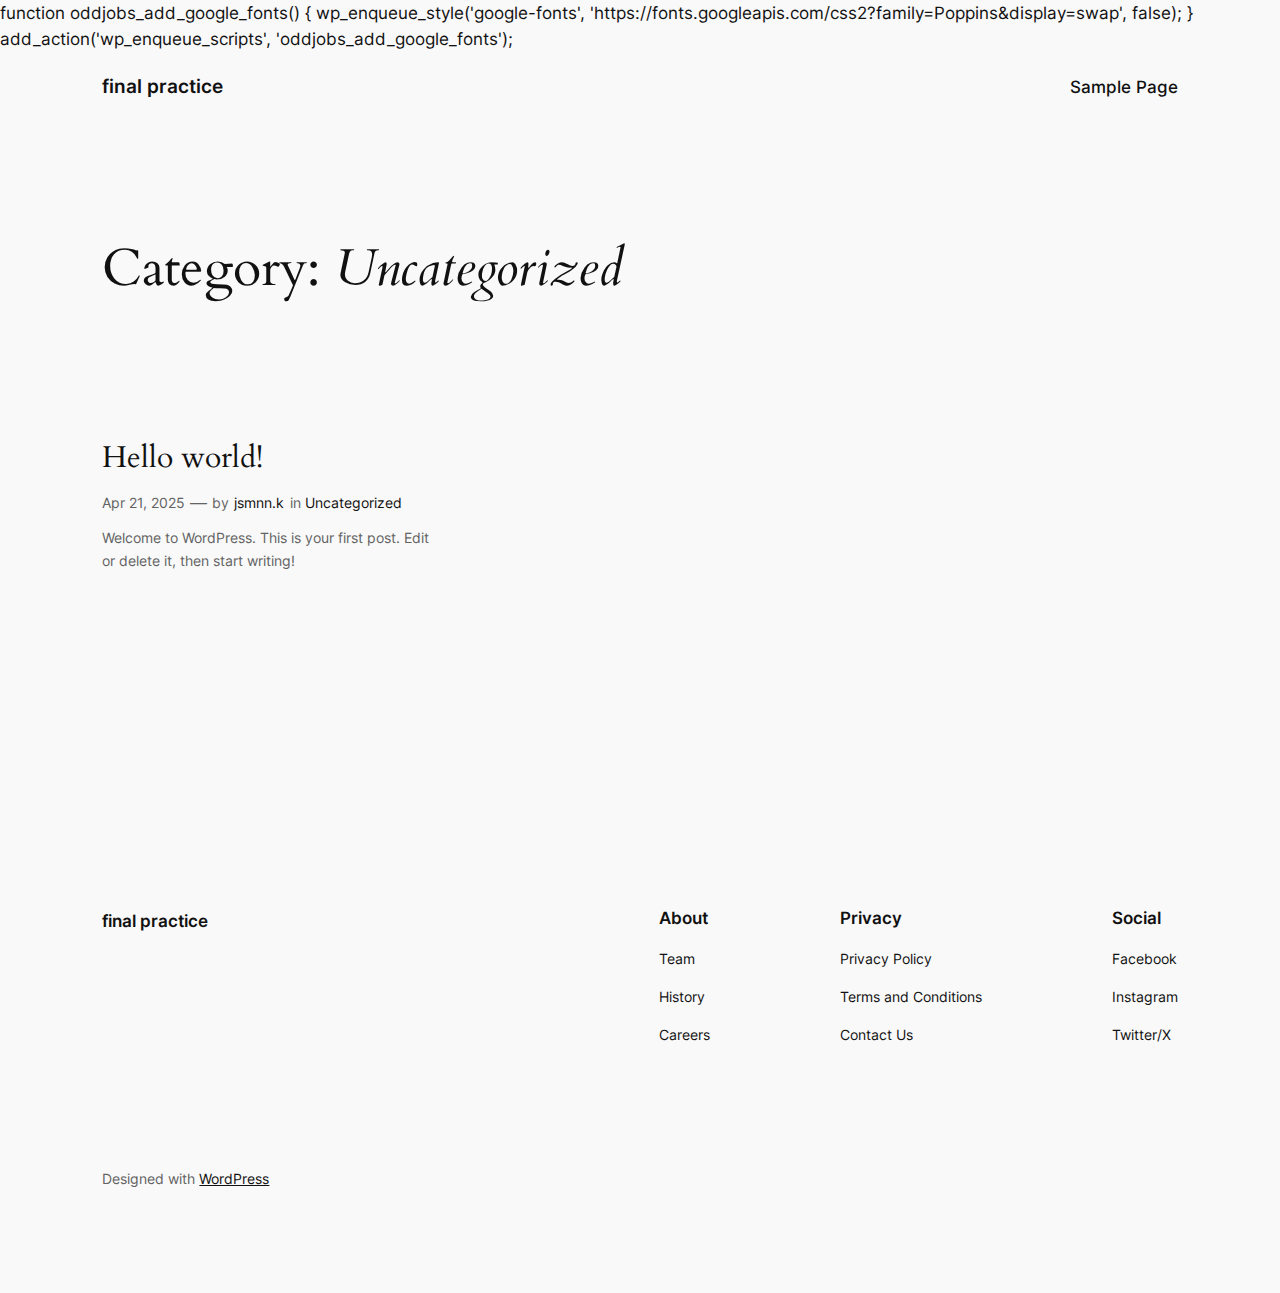
<file: category/uncategorized/index.html>
function oddjobs_add_google_fonts() {
    wp_enqueue_style('google-fonts', 'https://fonts.googleapis.com/css2?family=Poppins&display=swap', false);
}
add_action('wp_enqueue_scripts', 'oddjobs_add_google_fonts');
<!DOCTYPE html>
<html lang="en-CA">
<head>
	<meta charset="UTF-8" />
	<meta name="viewport" content="width=device-width, initial-scale=1" />
<meta name='robots' content='max-image-preview:large' />
	<style>img:is([sizes="auto" i], [sizes^="auto," i]) { contain-intrinsic-size: 3000px 1500px }</style>
	<title>Uncategorized &#8211; final practice</title>
<link rel='dns-prefetch' href='//localhost' />
<link rel="alternate" type="application/rss+xml" title="final practice &raquo; Feed" href="/feed/" />
<link rel="alternate" type="application/rss+xml" title="final practice &raquo; Comments Feed" href="/comments/feed/" />
<link rel="alternate" type="application/rss+xml" title="final practice &raquo; Uncategorized Category Feed" href="/category/uncategorized/feed/" />
<script>
window._wpemojiSettings = {"baseUrl":"https:\/\/s.w.org\/images\/core\/emoji\/15.1.0\/72x72\/","ext":".png","svgUrl":"https:\/\/s.w.org\/images\/core\/emoji\/15.1.0\/svg\/","svgExt":".svg","source":{"concatemoji":"/wp-includes\/js\/wp-emoji-release.min.js?ver=6.8"}};
/*! This file is auto-generated */
!function(i,n){var o,s,e;function c(e){try{var t={supportTests:e,timestamp:(new Date).valueOf()};sessionStorage.setItem(o,JSON.stringify(t))}catch(e){}}function p(e,t,n){e.clearRect(0,0,e.canvas.width,e.canvas.height),e.fillText(t,0,0);var t=new Uint32Array(e.getImageData(0,0,e.canvas.width,e.canvas.height).data),r=(e.clearRect(0,0,e.canvas.width,e.canvas.height),e.fillText(n,0,0),new Uint32Array(e.getImageData(0,0,e.canvas.width,e.canvas.height).data));return t.every(function(e,t){return e===r[t]})}function u(e,t,n){switch(t){case"flag":return n(e,"\ud83c\udff3\ufe0f\u200d\u26a7\ufe0f","\ud83c\udff3\ufe0f\u200b\u26a7\ufe0f")?!1:!n(e,"\ud83c\uddfa\ud83c\uddf3","\ud83c\uddfa\u200b\ud83c\uddf3")&&!n(e,"\ud83c\udff4\udb40\udc67\udb40\udc62\udb40\udc65\udb40\udc6e\udb40\udc67\udb40\udc7f","\ud83c\udff4\u200b\udb40\udc67\u200b\udb40\udc62\u200b\udb40\udc65\u200b\udb40\udc6e\u200b\udb40\udc67\u200b\udb40\udc7f");case"emoji":return!n(e,"\ud83d\udc26\u200d\ud83d\udd25","\ud83d\udc26\u200b\ud83d\udd25")}return!1}function f(e,t,n){var r="undefined"!=typeof WorkerGlobalScope&&self instanceof WorkerGlobalScope?new OffscreenCanvas(300,150):i.createElement("canvas"),a=r.getContext("2d",{willReadFrequently:!0}),o=(a.textBaseline="top",a.font="600 32px Arial",{});return e.forEach(function(e){o[e]=t(a,e,n)}),o}function t(e){var t=i.createElement("script");t.src=e,t.defer=!0,i.head.appendChild(t)}"undefined"!=typeof Promise&&(o="wpEmojiSettingsSupports",s=["flag","emoji"],n.supports={everything:!0,everythingExceptFlag:!0},e=new Promise(function(e){i.addEventListener("DOMContentLoaded",e,{once:!0})}),new Promise(function(t){var n=function(){try{var e=JSON.parse(sessionStorage.getItem(o));if("object"==typeof e&&"number"==typeof e.timestamp&&(new Date).valueOf()<e.timestamp+604800&&"object"==typeof e.supportTests)return e.supportTests}catch(e){}return null}();if(!n){if("undefined"!=typeof Worker&&"undefined"!=typeof OffscreenCanvas&&"undefined"!=typeof URL&&URL.createObjectURL&&"undefined"!=typeof Blob)try{var e="postMessage("+f.toString()+"("+[JSON.stringify(s),u.toString(),p.toString()].join(",")+"));",r=new Blob([e],{type:"text/javascript"}),a=new Worker(URL.createObjectURL(r),{name:"wpTestEmojiSupports"});return void(a.onmessage=function(e){c(n=e.data),a.terminate(),t(n)})}catch(e){}c(n=f(s,u,p))}t(n)}).then(function(e){for(var t in e)n.supports[t]=e[t],n.supports.everything=n.supports.everything&&n.supports[t],"flag"!==t&&(n.supports.everythingExceptFlag=n.supports.everythingExceptFlag&&n.supports[t]);n.supports.everythingExceptFlag=n.supports.everythingExceptFlag&&!n.supports.flag,n.DOMReady=!1,n.readyCallback=function(){n.DOMReady=!0}}).then(function(){return e}).then(function(){var e;n.supports.everything||(n.readyCallback(),(e=n.source||{}).concatemoji?t(e.concatemoji):e.wpemoji&&e.twemoji&&(t(e.twemoji),t(e.wpemoji)))}))}((window,document),window._wpemojiSettings);
</script>
<style id='wp-block-site-logo-inline-css'>
.wp-block-site-logo{box-sizing:border-box;line-height:0}.wp-block-site-logo a{display:inline-block;line-height:0}.wp-block-site-logo.is-default-size img{height:auto;width:120px}.wp-block-site-logo img{height:auto;max-width:100%}.wp-block-site-logo a,.wp-block-site-logo img{border-radius:inherit}.wp-block-site-logo.aligncenter{margin-left:auto;margin-right:auto;text-align:center}:root :where(.wp-block-site-logo.is-style-rounded){border-radius:9999px}
</style>
<style id='wp-block-site-title-inline-css'>
.wp-block-site-title{box-sizing:border-box}.wp-block-site-title :where(a){color:inherit;font-family:inherit;font-size:inherit;font-style:inherit;font-weight:inherit;letter-spacing:inherit;line-height:inherit;text-decoration:inherit}
</style>
<style id='wp-block-group-inline-css'>
.wp-block-group{box-sizing:border-box}:where(.wp-block-group.wp-block-group-is-layout-constrained){position:relative}
</style>
<style id='wp-block-page-list-inline-css'>
.wp-block-navigation .wp-block-page-list{align-items:var(--navigation-layout-align,initial);background-color:inherit;display:flex;flex-direction:var(--navigation-layout-direction,initial);flex-wrap:var(--navigation-layout-wrap,wrap);justify-content:var(--navigation-layout-justify,initial)}.wp-block-navigation .wp-block-navigation-item{background-color:inherit}.wp-block-page-list{box-sizing:border-box}
</style>
<link rel='stylesheet' id='wp-block-navigation-css' href='/wp-includes/blocks/navigation/style.min.css?ver=6.8' media='all' />
<style id='wp-block-query-title-inline-css'>
.wp-block-query-title{box-sizing:border-box}
</style>
<style id='wp-block-paragraph-inline-css'>
.is-small-text{font-size:.875em}.is-regular-text{font-size:1em}.is-large-text{font-size:2.25em}.is-larger-text{font-size:3em}.has-drop-cap:not(:focus):first-letter{float:left;font-size:8.4em;font-style:normal;font-weight:100;line-height:.68;margin:.05em .1em 0 0;text-transform:uppercase}body.rtl .has-drop-cap:not(:focus):first-letter{float:none;margin-left:.1em}p.has-drop-cap.has-background{overflow:hidden}:root :where(p.has-background){padding:1.25em 2.375em}:where(p.has-text-color:not(.has-link-color)) a{color:inherit}p.has-text-align-left[style*="writing-mode:vertical-lr"],p.has-text-align-right[style*="writing-mode:vertical-rl"]{rotate:180deg}
</style>
<style id='wp-block-post-featured-image-inline-css'>
.wp-block-post-featured-image{margin-left:0;margin-right:0}.wp-block-post-featured-image a{display:block;height:100%}.wp-block-post-featured-image :where(img){box-sizing:border-box;height:auto;max-width:100%;vertical-align:bottom;width:100%}.wp-block-post-featured-image.alignfull img,.wp-block-post-featured-image.alignwide img{width:100%}.wp-block-post-featured-image .wp-block-post-featured-image__overlay.has-background-dim{background-color:#000;inset:0;position:absolute}.wp-block-post-featured-image{position:relative}.wp-block-post-featured-image .wp-block-post-featured-image__overlay.has-background-gradient{background-color:initial}.wp-block-post-featured-image .wp-block-post-featured-image__overlay.has-background-dim-0{opacity:0}.wp-block-post-featured-image .wp-block-post-featured-image__overlay.has-background-dim-10{opacity:.1}.wp-block-post-featured-image .wp-block-post-featured-image__overlay.has-background-dim-20{opacity:.2}.wp-block-post-featured-image .wp-block-post-featured-image__overlay.has-background-dim-30{opacity:.3}.wp-block-post-featured-image .wp-block-post-featured-image__overlay.has-background-dim-40{opacity:.4}.wp-block-post-featured-image .wp-block-post-featured-image__overlay.has-background-dim-50{opacity:.5}.wp-block-post-featured-image .wp-block-post-featured-image__overlay.has-background-dim-60{opacity:.6}.wp-block-post-featured-image .wp-block-post-featured-image__overlay.has-background-dim-70{opacity:.7}.wp-block-post-featured-image .wp-block-post-featured-image__overlay.has-background-dim-80{opacity:.8}.wp-block-post-featured-image .wp-block-post-featured-image__overlay.has-background-dim-90{opacity:.9}.wp-block-post-featured-image .wp-block-post-featured-image__overlay.has-background-dim-100{opacity:1}.wp-block-post-featured-image:where(.alignleft,.alignright){width:100%}
</style>
<style id='wp-block-post-title-inline-css'>
.wp-block-post-title{box-sizing:border-box;word-break:break-word}.wp-block-post-title :where(a){display:inline-block;font-family:inherit;font-size:inherit;font-style:inherit;font-weight:inherit;letter-spacing:inherit;line-height:inherit;text-decoration:inherit}
</style>
<style id='wp-block-post-date-inline-css'>
.wp-block-post-date{box-sizing:border-box}
</style>
<style id='wp-block-post-author-name-inline-css'>
.wp-block-post-author-name{box-sizing:border-box}
</style>
<style id='wp-block-post-terms-inline-css'>
.wp-block-post-terms{box-sizing:border-box}.wp-block-post-terms .wp-block-post-terms__separator{white-space:pre-wrap}

				.is-style-pill a,
				.is-style-pill span:not([class], [data-rich-text-placeholder]) {
					display: inline-block;
					background-color: var(--wp--preset--color--base-2);
					padding: 0.375rem 0.875rem;
					border-radius: var(--wp--preset--spacing--20);
				}

				.is-style-pill a:hover {
					background-color: var(--wp--preset--color--contrast-3);
				}
</style>
<style id='wp-block-post-excerpt-inline-css'>
:where(.wp-block-post-excerpt){box-sizing:border-box;margin-bottom:var(--wp--style--block-gap);margin-top:var(--wp--style--block-gap)}.wp-block-post-excerpt__excerpt{margin-bottom:0;margin-top:0}.wp-block-post-excerpt__more-text{margin-bottom:0;margin-top:var(--wp--style--block-gap)}.wp-block-post-excerpt__more-link{display:inline-block}
</style>
<style id='wp-block-spacer-inline-css'>
.wp-block-spacer{clear:both}
</style>
<style id='wp-block-post-template-inline-css'>
.wp-block-post-template{box-sizing:border-box;list-style:none;margin-bottom:0;margin-top:0;max-width:100%;padding:0}.wp-block-post-template.is-flex-container{display:flex;flex-direction:row;flex-wrap:wrap;gap:1.25em}.wp-block-post-template.is-flex-container>li{margin:0;width:100%}@media (min-width:600px){.wp-block-post-template.is-flex-container.is-flex-container.columns-2>li{width:calc(50% - .625em)}.wp-block-post-template.is-flex-container.is-flex-container.columns-3>li{width:calc(33.33333% - .83333em)}.wp-block-post-template.is-flex-container.is-flex-container.columns-4>li{width:calc(25% - .9375em)}.wp-block-post-template.is-flex-container.is-flex-container.columns-5>li{width:calc(20% - 1em)}.wp-block-post-template.is-flex-container.is-flex-container.columns-6>li{width:calc(16.66667% - 1.04167em)}}@media (max-width:600px){.wp-block-post-template-is-layout-grid.wp-block-post-template-is-layout-grid.wp-block-post-template-is-layout-grid.wp-block-post-template-is-layout-grid{grid-template-columns:1fr}}.wp-block-post-template-is-layout-constrained>li>.alignright,.wp-block-post-template-is-layout-flow>li>.alignright{float:right;margin-inline-end:0;margin-inline-start:2em}.wp-block-post-template-is-layout-constrained>li>.alignleft,.wp-block-post-template-is-layout-flow>li>.alignleft{float:left;margin-inline-end:2em;margin-inline-start:0}.wp-block-post-template-is-layout-constrained>li>.aligncenter,.wp-block-post-template-is-layout-flow>li>.aligncenter{margin-inline-end:auto;margin-inline-start:auto}
</style>
<style id='wp-block-query-pagination-inline-css'>
.wp-block-query-pagination.is-content-justification-space-between>.wp-block-query-pagination-next:last-of-type{margin-inline-start:auto}.wp-block-query-pagination.is-content-justification-space-between>.wp-block-query-pagination-previous:first-child{margin-inline-end:auto}.wp-block-query-pagination .wp-block-query-pagination-previous-arrow{display:inline-block;margin-right:1ch}.wp-block-query-pagination .wp-block-query-pagination-previous-arrow:not(.is-arrow-chevron){transform:scaleX(1)}.wp-block-query-pagination .wp-block-query-pagination-next-arrow{display:inline-block;margin-left:1ch}.wp-block-query-pagination .wp-block-query-pagination-next-arrow:not(.is-arrow-chevron){transform:scaleX(1)}.wp-block-query-pagination.aligncenter{justify-content:center}
</style>
<style id='wp-block-site-tagline-inline-css'>
.wp-block-site-tagline{box-sizing:border-box}
</style>
<style id='wp-block-heading-inline-css'>
h1.has-background,h2.has-background,h3.has-background,h4.has-background,h5.has-background,h6.has-background{padding:1.25em 2.375em}h1.has-text-align-left[style*=writing-mode]:where([style*=vertical-lr]),h1.has-text-align-right[style*=writing-mode]:where([style*=vertical-rl]),h2.has-text-align-left[style*=writing-mode]:where([style*=vertical-lr]),h2.has-text-align-right[style*=writing-mode]:where([style*=vertical-rl]),h3.has-text-align-left[style*=writing-mode]:where([style*=vertical-lr]),h3.has-text-align-right[style*=writing-mode]:where([style*=vertical-rl]),h4.has-text-align-left[style*=writing-mode]:where([style*=vertical-lr]),h4.has-text-align-right[style*=writing-mode]:where([style*=vertical-rl]),h5.has-text-align-left[style*=writing-mode]:where([style*=vertical-lr]),h5.has-text-align-right[style*=writing-mode]:where([style*=vertical-rl]),h6.has-text-align-left[style*=writing-mode]:where([style*=vertical-lr]),h6.has-text-align-right[style*=writing-mode]:where([style*=vertical-rl]){rotate:180deg}

				.is-style-asterisk:before {
					content: '';
					width: 1.5rem;
					height: 3rem;
					background: var(--wp--preset--color--contrast-2, currentColor);
					clip-path: path('M11.93.684v8.039l5.633-5.633 1.216 1.23-5.66 5.66h8.04v1.737H13.2l5.701 5.701-1.23 1.23-5.742-5.742V21h-1.737v-8.094l-5.77 5.77-1.23-1.217 5.743-5.742H.842V9.98h8.162l-5.701-5.7 1.23-1.231 5.66 5.66V.684h1.737Z');
					display: block;
				}

				/* Hide the asterisk if the heading has no content, to avoid using empty headings to display the asterisk only, which is an A11Y issue */
				.is-style-asterisk:empty:before {
					content: none;
				}

				.is-style-asterisk:-moz-only-whitespace:before {
					content: none;
				}

				.is-style-asterisk.has-text-align-center:before {
					margin: 0 auto;
				}

				.is-style-asterisk.has-text-align-right:before {
					margin-left: auto;
				}

				.rtl .is-style-asterisk.has-text-align-left:before {
					margin-right: auto;
				}
</style>
<style id='wp-block-navigation-link-inline-css'>
.wp-block-navigation .wp-block-navigation-item__label{overflow-wrap:break-word}.wp-block-navigation .wp-block-navigation-item__description{display:none}.link-ui-tools{border-top:1px solid #f0f0f0;padding:8px}.link-ui-block-inserter{padding-top:8px}.link-ui-block-inserter__back{margin-left:8px;text-transform:uppercase}

				.is-style-arrow-link .wp-block-navigation-item__label:after {
					content: "\2197";
					padding-inline-start: 0.25rem;
					vertical-align: middle;
					text-decoration: none;
					display: inline-block;
				}
</style>
<style id='wp-block-columns-inline-css'>
.wp-block-columns{align-items:normal!important;box-sizing:border-box;display:flex;flex-wrap:wrap!important}@media (min-width:782px){.wp-block-columns{flex-wrap:nowrap!important}}.wp-block-columns.are-vertically-aligned-top{align-items:flex-start}.wp-block-columns.are-vertically-aligned-center{align-items:center}.wp-block-columns.are-vertically-aligned-bottom{align-items:flex-end}@media (max-width:781px){.wp-block-columns:not(.is-not-stacked-on-mobile)>.wp-block-column{flex-basis:100%!important}}@media (min-width:782px){.wp-block-columns:not(.is-not-stacked-on-mobile)>.wp-block-column{flex-basis:0;flex-grow:1}.wp-block-columns:not(.is-not-stacked-on-mobile)>.wp-block-column[style*=flex-basis]{flex-grow:0}}.wp-block-columns.is-not-stacked-on-mobile{flex-wrap:nowrap!important}.wp-block-columns.is-not-stacked-on-mobile>.wp-block-column{flex-basis:0;flex-grow:1}.wp-block-columns.is-not-stacked-on-mobile>.wp-block-column[style*=flex-basis]{flex-grow:0}:where(.wp-block-columns){margin-bottom:1.75em}:where(.wp-block-columns.has-background){padding:1.25em 2.375em}.wp-block-column{flex-grow:1;min-width:0;overflow-wrap:break-word;word-break:break-word}.wp-block-column.is-vertically-aligned-top{align-self:flex-start}.wp-block-column.is-vertically-aligned-center{align-self:center}.wp-block-column.is-vertically-aligned-bottom{align-self:flex-end}.wp-block-column.is-vertically-aligned-stretch{align-self:stretch}.wp-block-column.is-vertically-aligned-bottom,.wp-block-column.is-vertically-aligned-center,.wp-block-column.is-vertically-aligned-top{width:100%}
</style>
<style id='wp-emoji-styles-inline-css'>

	img.wp-smiley, img.emoji {
		display: inline !important;
		border: none !important;
		box-shadow: none !important;
		height: 1em !important;
		width: 1em !important;
		margin: 0 0.07em !important;
		vertical-align: -0.1em !important;
		background: none !important;
		padding: 0 !important;
	}
</style>
<style id='wp-block-library-inline-css'>
:root{--wp-admin-theme-color:#007cba;--wp-admin-theme-color--rgb:0,124,186;--wp-admin-theme-color-darker-10:#006ba1;--wp-admin-theme-color-darker-10--rgb:0,107,161;--wp-admin-theme-color-darker-20:#005a87;--wp-admin-theme-color-darker-20--rgb:0,90,135;--wp-admin-border-width-focus:2px;--wp-block-synced-color:#7a00df;--wp-block-synced-color--rgb:122,0,223;--wp-bound-block-color:var(--wp-block-synced-color)}@media (min-resolution:192dpi){:root{--wp-admin-border-width-focus:1.5px}}.wp-element-button{cursor:pointer}:root{--wp--preset--font-size--normal:16px;--wp--preset--font-size--huge:42px}:root .has-very-light-gray-background-color{background-color:#eee}:root .has-very-dark-gray-background-color{background-color:#313131}:root .has-very-light-gray-color{color:#eee}:root .has-very-dark-gray-color{color:#313131}:root .has-vivid-green-cyan-to-vivid-cyan-blue-gradient-background{background:linear-gradient(135deg,#00d084,#0693e3)}:root .has-purple-crush-gradient-background{background:linear-gradient(135deg,#34e2e4,#4721fb 50%,#ab1dfe)}:root .has-hazy-dawn-gradient-background{background:linear-gradient(135deg,#faaca8,#dad0ec)}:root .has-subdued-olive-gradient-background{background:linear-gradient(135deg,#fafae1,#67a671)}:root .has-atomic-cream-gradient-background{background:linear-gradient(135deg,#fdd79a,#004a59)}:root .has-nightshade-gradient-background{background:linear-gradient(135deg,#330968,#31cdcf)}:root .has-midnight-gradient-background{background:linear-gradient(135deg,#020381,#2874fc)}.has-regular-font-size{font-size:1em}.has-larger-font-size{font-size:2.625em}.has-normal-font-size{font-size:var(--wp--preset--font-size--normal)}.has-huge-font-size{font-size:var(--wp--preset--font-size--huge)}.has-text-align-center{text-align:center}.has-text-align-left{text-align:left}.has-text-align-right{text-align:right}#end-resizable-editor-section{display:none}.aligncenter{clear:both}.items-justified-left{justify-content:flex-start}.items-justified-center{justify-content:center}.items-justified-right{justify-content:flex-end}.items-justified-space-between{justify-content:space-between}.screen-reader-text{border:0;clip-path:inset(50%);height:1px;margin:-1px;overflow:hidden;padding:0;position:absolute;width:1px;word-wrap:normal!important}.screen-reader-text:focus{background-color:#ddd;clip-path:none;color:#444;display:block;font-size:1em;height:auto;left:5px;line-height:normal;padding:15px 23px 14px;text-decoration:none;top:5px;width:auto;z-index:100000}html :where(.has-border-color){border-style:solid}html :where([style*=border-top-color]){border-top-style:solid}html :where([style*=border-right-color]){border-right-style:solid}html :where([style*=border-bottom-color]){border-bottom-style:solid}html :where([style*=border-left-color]){border-left-style:solid}html :where([style*=border-width]){border-style:solid}html :where([style*=border-top-width]){border-top-style:solid}html :where([style*=border-right-width]){border-right-style:solid}html :where([style*=border-bottom-width]){border-bottom-style:solid}html :where([style*=border-left-width]){border-left-style:solid}html :where(img[class*=wp-image-]){height:auto;max-width:100%}:where(figure){margin:0 0 1em}html :where(.is-position-sticky){--wp-admin--admin-bar--position-offset:var(--wp-admin--admin-bar--height,0px)}@media screen and (max-width:600px){html :where(.is-position-sticky){--wp-admin--admin-bar--position-offset:0px}}
</style>
<style id='global-styles-inline-css'>
:root{--wp--preset--aspect-ratio--square: 1;--wp--preset--aspect-ratio--4-3: 4/3;--wp--preset--aspect-ratio--3-4: 3/4;--wp--preset--aspect-ratio--3-2: 3/2;--wp--preset--aspect-ratio--2-3: 2/3;--wp--preset--aspect-ratio--16-9: 16/9;--wp--preset--aspect-ratio--9-16: 9/16;--wp--preset--color--black: #000000;--wp--preset--color--cyan-bluish-gray: #abb8c3;--wp--preset--color--white: #ffffff;--wp--preset--color--pale-pink: #f78da7;--wp--preset--color--vivid-red: #cf2e2e;--wp--preset--color--luminous-vivid-orange: #ff6900;--wp--preset--color--luminous-vivid-amber: #fcb900;--wp--preset--color--light-green-cyan: #7bdcb5;--wp--preset--color--vivid-green-cyan: #00d084;--wp--preset--color--pale-cyan-blue: #8ed1fc;--wp--preset--color--vivid-cyan-blue: #0693e3;--wp--preset--color--vivid-purple: #9b51e0;--wp--preset--color--base: #f9f9f9;--wp--preset--color--base-2: #ffffff;--wp--preset--color--contrast: #111111;--wp--preset--color--contrast-2: #636363;--wp--preset--color--contrast-3: #A4A4A4;--wp--preset--color--accent: #cfcabe;--wp--preset--color--accent-2: #c2a990;--wp--preset--color--accent-3: #d8613c;--wp--preset--color--accent-4: #b1c5a4;--wp--preset--color--accent-5: #b5bdbc;--wp--preset--gradient--vivid-cyan-blue-to-vivid-purple: linear-gradient(135deg,rgba(6,147,227,1) 0%,rgb(155,81,224) 100%);--wp--preset--gradient--light-green-cyan-to-vivid-green-cyan: linear-gradient(135deg,rgb(122,220,180) 0%,rgb(0,208,130) 100%);--wp--preset--gradient--luminous-vivid-amber-to-luminous-vivid-orange: linear-gradient(135deg,rgba(252,185,0,1) 0%,rgba(255,105,0,1) 100%);--wp--preset--gradient--luminous-vivid-orange-to-vivid-red: linear-gradient(135deg,rgba(255,105,0,1) 0%,rgb(207,46,46) 100%);--wp--preset--gradient--very-light-gray-to-cyan-bluish-gray: linear-gradient(135deg,rgb(238,238,238) 0%,rgb(169,184,195) 100%);--wp--preset--gradient--cool-to-warm-spectrum: linear-gradient(135deg,rgb(74,234,220) 0%,rgb(151,120,209) 20%,rgb(207,42,186) 40%,rgb(238,44,130) 60%,rgb(251,105,98) 80%,rgb(254,248,76) 100%);--wp--preset--gradient--blush-light-purple: linear-gradient(135deg,rgb(255,206,236) 0%,rgb(152,150,240) 100%);--wp--preset--gradient--blush-bordeaux: linear-gradient(135deg,rgb(254,205,165) 0%,rgb(254,45,45) 50%,rgb(107,0,62) 100%);--wp--preset--gradient--luminous-dusk: linear-gradient(135deg,rgb(255,203,112) 0%,rgb(199,81,192) 50%,rgb(65,88,208) 100%);--wp--preset--gradient--pale-ocean: linear-gradient(135deg,rgb(255,245,203) 0%,rgb(182,227,212) 50%,rgb(51,167,181) 100%);--wp--preset--gradient--electric-grass: linear-gradient(135deg,rgb(202,248,128) 0%,rgb(113,206,126) 100%);--wp--preset--gradient--midnight: linear-gradient(135deg,rgb(2,3,129) 0%,rgb(40,116,252) 100%);--wp--preset--gradient--gradient-1: linear-gradient(to bottom, #cfcabe 0%, #F9F9F9 100%);--wp--preset--gradient--gradient-2: linear-gradient(to bottom, #C2A990 0%, #F9F9F9 100%);--wp--preset--gradient--gradient-3: linear-gradient(to bottom, #D8613C 0%, #F9F9F9 100%);--wp--preset--gradient--gradient-4: linear-gradient(to bottom, #B1C5A4 0%, #F9F9F9 100%);--wp--preset--gradient--gradient-5: linear-gradient(to bottom, #B5BDBC 0%, #F9F9F9 100%);--wp--preset--gradient--gradient-6: linear-gradient(to bottom, #A4A4A4 0%, #F9F9F9 100%);--wp--preset--gradient--gradient-7: linear-gradient(to bottom, #cfcabe 50%, #F9F9F9 50%);--wp--preset--gradient--gradient-8: linear-gradient(to bottom, #C2A990 50%, #F9F9F9 50%);--wp--preset--gradient--gradient-9: linear-gradient(to bottom, #D8613C 50%, #F9F9F9 50%);--wp--preset--gradient--gradient-10: linear-gradient(to bottom, #B1C5A4 50%, #F9F9F9 50%);--wp--preset--gradient--gradient-11: linear-gradient(to bottom, #B5BDBC 50%, #F9F9F9 50%);--wp--preset--gradient--gradient-12: linear-gradient(to bottom, #A4A4A4 50%, #F9F9F9 50%);--wp--preset--font-size--small: 0.9rem;--wp--preset--font-size--medium: 1.05rem;--wp--preset--font-size--large: clamp(1.39rem, 1.39rem + ((1vw - 0.2rem) * 0.767), 1.85rem);--wp--preset--font-size--x-large: clamp(1.85rem, 1.85rem + ((1vw - 0.2rem) * 1.083), 2.5rem);--wp--preset--font-size--xx-large: clamp(2.5rem, 2.5rem + ((1vw - 0.2rem) * 1.283), 3.27rem);--wp--preset--font-family--body: "Inter", sans-serif;--wp--preset--font-family--heading: Cardo;--wp--preset--font-family--system-sans-serif: -apple-system, BlinkMacSystemFont, avenir next, avenir, segoe ui, helvetica neue, helvetica, Cantarell, Ubuntu, roboto, noto, arial, sans-serif;--wp--preset--font-family--system-serif: Iowan Old Style, Apple Garamond, Baskerville, Times New Roman, Droid Serif, Times, Source Serif Pro, serif, Apple Color Emoji, Segoe UI Emoji, Segoe UI Symbol;--wp--preset--spacing--20: min(1.5rem, 2vw);--wp--preset--spacing--30: min(2.5rem, 3vw);--wp--preset--spacing--40: min(4rem, 5vw);--wp--preset--spacing--50: min(6.5rem, 8vw);--wp--preset--spacing--60: min(10.5rem, 13vw);--wp--preset--spacing--70: 3.38rem;--wp--preset--spacing--80: 5.06rem;--wp--preset--spacing--10: 1rem;--wp--preset--shadow--natural: 6px 6px 9px rgba(0, 0, 0, 0.2);--wp--preset--shadow--deep: 12px 12px 50px rgba(0, 0, 0, 0.4);--wp--preset--shadow--sharp: 6px 6px 0px rgba(0, 0, 0, 0.2);--wp--preset--shadow--outlined: 6px 6px 0px -3px rgba(255, 255, 255, 1), 6px 6px rgba(0, 0, 0, 1);--wp--preset--shadow--crisp: 6px 6px 0px rgba(0, 0, 0, 1);}:root { --wp--style--global--content-size: 620px;--wp--style--global--wide-size: 1280px; }:where(body) { margin: 0; }.wp-site-blocks { padding-top: var(--wp--style--root--padding-top); padding-bottom: var(--wp--style--root--padding-bottom); }.has-global-padding { padding-right: var(--wp--style--root--padding-right); padding-left: var(--wp--style--root--padding-left); }.has-global-padding > .alignfull { margin-right: calc(var(--wp--style--root--padding-right) * -1); margin-left: calc(var(--wp--style--root--padding-left) * -1); }.has-global-padding :where(:not(.alignfull.is-layout-flow) > .has-global-padding:not(.wp-block-block, .alignfull)) { padding-right: 0; padding-left: 0; }.has-global-padding :where(:not(.alignfull.is-layout-flow) > .has-global-padding:not(.wp-block-block, .alignfull)) > .alignfull { margin-left: 0; margin-right: 0; }.wp-site-blocks > .alignleft { float: left; margin-right: 2em; }.wp-site-blocks > .alignright { float: right; margin-left: 2em; }.wp-site-blocks > .aligncenter { justify-content: center; margin-left: auto; margin-right: auto; }:where(.wp-site-blocks) > * { margin-block-start: 1.2rem; margin-block-end: 0; }:where(.wp-site-blocks) > :first-child { margin-block-start: 0; }:where(.wp-site-blocks) > :last-child { margin-block-end: 0; }:root { --wp--style--block-gap: 1.2rem; }:root :where(.is-layout-flow) > :first-child{margin-block-start: 0;}:root :where(.is-layout-flow) > :last-child{margin-block-end: 0;}:root :where(.is-layout-flow) > *{margin-block-start: 1.2rem;margin-block-end: 0;}:root :where(.is-layout-constrained) > :first-child{margin-block-start: 0;}:root :where(.is-layout-constrained) > :last-child{margin-block-end: 0;}:root :where(.is-layout-constrained) > *{margin-block-start: 1.2rem;margin-block-end: 0;}:root :where(.is-layout-flex){gap: 1.2rem;}:root :where(.is-layout-grid){gap: 1.2rem;}.is-layout-flow > .alignleft{float: left;margin-inline-start: 0;margin-inline-end: 2em;}.is-layout-flow > .alignright{float: right;margin-inline-start: 2em;margin-inline-end: 0;}.is-layout-flow > .aligncenter{margin-left: auto !important;margin-right: auto !important;}.is-layout-constrained > .alignleft{float: left;margin-inline-start: 0;margin-inline-end: 2em;}.is-layout-constrained > .alignright{float: right;margin-inline-start: 2em;margin-inline-end: 0;}.is-layout-constrained > .aligncenter{margin-left: auto !important;margin-right: auto !important;}.is-layout-constrained > :where(:not(.alignleft):not(.alignright):not(.alignfull)){max-width: var(--wp--style--global--content-size);margin-left: auto !important;margin-right: auto !important;}.is-layout-constrained > .alignwide{max-width: var(--wp--style--global--wide-size);}body .is-layout-flex{display: flex;}.is-layout-flex{flex-wrap: wrap;align-items: center;}.is-layout-flex > :is(*, div){margin: 0;}body .is-layout-grid{display: grid;}.is-layout-grid > :is(*, div){margin: 0;}body{background-color: var(--wp--preset--color--base);color: var(--wp--preset--color--contrast);font-family: var(--wp--preset--font-family--body);font-size: var(--wp--preset--font-size--medium);font-style: normal;font-weight: 400;line-height: 1.55;--wp--style--root--padding-top: 0px;--wp--style--root--padding-right: var(--wp--preset--spacing--50);--wp--style--root--padding-bottom: 0px;--wp--style--root--padding-left: var(--wp--preset--spacing--50);}a:where(:not(.wp-element-button)){color: var(--wp--preset--color--contrast);text-decoration: underline;}:root :where(a:where(:not(.wp-element-button)):hover){text-decoration: none;}h1, h2, h3, h4, h5, h6{color: var(--wp--preset--color--contrast);font-family: var(--wp--preset--font-family--heading);font-weight: 400;line-height: 1.2;}h1{font-size: var(--wp--preset--font-size--xx-large);line-height: 1.15;}h2{font-size: var(--wp--preset--font-size--x-large);}h3{font-size: var(--wp--preset--font-size--large);}h4{font-size: clamp(1.1rem, 1.1rem + ((1vw - 0.2rem) * 0.767), 1.5rem);}h5{font-size: var(--wp--preset--font-size--medium);}h6{font-size: var(--wp--preset--font-size--small);}:root :where(.wp-element-button, .wp-block-button__link){background-color: var(--wp--preset--color--contrast);border-radius: .33rem;border-color: var(--wp--preset--color--contrast);border-width: 0;color: var(--wp--preset--color--base);font-family: inherit;font-size: var(--wp--preset--font-size--small);font-style: normal;font-weight: 500;line-height: inherit;padding-top: 0.6rem;padding-right: 1rem;padding-bottom: 0.6rem;padding-left: 1rem;text-decoration: none;}:root :where(.wp-element-button:hover, .wp-block-button__link:hover){background-color: var(--wp--preset--color--contrast-2);border-color: var(--wp--preset--color--contrast-2);color: var(--wp--preset--color--base);}:root :where(.wp-element-button:focus, .wp-block-button__link:focus){background-color: var(--wp--preset--color--contrast-2);border-color: var(--wp--preset--color--contrast-2);color: var(--wp--preset--color--base);outline-color: var(--wp--preset--color--contrast);outline-offset: 2px;}:root :where(.wp-element-button:active, .wp-block-button__link:active){background-color: var(--wp--preset--color--contrast);color: var(--wp--preset--color--base);}:root :where(.wp-element-caption, .wp-block-audio figcaption, .wp-block-embed figcaption, .wp-block-gallery figcaption, .wp-block-image figcaption, .wp-block-table figcaption, .wp-block-video figcaption){color: var(--wp--preset--color--contrast-2);font-family: var(--wp--preset--font-family--body);font-size: 0.8rem;}.has-black-color{color: var(--wp--preset--color--black) !important;}.has-cyan-bluish-gray-color{color: var(--wp--preset--color--cyan-bluish-gray) !important;}.has-white-color{color: var(--wp--preset--color--white) !important;}.has-pale-pink-color{color: var(--wp--preset--color--pale-pink) !important;}.has-vivid-red-color{color: var(--wp--preset--color--vivid-red) !important;}.has-luminous-vivid-orange-color{color: var(--wp--preset--color--luminous-vivid-orange) !important;}.has-luminous-vivid-amber-color{color: var(--wp--preset--color--luminous-vivid-amber) !important;}.has-light-green-cyan-color{color: var(--wp--preset--color--light-green-cyan) !important;}.has-vivid-green-cyan-color{color: var(--wp--preset--color--vivid-green-cyan) !important;}.has-pale-cyan-blue-color{color: var(--wp--preset--color--pale-cyan-blue) !important;}.has-vivid-cyan-blue-color{color: var(--wp--preset--color--vivid-cyan-blue) !important;}.has-vivid-purple-color{color: var(--wp--preset--color--vivid-purple) !important;}.has-base-color{color: var(--wp--preset--color--base) !important;}.has-base-2-color{color: var(--wp--preset--color--base-2) !important;}.has-contrast-color{color: var(--wp--preset--color--contrast) !important;}.has-contrast-2-color{color: var(--wp--preset--color--contrast-2) !important;}.has-contrast-3-color{color: var(--wp--preset--color--contrast-3) !important;}.has-accent-color{color: var(--wp--preset--color--accent) !important;}.has-accent-2-color{color: var(--wp--preset--color--accent-2) !important;}.has-accent-3-color{color: var(--wp--preset--color--accent-3) !important;}.has-accent-4-color{color: var(--wp--preset--color--accent-4) !important;}.has-accent-5-color{color: var(--wp--preset--color--accent-5) !important;}.has-black-background-color{background-color: var(--wp--preset--color--black) !important;}.has-cyan-bluish-gray-background-color{background-color: var(--wp--preset--color--cyan-bluish-gray) !important;}.has-white-background-color{background-color: var(--wp--preset--color--white) !important;}.has-pale-pink-background-color{background-color: var(--wp--preset--color--pale-pink) !important;}.has-vivid-red-background-color{background-color: var(--wp--preset--color--vivid-red) !important;}.has-luminous-vivid-orange-background-color{background-color: var(--wp--preset--color--luminous-vivid-orange) !important;}.has-luminous-vivid-amber-background-color{background-color: var(--wp--preset--color--luminous-vivid-amber) !important;}.has-light-green-cyan-background-color{background-color: var(--wp--preset--color--light-green-cyan) !important;}.has-vivid-green-cyan-background-color{background-color: var(--wp--preset--color--vivid-green-cyan) !important;}.has-pale-cyan-blue-background-color{background-color: var(--wp--preset--color--pale-cyan-blue) !important;}.has-vivid-cyan-blue-background-color{background-color: var(--wp--preset--color--vivid-cyan-blue) !important;}.has-vivid-purple-background-color{background-color: var(--wp--preset--color--vivid-purple) !important;}.has-base-background-color{background-color: var(--wp--preset--color--base) !important;}.has-base-2-background-color{background-color: var(--wp--preset--color--base-2) !important;}.has-contrast-background-color{background-color: var(--wp--preset--color--contrast) !important;}.has-contrast-2-background-color{background-color: var(--wp--preset--color--contrast-2) !important;}.has-contrast-3-background-color{background-color: var(--wp--preset--color--contrast-3) !important;}.has-accent-background-color{background-color: var(--wp--preset--color--accent) !important;}.has-accent-2-background-color{background-color: var(--wp--preset--color--accent-2) !important;}.has-accent-3-background-color{background-color: var(--wp--preset--color--accent-3) !important;}.has-accent-4-background-color{background-color: var(--wp--preset--color--accent-4) !important;}.has-accent-5-background-color{background-color: var(--wp--preset--color--accent-5) !important;}.has-black-border-color{border-color: var(--wp--preset--color--black) !important;}.has-cyan-bluish-gray-border-color{border-color: var(--wp--preset--color--cyan-bluish-gray) !important;}.has-white-border-color{border-color: var(--wp--preset--color--white) !important;}.has-pale-pink-border-color{border-color: var(--wp--preset--color--pale-pink) !important;}.has-vivid-red-border-color{border-color: var(--wp--preset--color--vivid-red) !important;}.has-luminous-vivid-orange-border-color{border-color: var(--wp--preset--color--luminous-vivid-orange) !important;}.has-luminous-vivid-amber-border-color{border-color: var(--wp--preset--color--luminous-vivid-amber) !important;}.has-light-green-cyan-border-color{border-color: var(--wp--preset--color--light-green-cyan) !important;}.has-vivid-green-cyan-border-color{border-color: var(--wp--preset--color--vivid-green-cyan) !important;}.has-pale-cyan-blue-border-color{border-color: var(--wp--preset--color--pale-cyan-blue) !important;}.has-vivid-cyan-blue-border-color{border-color: var(--wp--preset--color--vivid-cyan-blue) !important;}.has-vivid-purple-border-color{border-color: var(--wp--preset--color--vivid-purple) !important;}.has-base-border-color{border-color: var(--wp--preset--color--base) !important;}.has-base-2-border-color{border-color: var(--wp--preset--color--base-2) !important;}.has-contrast-border-color{border-color: var(--wp--preset--color--contrast) !important;}.has-contrast-2-border-color{border-color: var(--wp--preset--color--contrast-2) !important;}.has-contrast-3-border-color{border-color: var(--wp--preset--color--contrast-3) !important;}.has-accent-border-color{border-color: var(--wp--preset--color--accent) !important;}.has-accent-2-border-color{border-color: var(--wp--preset--color--accent-2) !important;}.has-accent-3-border-color{border-color: var(--wp--preset--color--accent-3) !important;}.has-accent-4-border-color{border-color: var(--wp--preset--color--accent-4) !important;}.has-accent-5-border-color{border-color: var(--wp--preset--color--accent-5) !important;}.has-vivid-cyan-blue-to-vivid-purple-gradient-background{background: var(--wp--preset--gradient--vivid-cyan-blue-to-vivid-purple) !important;}.has-light-green-cyan-to-vivid-green-cyan-gradient-background{background: var(--wp--preset--gradient--light-green-cyan-to-vivid-green-cyan) !important;}.has-luminous-vivid-amber-to-luminous-vivid-orange-gradient-background{background: var(--wp--preset--gradient--luminous-vivid-amber-to-luminous-vivid-orange) !important;}.has-luminous-vivid-orange-to-vivid-red-gradient-background{background: var(--wp--preset--gradient--luminous-vivid-orange-to-vivid-red) !important;}.has-very-light-gray-to-cyan-bluish-gray-gradient-background{background: var(--wp--preset--gradient--very-light-gray-to-cyan-bluish-gray) !important;}.has-cool-to-warm-spectrum-gradient-background{background: var(--wp--preset--gradient--cool-to-warm-spectrum) !important;}.has-blush-light-purple-gradient-background{background: var(--wp--preset--gradient--blush-light-purple) !important;}.has-blush-bordeaux-gradient-background{background: var(--wp--preset--gradient--blush-bordeaux) !important;}.has-luminous-dusk-gradient-background{background: var(--wp--preset--gradient--luminous-dusk) !important;}.has-pale-ocean-gradient-background{background: var(--wp--preset--gradient--pale-ocean) !important;}.has-electric-grass-gradient-background{background: var(--wp--preset--gradient--electric-grass) !important;}.has-midnight-gradient-background{background: var(--wp--preset--gradient--midnight) !important;}.has-gradient-1-gradient-background{background: var(--wp--preset--gradient--gradient-1) !important;}.has-gradient-2-gradient-background{background: var(--wp--preset--gradient--gradient-2) !important;}.has-gradient-3-gradient-background{background: var(--wp--preset--gradient--gradient-3) !important;}.has-gradient-4-gradient-background{background: var(--wp--preset--gradient--gradient-4) !important;}.has-gradient-5-gradient-background{background: var(--wp--preset--gradient--gradient-5) !important;}.has-gradient-6-gradient-background{background: var(--wp--preset--gradient--gradient-6) !important;}.has-gradient-7-gradient-background{background: var(--wp--preset--gradient--gradient-7) !important;}.has-gradient-8-gradient-background{background: var(--wp--preset--gradient--gradient-8) !important;}.has-gradient-9-gradient-background{background: var(--wp--preset--gradient--gradient-9) !important;}.has-gradient-10-gradient-background{background: var(--wp--preset--gradient--gradient-10) !important;}.has-gradient-11-gradient-background{background: var(--wp--preset--gradient--gradient-11) !important;}.has-gradient-12-gradient-background{background: var(--wp--preset--gradient--gradient-12) !important;}.has-small-font-size{font-size: var(--wp--preset--font-size--small) !important;}.has-medium-font-size{font-size: var(--wp--preset--font-size--medium) !important;}.has-large-font-size{font-size: var(--wp--preset--font-size--large) !important;}.has-x-large-font-size{font-size: var(--wp--preset--font-size--x-large) !important;}.has-xx-large-font-size{font-size: var(--wp--preset--font-size--xx-large) !important;}.has-body-font-family{font-family: var(--wp--preset--font-family--body) !important;}.has-heading-font-family{font-family: var(--wp--preset--font-family--heading) !important;}.has-system-sans-serif-font-family{font-family: var(--wp--preset--font-family--system-sans-serif) !important;}.has-system-serif-font-family{font-family: var(--wp--preset--font-family--system-serif) !important;}:where(.wp-site-blocks *:focus){outline-width:2px;outline-style:solid}
:root :where(.wp-block-navigation){font-weight: 500;}
:root :where(.wp-block-navigation a:where(:not(.wp-element-button))){text-decoration: none;}
:root :where(.wp-block-navigation a:where(:not(.wp-element-button)):hover){text-decoration: underline;}
:root :where(.wp-block-post-author-name){font-size: var(--wp--preset--font-size--small);}
:root :where(.wp-block-post-author-name a:where(:not(.wp-element-button))){text-decoration: none;}
:root :where(.wp-block-post-author-name a:where(:not(.wp-element-button)):hover){text-decoration: underline;}
:root :where(.wp-block-post-date){color: var(--wp--preset--color--contrast-2);font-size: var(--wp--preset--font-size--small);}
:root :where(.wp-block-post-date a:where(:not(.wp-element-button))){color: var(--wp--preset--color--contrast-2);text-decoration: none;}
:root :where(.wp-block-post-date a:where(:not(.wp-element-button)):hover){text-decoration: underline;}
:root :where(.wp-block-post-excerpt){line-height: 1.6;}
:root :where(.wp-block-post-featured-image img, .wp-block-post-featured-image .block-editor-media-placeholder, .wp-block-post-featured-image .wp-block-post-featured-image__overlay){border-radius: var(--wp--preset--spacing--20);}
:root :where(.wp-block-post-terms){font-size: var(--wp--preset--font-size--small);}:root :where(.wp-block-post-terms .wp-block-post-terms__prefix){color: var(--wp--preset--color--contrast-2);}
:root :where(.wp-block-post-terms a:where(:not(.wp-element-button))){text-decoration: none;}
:root :where(.wp-block-post-terms a:where(:not(.wp-element-button)):hover){text-decoration: underline;}
:root :where(.wp-block-post-title a:where(:not(.wp-element-button))){text-decoration: none;}
:root :where(.wp-block-post-title a:where(:not(.wp-element-button)):hover){text-decoration: underline;}
:root :where(.wp-block-query-title span){font-style: italic;}
:root :where(.wp-block-query-no-results){padding-top: var(--wp--preset--spacing--30);}
:root :where(.wp-block-site-tagline){color: var(--wp--preset--color--contrast-2);font-size: var(--wp--preset--font-size--small);}
:root :where(.wp-block-site-title){font-family: var(--wp--preset--font-family--body);font-size: clamp(0.875rem, 0.875rem + ((1vw - 0.2rem) * 0.542), 1.2rem);font-style: normal;font-weight: 600;}
:root :where(.wp-block-site-title a:where(:not(.wp-element-button))){text-decoration: none;}
:root :where(.wp-block-site-title a:where(:not(.wp-element-button)):hover){text-decoration: none;}
</style>
<style id='core-block-supports-inline-css'>
.wp-container-core-group-is-layout-47e5a185 > *{margin-block-start:0;margin-block-end:0;}.wp-container-core-group-is-layout-47e5a185 > * + *{margin-block-start:0px;margin-block-end:0;}.wp-container-core-group-is-layout-fbcf6490{gap:var(--wp--preset--spacing--20);}.wp-container-core-navigation-is-layout-cca85a86{gap:var(--wp--preset--spacing--20);justify-content:flex-end;}.wp-container-core-group-is-layout-bc8e6f51{justify-content:flex-start;}.wp-container-core-group-is-layout-b585a4aa{justify-content:space-between;}.wp-container-content-32e3a40d{flex-basis:min(2.5rem, 3vw);}.wp-container-core-group-is-layout-dfe8e91f{gap:0.3em;justify-content:flex-start;}.wp-container-core-group-is-layout-97ba36a5{flex-wrap:nowrap;gap:10px;flex-direction:column;align-items:flex-start;}.wp-container-core-post-template-is-layout-2d080239{grid-template-columns:repeat(3, minmax(0, 1fr));gap:var(--wp--preset--spacing--30);}.wp-container-core-group-is-layout-fe9cc265{flex-direction:column;align-items:flex-start;}.wp-container-core-navigation-is-layout-ea0cb840{gap:var(--wp--preset--spacing--10);flex-direction:column;align-items:flex-start;}.wp-container-core-group-is-layout-ea0cb840{gap:var(--wp--preset--spacing--10);flex-direction:column;align-items:flex-start;}.wp-container-core-group-is-layout-353c4f5a{flex-direction:column;align-items:stretch;}.wp-container-core-group-is-layout-e5edad21{justify-content:space-between;align-items:flex-start;}.wp-container-core-columns-is-layout-28f84493{flex-wrap:nowrap;}.wp-elements-69a005592d8de9c85f5c3744bd9a4e03 a:where(:not(.wp-element-button)){color:var(--wp--preset--color--contrast);}
</style>
<style id='wp-block-template-skip-link-inline-css'>

		.skip-link.screen-reader-text {
			border: 0;
			clip-path: inset(50%);
			height: 1px;
			margin: -1px;
			overflow: hidden;
			padding: 0;
			position: absolute !important;
			width: 1px;
			word-wrap: normal !important;
		}

		.skip-link.screen-reader-text:focus {
			background-color: #eee;
			clip-path: none;
			color: #444;
			display: block;
			font-size: 1em;
			height: auto;
			left: 5px;
			line-height: normal;
			padding: 15px 23px 14px;
			text-decoration: none;
			top: 5px;
			width: auto;
			z-index: 100000;
		}
</style>
<link rel='stylesheet' id='parent-style-css' href='/wp-content/themes/twentytwentyfour/style.css?ver=6.8' media='all' />
<link rel='stylesheet' id='child-style-css' href='/wp-content/themes/oddjobs-child/style.css?ver=6.8' media='all' />
<link rel="https://api.w.org/" href="/wp-json/" /><link rel="alternate" title="JSON" type="application/json" href="/wp-json/wp/v2/categories/1" /><link rel="EditURI" type="application/rsd+xml" title="RSD" href="/xmlrpc.php?rsd" />
<meta name="generator" content="WordPress 6.8" />
<script type="importmap" id="wp-importmap">
{"imports":{"@wordpress\/interactivity":"/wp-includes\/js\/dist\/script-modules\/interactivity\/index.min.js?ver=55aebb6e0a16726baffb"}}
</script>
<script type="module" src="/wp-includes/js/dist/script-modules/block-library/navigation/view.min.js?ver=61572d447d60c0aa5240" id="@wordpress/block-library/navigation/view-js-module"></script>
<link rel="modulepreload" href="/wp-includes/js/dist/script-modules/interactivity/index.min.js?ver=55aebb6e0a16726baffb" id="@wordpress/interactivity-js-modulepreload"><style class='wp-fonts-local'>
@font-face{font-family:Inter;font-style:normal;font-weight:300 900;font-display:fallback;src:url('/wp-content/themes/twentytwentyfour/assets/fonts/inter/Inter-VariableFont_slnt,wght.woff2') format('woff2');font-stretch:normal;}
@font-face{font-family:Cardo;font-style:normal;font-weight:400;font-display:fallback;src:url('/wp-content/themes/twentytwentyfour/assets/fonts/cardo/cardo_normal_400.woff2') format('woff2');}
@font-face{font-family:Cardo;font-style:italic;font-weight:400;font-display:fallback;src:url('/wp-content/themes/twentytwentyfour/assets/fonts/cardo/cardo_italic_400.woff2') format('woff2');}
@font-face{font-family:Cardo;font-style:normal;font-weight:700;font-display:fallback;src:url('/wp-content/themes/twentytwentyfour/assets/fonts/cardo/cardo_normal_700.woff2') format('woff2');}
</style>
</head>

<body class="archive category category-uncategorized category-1 wp-embed-responsive wp-theme-twentytwentyfour wp-child-theme-oddjobs-child">

<div class="wp-site-blocks"><header class="wp-block-template-part">
<div class="wp-block-group alignwide has-base-background-color has-background has-global-padding is-layout-constrained wp-block-group-is-layout-constrained"
	style="padding-top:20px;padding-bottom:20px">
	
	<div class="wp-block-group alignwide is-content-justification-space-between is-layout-flex wp-container-core-group-is-layout-b585a4aa wp-block-group-is-layout-flex">
		
		<div class="wp-block-group is-layout-flex wp-container-core-group-is-layout-fbcf6490 wp-block-group-is-layout-flex">
			

			
			<div class="wp-block-group is-layout-flow wp-container-core-group-is-layout-47e5a185 wp-block-group-is-layout-flow">
				<p class="wp-block-site-title"><a href="/" target="_self" rel="home">final practice</a></p>
			</div>
			
		</div>
		

		
		<div class="wp-block-group is-content-justification-left is-layout-flex wp-container-core-group-is-layout-bc8e6f51 wp-block-group-is-layout-flex">
			<nav class="is-responsive items-justified-right wp-block-navigation is-horizontal is-content-justification-right is-layout-flex wp-container-core-navigation-is-layout-cca85a86 wp-block-navigation-is-layout-flex" 
		 data-wp-interactive="core/navigation" data-wp-context='{"overlayOpenedBy":{"click":false,"hover":false,"focus":false},"type":"overlay","roleAttribute":"","ariaLabel":"Menu"}'><button aria-haspopup="dialog" aria-label="Open menu" class="wp-block-navigation__responsive-container-open" 
				data-wp-on-async--click="actions.openMenuOnClick"
				data-wp-on--keydown="actions.handleMenuKeydown"
			><svg width="24" height="24" xmlns="https://www.w3.org/2000/svg" viewBox="0 0 24 24" aria-hidden="true" focusable="false"><rect x="4" y="7.5" width="16" height="1.5" /><rect x="4" y="15" width="16" height="1.5" /></svg></button>
				<div class="wp-block-navigation__responsive-container"  id="modal-1" 
				data-wp-class--has-modal-open="state.isMenuOpen"
				data-wp-class--is-menu-open="state.isMenuOpen"
				data-wp-watch="callbacks.initMenu"
				data-wp-on--keydown="actions.handleMenuKeydown"
				data-wp-on-async--focusout="actions.handleMenuFocusout"
				tabindex="-1"
			>
					<div class="wp-block-navigation__responsive-close" tabindex="-1">
						<div class="wp-block-navigation__responsive-dialog" 
				data-wp-bind--aria-modal="state.ariaModal"
				data-wp-bind--aria-label="state.ariaLabel"
				data-wp-bind--role="state.roleAttribute"
			>
							<button aria-label="Close menu" class="wp-block-navigation__responsive-container-close" 
				data-wp-on-async--click="actions.closeMenuOnClick"
			><svg xmlns="https://www.w3.org/2000/svg" viewBox="0 0 24 24" width="24" height="24" aria-hidden="true" focusable="false"><path d="m13.06 12 6.47-6.47-1.06-1.06L12 10.94 5.53 4.47 4.47 5.53 10.94 12l-6.47 6.47 1.06 1.06L12 13.06l6.47 6.47 1.06-1.06L13.06 12Z"></path></svg></button>
							<div class="wp-block-navigation__responsive-container-content" 
				data-wp-watch="callbacks.focusFirstElement"
			 id="modal-1-content">
								<ul class="wp-block-navigation__container is-responsive items-justified-right wp-block-navigation"><ul class="wp-block-page-list"><li class="wp-block-pages-list__item wp-block-navigation-item open-on-hover-click"><a class="wp-block-pages-list__item__link wp-block-navigation-item__content" href="/sample-page/">Sample Page</a></li></ul></ul>
							</div>
						</div>
					</div>
				</div></nav>
		</div>
		
	</div>
	
</div>
</header>


<main class="wp-block-group alignfull has-global-padding is-layout-constrained wp-block-group-is-layout-constrained">

	<h1 style="line-height:1; padding-top:var(--wp--preset--spacing--50);" class="alignwide wp-block-query-title">Category: <span>Uncategorized</span></h1>

	

<div class="wp-block-query alignwide is-layout-flow wp-block-query-is-layout-flow">
	

	
	<div class="wp-block-group is-layout-flow wp-block-group-is-layout-flow" style="margin-top:0;margin-bottom:0;padding-top:var(--wp--preset--spacing--50);padding-right:0;padding-bottom:var(--wp--preset--spacing--50);padding-left:0">

		<ul class="columns-3 alignfull wp-block-post-template is-layout-grid wp-container-core-post-template-is-layout-2d080239 wp-block-post-template-is-layout-grid"><li class="wp-block-post post-1 post type-post status-publish format-standard hentry category-uncategorized">

		

		
		<div class="wp-block-group is-vertical is-nowrap is-layout-flex wp-container-core-group-is-layout-97ba36a5 wp-block-group-is-layout-flex" style="margin-top:var(--wp--preset--spacing--20);padding-top:0">
			<h2 class="wp-block-post-title has-large-font-size wp-container-content-32e3a40d"><a href="/hello-world/" target="_self" >Hello world!</a></h2>

			<div class="wp-block-template-part">

<div class="wp-block-group has-global-padding is-layout-constrained wp-block-group-is-layout-constrained">
	
	<div class="wp-block-group is-content-justification-left is-layout-flex wp-container-core-group-is-layout-dfe8e91f wp-block-group-is-layout-flex">
		<div class="wp-block-post-date"><time datetime="2025-04-21T22:52:45-04:00"><a href="/hello-world/">Apr 21, 2025</a></time></div>

		
		<p class="has-contrast-2-color has-text-color">—</p>
		

		
		<p class="has-small-font-size has-contrast-2-color has-text-color">by</p>
		

		<div class="wp-block-post-author-name"><a href="/author/jsmnn-k/" target="_self" class="wp-block-post-author-name__link">jsmnn.k</a></div>

		<div class="taxonomy-category wp-block-post-terms"><span class="wp-block-post-terms__prefix">in </span><a href="/category/uncategorized/" rel="tag">Uncategorized</a></div>

	</div>
	
</div>


</div>

			<div class="wp-block-post-excerpt has-text-color has-contrast-2-color has-small-font-size wp-container-content-32e3a40d"><p class="wp-block-post-excerpt__excerpt">Welcome to WordPress. This is your first post. Edit or delete it, then start writing! </p></div>

			
			<div style="height:0px" aria-hidden="true" class="wp-block-spacer wp-container-content-32e3a40d">
			</div>
			
		</div>
		

		</li></ul>

		
		<div style="margin-top:0;margin-bottom:0;height:var(--wp--preset--spacing--40)" aria-hidden="true" class="wp-block-spacer"></div>
		

		

	</div>
	
</div>



</main>


<footer class="wp-block-template-part">

<div class="wp-block-group has-global-padding is-layout-constrained wp-block-group-is-layout-constrained" style="padding-top:var(--wp--preset--spacing--50);padding-bottom:var(--wp--preset--spacing--50)">
	
	<div class="wp-block-columns alignwide is-layout-flex wp-container-core-columns-is-layout-28f84493 wp-block-columns-is-layout-flex">
		
		<div class="wp-block-column is-layout-flow wp-block-column-is-layout-flow" style="flex-basis:30%">
			
			<div class="wp-block-group is-vertical is-layout-flex wp-container-core-group-is-layout-fe9cc265 wp-block-group-is-layout-flex">
				

				<p class="wp-block-site-title has-medium-font-size"><a href="/" target="_self" rel="home">final practice</a></p>

				
			</div>
			
		</div>
		

		
		<div class="wp-block-column is-layout-flow wp-block-column-is-layout-flow" style="flex-basis:20%">
		</div>
		

		
		<div class="wp-block-column is-layout-flow wp-block-column-is-layout-flow" style="flex-basis:50%">
			
			<div class="wp-block-group is-content-justification-space-between is-layout-flex wp-container-core-group-is-layout-e5edad21 wp-block-group-is-layout-flex">
				
				<div class="wp-block-group is-vertical is-content-justification-stretch is-layout-flex wp-container-core-group-is-layout-353c4f5a wp-block-group-is-layout-flex">
					
					<h2 class="wp-block-heading has-medium-font-size has-body-font-family" style="font-style:normal;font-weight:600">About</h2>
					

					
					<div class="wp-block-group is-vertical is-layout-flex wp-container-core-group-is-layout-ea0cb840 wp-block-group-is-layout-flex">

						<nav style="font-style:normal;font-weight:400;" class="has-small-font-size  is-vertical wp-block-navigation is-layout-flex wp-container-core-navigation-is-layout-ea0cb840 wp-block-navigation-is-layout-flex" aria-label="About About"><ul style="font-style:normal;font-weight:400;" class="wp-block-navigation__container has-small-font-size  is-vertical wp-block-navigation has-small-font-size" aria-label="About"><li class="has-small-font-size wp-block-navigation-item wp-block-navigation-link"><a class="wp-block-navigation-item__content"  href="#"><span class="wp-block-navigation-item__label">Team</span></a></li><li class="has-small-font-size wp-block-navigation-item wp-block-navigation-link"><a class="wp-block-navigation-item__content"  href="#"><span class="wp-block-navigation-item__label">History</span></a></li><li class="has-small-font-size wp-block-navigation-item wp-block-navigation-link"><a class="wp-block-navigation-item__content"  href="#"><span class="wp-block-navigation-item__label">Careers</span></a></li></ul></nav>

					</div>
					
				</div>

				

				
				<div class="wp-block-group is-vertical is-content-justification-stretch is-layout-flex wp-container-core-group-is-layout-353c4f5a wp-block-group-is-layout-flex">
					
					<h2 class="wp-block-heading has-medium-font-size has-body-font-family" style="font-style:normal;font-weight:600">Privacy</h2>
					

					
					<div class="wp-block-group is-vertical is-layout-flex wp-container-core-group-is-layout-ea0cb840 wp-block-group-is-layout-flex">

						<nav style="font-style:normal;font-weight:400;" class="has-small-font-size  is-vertical wp-block-navigation is-layout-flex wp-container-core-navigation-is-layout-ea0cb840 wp-block-navigation-is-layout-flex" aria-label="Privacy Privacy"><ul style="font-style:normal;font-weight:400;" class="wp-block-navigation__container has-small-font-size  is-vertical wp-block-navigation has-small-font-size" aria-label="Privacy"><li class="has-small-font-size wp-block-navigation-item wp-block-navigation-link"><a class="wp-block-navigation-item__content"  href="#"><span class="wp-block-navigation-item__label">Privacy Policy</span></a></li><li class="has-small-font-size wp-block-navigation-item wp-block-navigation-link"><a class="wp-block-navigation-item__content"  href="#"><span class="wp-block-navigation-item__label">Terms and Conditions</span></a></li><li class="has-small-font-size wp-block-navigation-item wp-block-navigation-link"><a class="wp-block-navigation-item__content"  href="#"><span class="wp-block-navigation-item__label">Contact Us</span></a></li></ul></nav>

					</div>
					
				</div>
				

				
				<div class="wp-block-group is-vertical is-content-justification-stretch is-layout-flex wp-container-core-group-is-layout-353c4f5a wp-block-group-is-layout-flex">
					
					<h2 class="wp-block-heading has-medium-font-size has-body-font-family" style="font-style:normal;font-weight:600">Social</h2>
					

					
					<div class="wp-block-group is-vertical is-layout-flex wp-container-core-group-is-layout-ea0cb840 wp-block-group-is-layout-flex">

						<nav style="font-style:normal;font-weight:400;" class="has-small-font-size  is-vertical wp-block-navigation is-layout-flex wp-container-core-navigation-is-layout-ea0cb840 wp-block-navigation-is-layout-flex" aria-label="Social Media Social Media"><ul style="font-style:normal;font-weight:400;" class="wp-block-navigation__container has-small-font-size  is-vertical wp-block-navigation has-small-font-size" aria-label="Social Media"><li class="has-small-font-size wp-block-navigation-item wp-block-navigation-link"><a class="wp-block-navigation-item__content"  href="#"><span class="wp-block-navigation-item__label">Facebook</span></a></li><li class="has-small-font-size wp-block-navigation-item wp-block-navigation-link"><a class="wp-block-navigation-item__content"  href="#"><span class="wp-block-navigation-item__label">Instagram</span></a></li><li class="has-small-font-size wp-block-navigation-item wp-block-navigation-link"><a class="wp-block-navigation-item__content"  href="#"><span class="wp-block-navigation-item__label">Twitter/X</span></a></li></ul></nav>

					</div>
					
				</div>
				
			</div>
			
		</div>
		
	</div>
	

	
	<div class="wp-block-group alignwide is-layout-flow wp-block-group-is-layout-flow" style="padding-top:var(--wp--preset--spacing--50);padding-bottom:0">
		
		<p class="has-contrast-2-color has-text-color has-link-color has-small-font-size wp-elements-69a005592d8de9c85f5c3744bd9a4e03">
		Designed with <a href="https://wordpress.org" rel="nofollow">WordPress</a>		</p>
		
	</div>
	
</div>


</footer>
</div>
<script type="speculationrules">
{"prefetch":[{"source":"document","where":{"and":[{"href_matches":"\/*"},{"not":{"href_matches":["\/wp-*.php","\/wp-admin\/*","\/wp-content\/uploads\/*","\/wp-content\/*","\/wp-content\/plugins\/*","\/wp-content\/themes\/oddjobs-child\/*","\/wp-content\/themes\/twentytwentyfour\/*","\/*\\?(.+)"]}},{"not":{"selector_matches":"a[rel~=\"nofollow\"]"}},{"not":{"selector_matches":".no-prefetch, .no-prefetch a"}}]},"eagerness":"conservative"}]}
</script>
<script id="wp-block-template-skip-link-js-after">
	( function() {
		var skipLinkTarget = document.querySelector( 'main' ),
			sibling,
			skipLinkTargetID,
			skipLink;

		// Early exit if a skip-link target can't be located.
		if ( ! skipLinkTarget ) {
			return;
		}

		/*
		 * Get the site wrapper.
		 * The skip-link will be injected in the beginning of it.
		 */
		sibling = document.querySelector( '.wp-site-blocks' );

		// Early exit if the root element was not found.
		if ( ! sibling ) {
			return;
		}

		// Get the skip-link target's ID, and generate one if it doesn't exist.
		skipLinkTargetID = skipLinkTarget.id;
		if ( ! skipLinkTargetID ) {
			skipLinkTargetID = 'wp--skip-link--target';
			skipLinkTarget.id = skipLinkTargetID;
		}

		// Create the skip link.
		skipLink = document.createElement( 'a' );
		skipLink.classList.add( 'skip-link', 'screen-reader-text' );
		skipLink.id = 'wp-skip-link';
		skipLink.href = '#' + skipLinkTargetID;
		skipLink.innerText = 'Skip to content';

		// Inject the skip link.
		sibling.parentElement.insertBefore( skipLink, sibling );
	}() );
	
</script>
</body>
</html>
</file>
<file: wp-content/themes/twentytwentyfour/style.css>
/*
Theme Name: Twenty Twenty-Four
Theme URI: https://wordpress.org/themes/twentytwentyfour/
Author: the WordPress team
Author URI: https://wordpress.org
Description: Twenty Twenty-Four is designed to be flexible, versatile and applicable to any website. Its collection of templates and patterns tailor to different needs, such as presenting a business, blogging and writing or showcasing work. A multitude of possibilities open up with just a few adjustments to color and typography. Twenty Twenty-Four comes with style variations and full page designs to help speed up the site building process, is fully compatible with the site editor, and takes advantage of new design tools introduced in WordPress 6.4.
Requires at least: 6.4
Tested up to: 6.8
Requires PHP: 7.0
Version: 1.3
License: GNU General Public License v2 or later
License URI: http://www.gnu.org/licenses/gpl-2.0.html
Text Domain: twentytwentyfour
Tags: one-column, custom-colors, custom-menu, custom-logo, editor-style, featured-images, full-site-editing, block-patterns, rtl-language-support, sticky-post, threaded-comments, translation-ready, wide-blocks, block-styles, style-variations, accessibility-ready, blog, portfolio, news
*/
</file>
<file: wp-content/themes/oddjobs-child/style.css>
/*
Theme Name: Odd Jobs Child Theme
Template: twentytwentyfour
*/

:root {
    --primary: #6a1b9a;
    --secondary: #ba68c8;
    --accent: #f3e5f5;
    font-family: 'Poppins', sans-serif;
  }
</file>
<file: wp-includes/blocks/navigation/style.min.css>
.wp-block-navigation{position:relative;--navigation-layout-justification-setting:flex-start;--navigation-layout-direction:row;--navigation-layout-wrap:wrap;--navigation-layout-justify:flex-start;--navigation-layout-align:center}.wp-block-navigation ul{margin-bottom:0;margin-left:0;margin-top:0;padding-left:0}.wp-block-navigation ul,.wp-block-navigation ul li{list-style:none;padding:0}.wp-block-navigation .wp-block-navigation-item{align-items:center;background-color:inherit;display:flex;position:relative}.wp-block-navigation .wp-block-navigation-item .wp-block-navigation__submenu-container:empty{display:none}.wp-block-navigation .wp-block-navigation-item__content{display:block}.wp-block-navigation .wp-block-navigation-item__content.wp-block-navigation-item__content{color:inherit}.wp-block-navigation.has-text-decoration-underline .wp-block-navigation-item__content,.wp-block-navigation.has-text-decoration-underline .wp-block-navigation-item__content:active,.wp-block-navigation.has-text-decoration-underline .wp-block-navigation-item__content:focus{text-decoration:underline}.wp-block-navigation.has-text-decoration-line-through .wp-block-navigation-item__content,.wp-block-navigation.has-text-decoration-line-through .wp-block-navigation-item__content:active,.wp-block-navigation.has-text-decoration-line-through .wp-block-navigation-item__content:focus{text-decoration:line-through}.wp-block-navigation :where(a),.wp-block-navigation :where(a:active),.wp-block-navigation :where(a:focus){text-decoration:none}.wp-block-navigation .wp-block-navigation__submenu-icon{align-self:center;background-color:inherit;border:none;color:currentColor;display:inline-block;font-size:inherit;height:.6em;line-height:0;margin-left:.25em;padding:0;width:.6em}.wp-block-navigation .wp-block-navigation__submenu-icon svg{display:inline-block;stroke:currentColor;height:inherit;margin-top:.075em;width:inherit}.wp-block-navigation.is-vertical{--navigation-layout-direction:column;--navigation-layout-justify:initial;--navigation-layout-align:flex-start}.wp-block-navigation.no-wrap{--navigation-layout-wrap:nowrap}.wp-block-navigation.items-justified-center{--navigation-layout-justification-setting:center;--navigation-layout-justify:center}.wp-block-navigation.items-justified-center.is-vertical{--navigation-layout-align:center}.wp-block-navigation.items-justified-right{--navigation-layout-justification-setting:flex-end;--navigation-layout-justify:flex-end}.wp-block-navigation.items-justified-right.is-vertical{--navigation-layout-align:flex-end}.wp-block-navigation.items-justified-space-between{--navigation-layout-justification-setting:space-between;--navigation-layout-justify:space-between}.wp-block-navigation .has-child .wp-block-navigation__submenu-container{align-items:normal;background-color:inherit;color:inherit;display:flex;flex-direction:column;height:0;left:-1px;opacity:0;overflow:hidden;position:absolute;top:100%;visibility:hidden;width:0;z-index:2}@media not (prefers-reduced-motion){.wp-block-navigation .has-child .wp-block-navigation__submenu-container{transition:opacity .1s linear}}.wp-block-navigation .has-child .wp-block-navigation__submenu-container>.wp-block-navigation-item>.wp-block-navigation-item__content{display:flex;flex-grow:1}.wp-block-navigation .has-child .wp-block-navigation__submenu-container>.wp-block-navigation-item>.wp-block-navigation-item__content .wp-block-navigation__submenu-icon{margin-left:auto;margin-right:0}.wp-block-navigation .has-child .wp-block-navigation__submenu-container .wp-block-navigation-item__content{margin:0}@media (min-width:782px){.wp-block-navigation .has-child .wp-block-navigation__submenu-container .wp-block-navigation__submenu-container{left:100%;top:-1px}.wp-block-navigation .has-child .wp-block-navigation__submenu-container .wp-block-navigation__submenu-container:before{background:#0000;content:"";display:block;height:100%;position:absolute;right:100%;width:.5em}.wp-block-navigation .has-child .wp-block-navigation__submenu-container .wp-block-navigation__submenu-icon{margin-right:.25em}.wp-block-navigation .has-child .wp-block-navigation__submenu-container .wp-block-navigation__submenu-icon svg{transform:rotate(-90deg)}}.wp-block-navigation .has-child .wp-block-navigation-submenu__toggle[aria-expanded=true]~.wp-block-navigation__submenu-container,.wp-block-navigation .has-child:not(.open-on-click):hover>.wp-block-navigation__submenu-container,.wp-block-navigation .has-child:not(.open-on-click):not(.open-on-hover-click):focus-within>.wp-block-navigation__submenu-container{height:auto;min-width:200px;opacity:1;overflow:visible;visibility:visible;width:auto}.wp-block-navigation.has-background .has-child .wp-block-navigation__submenu-container{left:0;top:100%}@media (min-width:782px){.wp-block-navigation.has-background .has-child .wp-block-navigation__submenu-container .wp-block-navigation__submenu-container{left:100%;top:0}}.wp-block-navigation-submenu{display:flex;position:relative}.wp-block-navigation-submenu .wp-block-navigation__submenu-icon svg{stroke:currentColor}button.wp-block-navigation-item__content{background-color:initial;border:none;color:currentColor;font-family:inherit;font-size:inherit;font-style:inherit;font-weight:inherit;letter-spacing:inherit;line-height:inherit;text-align:left;text-transform:inherit}.wp-block-navigation-submenu__toggle{cursor:pointer}.wp-block-navigation-item.open-on-click .wp-block-navigation-submenu__toggle{padding-left:0;padding-right:.85em}.wp-block-navigation-item.open-on-click .wp-block-navigation-submenu__toggle+.wp-block-navigation__submenu-icon{margin-left:-.6em;pointer-events:none}.wp-block-navigation-item.open-on-click button.wp-block-navigation-item__content:not(.wp-block-navigation-submenu__toggle){padding:0}.wp-block-navigation .wp-block-page-list,.wp-block-navigation__container,.wp-block-navigation__responsive-close,.wp-block-navigation__responsive-container,.wp-block-navigation__responsive-container-content,.wp-block-navigation__responsive-dialog{gap:inherit}:where(.wp-block-navigation.has-background .wp-block-navigation-item a:not(.wp-element-button)),:where(.wp-block-navigation.has-background .wp-block-navigation-submenu a:not(.wp-element-button)){padding:.5em 1em}:where(.wp-block-navigation .wp-block-navigation__submenu-container .wp-block-navigation-item a:not(.wp-element-button)),:where(.wp-block-navigation .wp-block-navigation__submenu-container .wp-block-navigation-submenu a:not(.wp-element-button)),:where(.wp-block-navigation .wp-block-navigation__submenu-container .wp-block-navigation-submenu button.wp-block-navigation-item__content),:where(.wp-block-navigation .wp-block-navigation__submenu-container .wp-block-pages-list__item button.wp-block-navigation-item__content){padding:.5em 1em}.wp-block-navigation.items-justified-right .wp-block-navigation__container .has-child .wp-block-navigation__submenu-container,.wp-block-navigation.items-justified-right .wp-block-page-list>.has-child .wp-block-navigation__submenu-container,.wp-block-navigation.items-justified-space-between .wp-block-page-list>.has-child:last-child .wp-block-navigation__submenu-container,.wp-block-navigation.items-justified-space-between>.wp-block-navigation__container>.has-child:last-child .wp-block-navigation__submenu-container{left:auto;right:0}.wp-block-navigation.items-justified-right .wp-block-navigation__container .has-child .wp-block-navigation__submenu-container .wp-block-navigation__submenu-container,.wp-block-navigation.items-justified-right .wp-block-page-list>.has-child .wp-block-navigation__submenu-container .wp-block-navigation__submenu-container,.wp-block-navigation.items-justified-space-between .wp-block-page-list>.has-child:last-child .wp-block-navigation__submenu-container .wp-block-navigation__submenu-container,.wp-block-navigation.items-justified-space-between>.wp-block-navigation__container>.has-child:last-child .wp-block-navigation__submenu-container .wp-block-navigation__submenu-container{left:-1px;right:-1px}@media (min-width:782px){.wp-block-navigation.items-justified-right .wp-block-navigation__container .has-child .wp-block-navigation__submenu-container .wp-block-navigation__submenu-container,.wp-block-navigation.items-justified-right .wp-block-page-list>.has-child .wp-block-navigation__submenu-container .wp-block-navigation__submenu-container,.wp-block-navigation.items-justified-space-between .wp-block-page-list>.has-child:last-child .wp-block-navigation__submenu-container .wp-block-navigation__submenu-container,.wp-block-navigation.items-justified-space-between>.wp-block-navigation__container>.has-child:last-child .wp-block-navigation__submenu-container .wp-block-navigation__submenu-container{left:auto;right:100%}}.wp-block-navigation:not(.has-background) .wp-block-navigation__submenu-container{background-color:#fff;border:1px solid #00000026}.wp-block-navigation.has-background .wp-block-navigation__submenu-container{background-color:inherit}.wp-block-navigation:not(.has-text-color) .wp-block-navigation__submenu-container{color:#000}.wp-block-navigation__container{align-items:var(--navigation-layout-align,initial);display:flex;flex-direction:var(--navigation-layout-direction,initial);flex-wrap:var(--navigation-layout-wrap,wrap);justify-content:var(--navigation-layout-justify,initial);list-style:none;margin:0;padding-left:0}.wp-block-navigation__container .is-responsive{display:none}.wp-block-navigation__container:only-child,.wp-block-page-list:only-child{flex-grow:1}@keyframes overlay-menu__fade-in-animation{0%{opacity:0;transform:translateY(.5em)}to{opacity:1;transform:translateY(0)}}.wp-block-navigation__responsive-container{bottom:0;display:none;left:0;position:fixed;right:0;top:0}.wp-block-navigation__responsive-container :where(.wp-block-navigation-item a){color:inherit}.wp-block-navigation__responsive-container .wp-block-navigation__responsive-container-content{align-items:var(--navigation-layout-align,initial);display:flex;flex-direction:var(--navigation-layout-direction,initial);flex-wrap:var(--navigation-layout-wrap,wrap);justify-content:var(--navigation-layout-justify,initial)}.wp-block-navigation__responsive-container:not(.is-menu-open.is-menu-open){background-color:inherit!important;color:inherit!important}.wp-block-navigation__responsive-container.is-menu-open{background-color:inherit;display:flex;flex-direction:column;overflow:auto;padding:clamp(1rem,var(--wp--style--root--padding-top),20rem) clamp(1rem,var(--wp--style--root--padding-right),20rem) clamp(1rem,var(--wp--style--root--padding-bottom),20rem) clamp(1rem,var(--wp--style--root--padding-left),20rem);z-index:100000}@media not (prefers-reduced-motion){.wp-block-navigation__responsive-container.is-menu-open{animation:overlay-menu__fade-in-animation .1s ease-out;animation-fill-mode:forwards}}.wp-block-navigation__responsive-container.is-menu-open .wp-block-navigation__responsive-container-content{align-items:var(--navigation-layout-justification-setting,inherit);display:flex;flex-direction:column;flex-wrap:nowrap;overflow:visible;padding-top:calc(2rem + 24px)}.wp-block-navigation__responsive-container.is-menu-open .wp-block-navigation__responsive-container-content,.wp-block-navigation__responsive-container.is-menu-open .wp-block-navigation__responsive-container-content .wp-block-navigation__container,.wp-block-navigation__responsive-container.is-menu-open .wp-block-navigation__responsive-container-content .wp-block-page-list{justify-content:flex-start}.wp-block-navigation__responsive-container.is-menu-open .wp-block-navigation__responsive-container-content .wp-block-navigation__submenu-icon{display:none}.wp-block-navigation__responsive-container.is-menu-open .wp-block-navigation__responsive-container-content .has-child .wp-block-navigation__submenu-container{border:none;height:auto;min-width:200px;opacity:1;overflow:initial;padding-left:2rem;padding-right:2rem;position:static;visibility:visible;width:auto}.wp-block-navigation__responsive-container.is-menu-open .wp-block-navigation__responsive-container-content .wp-block-navigation__container,.wp-block-navigation__responsive-container.is-menu-open .wp-block-navigation__responsive-container-content .wp-block-navigation__submenu-container{gap:inherit}.wp-block-navigation__responsive-container.is-menu-open .wp-block-navigation__responsive-container-content .wp-block-navigation__submenu-container{padding-top:var(--wp--style--block-gap,2em)}.wp-block-navigation__responsive-container.is-menu-open .wp-block-navigation__responsive-container-content .wp-block-navigation-item__content{padding:0}.wp-block-navigation__responsive-container.is-menu-open .wp-block-navigation__responsive-container-content .wp-block-navigation-item,.wp-block-navigation__responsive-container.is-menu-open .wp-block-navigation__responsive-container-content .wp-block-navigation__container,.wp-block-navigation__responsive-container.is-menu-open .wp-block-navigation__responsive-container-content .wp-block-page-list{align-items:var(--navigation-layout-justification-setting,initial);display:flex;flex-direction:column}.wp-block-navigation__responsive-container.is-menu-open .wp-block-navigation-item,.wp-block-navigation__responsive-container.is-menu-open .wp-block-navigation-item .wp-block-navigation__submenu-container,.wp-block-navigation__responsive-container.is-menu-open .wp-block-navigation__container,.wp-block-navigation__responsive-container.is-menu-open .wp-block-page-list{background:#0000!important;color:inherit!important}.wp-block-navigation__responsive-container.is-menu-open .wp-block-navigation__submenu-container.wp-block-navigation__submenu-container.wp-block-navigation__submenu-container.wp-block-navigation__submenu-container{left:auto;right:auto}@media (min-width:600px){.wp-block-navigation__responsive-container:not(.hidden-by-default):not(.is-menu-open){background-color:inherit;display:block;position:relative;width:100%;z-index:auto}.wp-block-navigation__responsive-container:not(.hidden-by-default):not(.is-menu-open) .wp-block-navigation__responsive-container-close{display:none}.wp-block-navigation__responsive-container.is-menu-open .wp-block-navigation__submenu-container.wp-block-navigation__submenu-container.wp-block-navigation__submenu-container.wp-block-navigation__submenu-container{left:0}}.wp-block-navigation:not(.has-background) .wp-block-navigation__responsive-container.is-menu-open{background-color:#fff}.wp-block-navigation:not(.has-text-color) .wp-block-navigation__responsive-container.is-menu-open{color:#000}.wp-block-navigation__toggle_button_label{font-size:1rem;font-weight:700}.wp-block-navigation__responsive-container-close,.wp-block-navigation__responsive-container-open{background:#0000;border:none;color:currentColor;cursor:pointer;margin:0;padding:0;text-transform:inherit;vertical-align:middle}.wp-block-navigation__responsive-container-close svg,.wp-block-navigation__responsive-container-open svg{fill:currentColor;display:block;height:24px;pointer-events:none;width:24px}.wp-block-navigation__responsive-container-open{display:flex}.wp-block-navigation__responsive-container-open.wp-block-navigation__responsive-container-open.wp-block-navigation__responsive-container-open{font-family:inherit;font-size:inherit;font-weight:inherit}@media (min-width:600px){.wp-block-navigation__responsive-container-open:not(.always-shown){display:none}}.wp-block-navigation__responsive-container-close{position:absolute;right:0;top:0;z-index:2}.wp-block-navigation__responsive-container-close.wp-block-navigation__responsive-container-close.wp-block-navigation__responsive-container-close{font-family:inherit;font-size:inherit;font-weight:inherit}.wp-block-navigation__responsive-close{width:100%}.has-modal-open .wp-block-navigation__responsive-close{margin-left:auto;margin-right:auto;max-width:var(--wp--style--global--wide-size,100%)}.wp-block-navigation__responsive-close:focus{outline:none}.is-menu-open .wp-block-navigation__responsive-close,.is-menu-open .wp-block-navigation__responsive-container-content,.is-menu-open .wp-block-navigation__responsive-dialog{box-sizing:border-box}.wp-block-navigation__responsive-dialog{position:relative}.has-modal-open .admin-bar .is-menu-open .wp-block-navigation__responsive-dialog{margin-top:46px}@media (min-width:782px){.has-modal-open .admin-bar .is-menu-open .wp-block-navigation__responsive-dialog{margin-top:32px}}html.has-modal-open{overflow:hidden}
</file>
<file: wp-includes/blocks/image/style.min.css>
.wp-block-image>a,.wp-block-image>figure>a{display:inline-block}.wp-block-image img{box-sizing:border-box;height:auto;max-width:100%;vertical-align:bottom}@media not (prefers-reduced-motion){.wp-block-image img.hide{visibility:hidden}.wp-block-image img.show{animation:show-content-image .4s}}.wp-block-image[style*=border-radius] img,.wp-block-image[style*=border-radius]>a{border-radius:inherit}.wp-block-image.has-custom-border img{box-sizing:border-box}.wp-block-image.aligncenter{text-align:center}.wp-block-image.alignfull>a,.wp-block-image.alignwide>a{width:100%}.wp-block-image.alignfull img,.wp-block-image.alignwide img{height:auto;width:100%}.wp-block-image .aligncenter,.wp-block-image .alignleft,.wp-block-image .alignright,.wp-block-image.aligncenter,.wp-block-image.alignleft,.wp-block-image.alignright{display:table}.wp-block-image .aligncenter>figcaption,.wp-block-image .alignleft>figcaption,.wp-block-image .alignright>figcaption,.wp-block-image.aligncenter>figcaption,.wp-block-image.alignleft>figcaption,.wp-block-image.alignright>figcaption{caption-side:bottom;display:table-caption}.wp-block-image .alignleft{float:left;margin:.5em 1em .5em 0}.wp-block-image .alignright{float:right;margin:.5em 0 .5em 1em}.wp-block-image .aligncenter{margin-left:auto;margin-right:auto}.wp-block-image :where(figcaption){margin-bottom:1em;margin-top:.5em}.wp-block-image.is-style-circle-mask img{border-radius:9999px}@supports ((-webkit-mask-image:none) or (mask-image:none)) or (-webkit-mask-image:none){.wp-block-image.is-style-circle-mask img{border-radius:0;-webkit-mask-image:url('data:image/svg+xml;utf8,<svg viewBox="0 0 100 100" xmlns="http://www.w3.org/2000/svg"><circle cx="50" cy="50" r="50"/></svg>');mask-image:url('data:image/svg+xml;utf8,<svg viewBox="0 0 100 100" xmlns="http://www.w3.org/2000/svg"><circle cx="50" cy="50" r="50"/></svg>');mask-mode:alpha;-webkit-mask-position:center;mask-position:center;-webkit-mask-repeat:no-repeat;mask-repeat:no-repeat;-webkit-mask-size:contain;mask-size:contain}}:root :where(.wp-block-image.is-style-rounded img,.wp-block-image .is-style-rounded img){border-radius:9999px}.wp-block-image figure{margin:0}.wp-lightbox-container{display:flex;flex-direction:column;position:relative}.wp-lightbox-container img{cursor:zoom-in}.wp-lightbox-container img:hover+button{opacity:1}.wp-lightbox-container button{align-items:center;-webkit-backdrop-filter:blur(16px) saturate(180%);backdrop-filter:blur(16px) saturate(180%);background-color:#5a5a5a40;border:none;border-radius:4px;cursor:zoom-in;display:flex;height:20px;justify-content:center;opacity:0;padding:0;position:absolute;right:16px;text-align:center;top:16px;width:20px;z-index:100}@media not (prefers-reduced-motion){.wp-lightbox-container button{transition:opacity .2s ease}}.wp-lightbox-container button:focus-visible{outline:3px auto #5a5a5a40;outline:3px auto -webkit-focus-ring-color;outline-offset:3px}.wp-lightbox-container button:hover{cursor:pointer;opacity:1}.wp-lightbox-container button:focus{opacity:1}.wp-lightbox-container button:focus,.wp-lightbox-container button:hover,.wp-lightbox-container button:not(:hover):not(:active):not(.has-background){background-color:#5a5a5a40;border:none}.wp-lightbox-overlay{box-sizing:border-box;cursor:zoom-out;height:100vh;left:0;overflow:hidden;position:fixed;top:0;visibility:hidden;width:100%;z-index:100000}.wp-lightbox-overlay .close-button{align-items:center;cursor:pointer;display:flex;justify-content:center;min-height:40px;min-width:40px;padding:0;position:absolute;right:calc(env(safe-area-inset-right) + 16px);top:calc(env(safe-area-inset-top) + 16px);z-index:5000000}.wp-lightbox-overlay .close-button:focus,.wp-lightbox-overlay .close-button:hover,.wp-lightbox-overlay .close-button:not(:hover):not(:active):not(.has-background){background:none;border:none}.wp-lightbox-overlay .lightbox-image-container{height:var(--wp--lightbox-container-height);left:50%;overflow:hidden;position:absolute;top:50%;transform:translate(-50%,-50%);transform-origin:top left;width:var(--wp--lightbox-container-width);z-index:9999999999}.wp-lightbox-overlay .wp-block-image{align-items:center;box-sizing:border-box;display:flex;height:100%;justify-content:center;margin:0;position:relative;transform-origin:0 0;width:100%;z-index:3000000}.wp-lightbox-overlay .wp-block-image img{height:var(--wp--lightbox-image-height);min-height:var(--wp--lightbox-image-height);min-width:var(--wp--lightbox-image-width);width:var(--wp--lightbox-image-width)}.wp-lightbox-overlay .wp-block-image figcaption{display:none}.wp-lightbox-overlay button{background:none;border:none}.wp-lightbox-overlay .scrim{background-color:#fff;height:100%;opacity:.9;position:absolute;width:100%;z-index:2000000}.wp-lightbox-overlay.active{visibility:visible}@media not (prefers-reduced-motion){.wp-lightbox-overlay.active{animation:turn-on-visibility .25s both}.wp-lightbox-overlay.active img{animation:turn-on-visibility .35s both}.wp-lightbox-overlay.show-closing-animation:not(.active){animation:turn-off-visibility .35s both}.wp-lightbox-overlay.show-closing-animation:not(.active) img{animation:turn-off-visibility .25s both}.wp-lightbox-overlay.zoom.active{animation:none;opacity:1;visibility:visible}.wp-lightbox-overlay.zoom.active .lightbox-image-container{animation:lightbox-zoom-in .4s}.wp-lightbox-overlay.zoom.active .lightbox-image-container img{animation:none}.wp-lightbox-overlay.zoom.active .scrim{animation:turn-on-visibility .4s forwards}.wp-lightbox-overlay.zoom.show-closing-animation:not(.active){animation:none}.wp-lightbox-overlay.zoom.show-closing-animation:not(.active) .lightbox-image-container{animation:lightbox-zoom-out .4s}.wp-lightbox-overlay.zoom.show-closing-animation:not(.active) .lightbox-image-container img{animation:none}.wp-lightbox-overlay.zoom.show-closing-animation:not(.active) .scrim{animation:turn-off-visibility .4s forwards}}@keyframes show-content-image{0%{visibility:hidden}99%{visibility:hidden}to{visibility:visible}}@keyframes turn-on-visibility{0%{opacity:0}to{opacity:1}}@keyframes turn-off-visibility{0%{opacity:1;visibility:visible}99%{opacity:0;visibility:visible}to{opacity:0;visibility:hidden}}@keyframes lightbox-zoom-in{0%{transform:translate(calc((-100vw + var(--wp--lightbox-scrollbar-width))/2 + var(--wp--lightbox-initial-left-position)),calc(-50vh + var(--wp--lightbox-initial-top-position))) scale(var(--wp--lightbox-scale))}to{transform:translate(-50%,-50%) scale(1)}}@keyframes lightbox-zoom-out{0%{transform:translate(-50%,-50%) scale(1);visibility:visible}99%{visibility:visible}to{transform:translate(calc((-100vw + var(--wp--lightbox-scrollbar-width))/2 + var(--wp--lightbox-initial-left-position)),calc(-50vh + var(--wp--lightbox-initial-top-position))) scale(var(--wp--lightbox-scale));visibility:hidden}}
</file>
